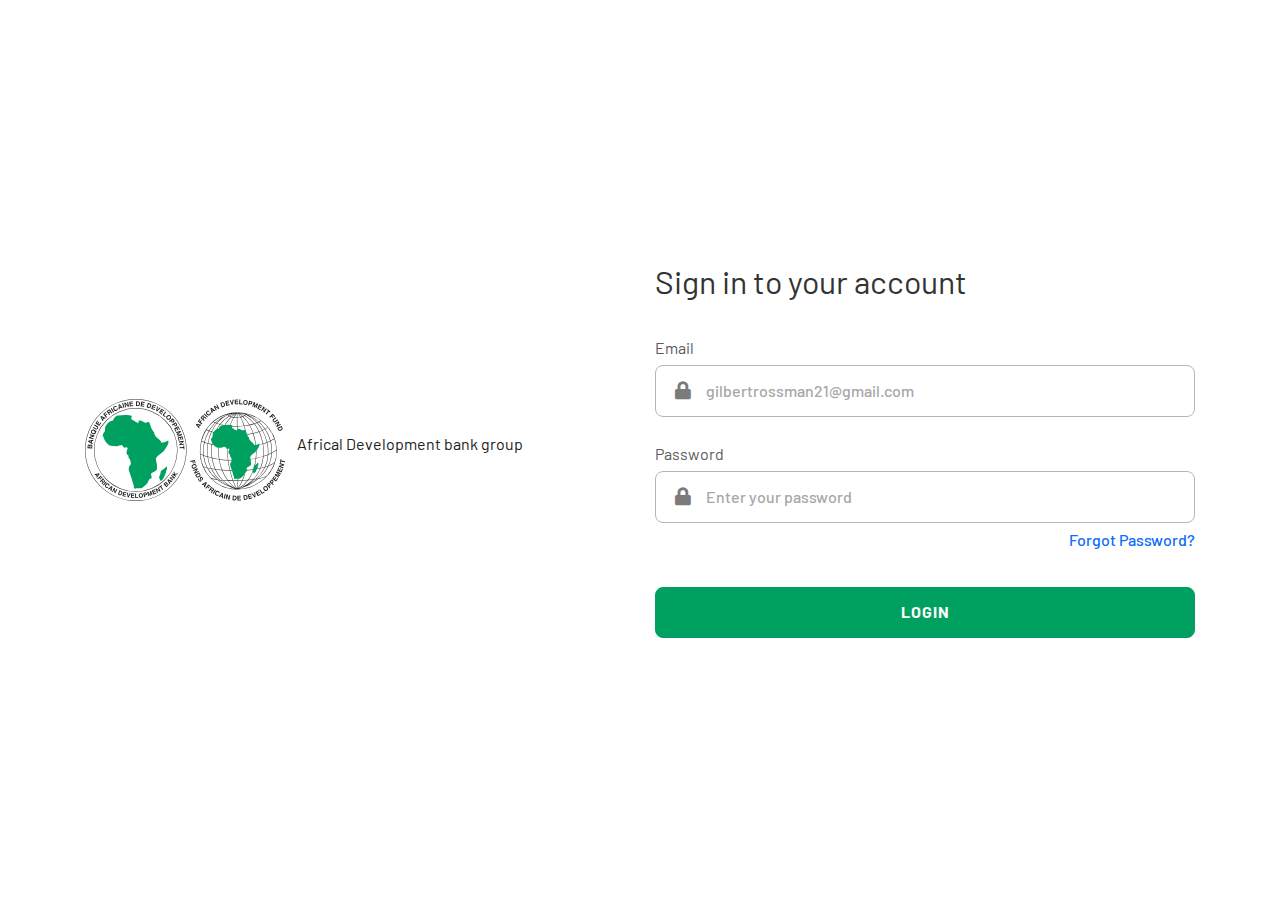
<file: index.html>
<!doctype html>
<html>

<head>
  <meta charset="utf-8">
  <meta http-equiv="X-UA-Compatible" content="IE=edge,chrome=1">
  <meta name="viewport" content="width=device-width, initial-scale=1, shrink-to-fit=no">
  <title>African Development Fund | Login </title>
  <link rel="stylesheet" href="css/bootstrap.min.css" />
  <link rel="stylesheet" href="css/all.css" />
  <link href="css/main.css" rel="stylesheet">
  <link href="css/login.css" rel="stylesheet">
</head>

<body>

  <section class="login-section">
    <div class="container">
      <div class="row">
        <div class="col-md-6">
          <div class="login-img">
            <a href="./dashboard.html">
              <img src="images/Icon.svg" alt="">
            </a>
            <p>Africal Development bank group</p>
          </div>
        </div>

        <div class="col-md-6">
          <div class="signup-form">
            <form>
              <h2>Sign in to your account</h2>
              <div class="form-group">
                <label for="exampleInputEmail1">Email</label>
                <input type="email" class="form-control" id="exampleInputEmail1" aria-describedby="emailHelp"
                  placeholder="gilbertrossman21@gmail.com" value="gilbertrossman21@gmail.com">
                <i class="fa fa-lock" aria-hidden="true"></i>
              </div>

              <div class="form-group mb-0">
                <label for="exampleInputPassword1">Password</label>
                <input type="password" class="form-control" id="exampleInputPassword1"
                  placeholder="Enter your password">
                <i class="fa fa-lock" aria-hidden="true"></i>
              </div>

              <div class="form-forgot-check">
                <a class="form-recovery" href="./forgetpassword.html">Forgot Password?</a>
              </div>
              <a href="./dashboard.html" class="btn login-btn">Login</a>
            </form>
          </div>
        </div>

      </div>
    </div>
  </section>

  <script src="js/jquery-1.12.4.min.js"></script>
  <script src="js/popper.min.js"></script>
  <script src="js/bootstrap.min.js"></script>
</body>

</html>
</file>
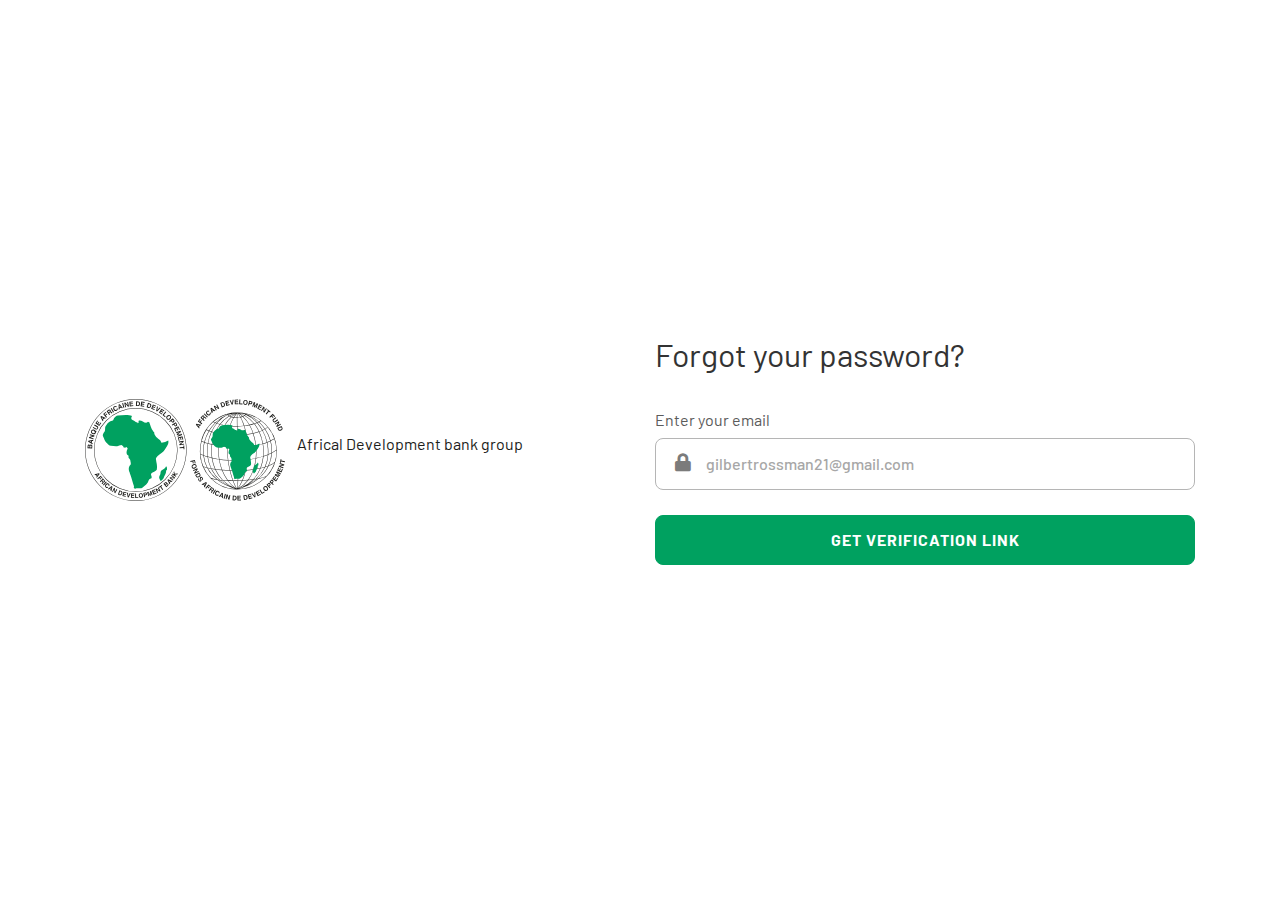
<file: forgetpassword.html>
<!doctype html>
<html>

<head>
  <meta charset="utf-8">
  <meta http-equiv="X-UA-Compatible" content="IE=edge,chrome=1">
  <meta name="viewport" content="width=device-width, initial-scale=1, shrink-to-fit=no">
  <title>African Development Fund | Forgot Password </title>
  <link rel="stylesheet" href="css/bootstrap.min.css" />
  <link rel="stylesheet" href="css/all.css" />
  <link href="css/main.css" rel="stylesheet">
  <link href="css/login.css" rel="stylesheet">
</head>

<body>

  <section class="login-section">
    <div class="container">
      <div class="row">
        <div class="col-md-6">
          <div class="login-img">
            <a href="./dashboard.html">
              <img src="images/Icon.svg" alt="">
            </a>
            <p>Africal Development bank group</p>
          </div>
        </div>

        <div class="col-md-6">
          <div class="signup-form">
            <form>
              <h2>Forgot your password?</h2>
              <div class="form-group">
                <label for="exampleInputEmail1">Enter your email</label>
                <input type="email" class="form-control" id="exampleInputEmail1" aria-describedby="emailHelp"
                  placeholder="gilbertrossman21@gmail.com">
                <i class="fa fa-lock" aria-hidden="true"></i>
              </div>

              <a href="index.html" class="btn login-btn">Get Verification Link</a>
            </form>
          </div>
        </div>

      </div>
    </div>
  </section>

  <script src="js/jquery-1.12.4.min.js"></script>
  <script src="js/popper.min.js"></script>
  <script src="js/bootstrap.min.js"></script>
</body>

</html>
</file>
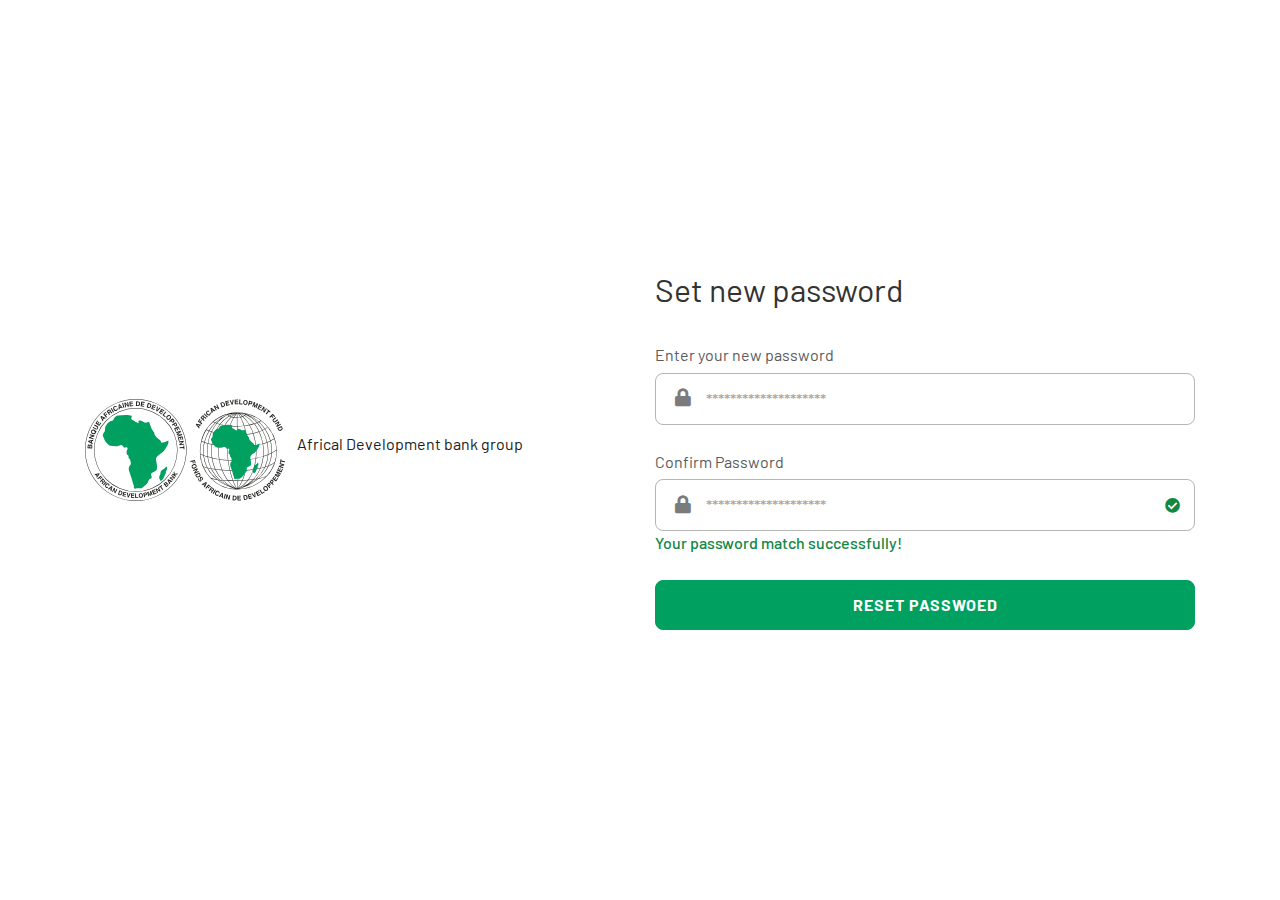
<file: resetpassword.html>
<!doctype html>
<html>

<head>
  <meta charset="utf-8">
  <meta http-equiv="X-UA-Compatible" content="IE=edge,chrome=1">
  <meta name="viewport" content="width=device-width, initial-scale=1, shrink-to-fit=no">
  <title>African Development Fund | Reset Password </title>
  <link rel="stylesheet" href="css/bootstrap.min.css" />
  <link rel="stylesheet" href="css/all.css" />
  <link href="css/main.css" rel="stylesheet">
  <link href="css/login.css" rel="stylesheet">
</head>

<body>

  <section class="login-section">
    <div class="container">
      <div class="row">
        <div class="col-md-6">
          <div class="login-img">
            <a href="./dashboard.html">
              <img src="images/Icon.svg" alt="">
            </a>
            <p>Africal Development bank group</p>
          </div>
        </div>

        <div class="col-md-6">
          <div class="signup-form reset-form">
            <form>
              <h2>Set new password</h2>
              <div class="form-group">
                <label for="exampleInputPassword">Enter your new password</label>
                <input type="password" class="form-control" id="exampleInputPassword" aria-describedby="emailHelp"
                  placeholder="********************">
                <i class="fa fa-lock" aria-hidden="true"></i>
              </div>

              <div class="form-group mb-6">
                  <label for="exampleInputPassword1">Confirm Password</label>
                  <input type="password" class="form-control" id="exampleInputPassword1"
                    placeholder="********************">
                  <i class="fa fa-lock" aria-hidden="true"></i>
                  <span class="check"><i class="fa fa-check-circle" aria-hidden="true"></i></span>

                  <span class="note">Your password match successfully!</span>
              </div>
              
              <a href="index.html" class="btn login-btn">Reset Passwoed</a>
            </form>
          </div>
        </div>

      </div>
    </div>
  </section>

  <script src="js/jquery-1.12.4.min.js"></script>
  <script src="js/popper.min.js"></script>
  <script src="js/bootstrap.min.js"></script>
</body>

</html>
</file>
<file: css/all.css>
.fa,
.fas,
.far,
.fal,
.fab {
  -moz-osx-font-smoothing: grayscale;
  -webkit-font-smoothing: antialiased;
  display: inline-block;
  font-style: normal;
  font-variant: normal;
  text-rendering: auto;
  line-height: 1; }

.fa-lg {
  font-size: 1.33333em;
  line-height: 0.75em;
  vertical-align: -.0667em; }

.fa-xs {
  font-size: .75em; }

.fa-sm {
  font-size: .875em; }

.fa-1x {
  font-size: 1em; }

.fa-2x {
  font-size: 2em; }

.fa-3x {
  font-size: 3em; }

.fa-4x {
  font-size: 4em; }

.fa-5x {
  font-size: 5em; }

.fa-6x {
  font-size: 6em; }

.fa-7x {
  font-size: 7em; }

.fa-8x {
  font-size: 8em; }

.fa-9x {
  font-size: 9em; }

.fa-10x {
  font-size: 10em; }

.fa-fw {
  text-align: center;
  width: 1.25em; }

.fa-ul {
  list-style-type: none;
  margin-left: 2.5em;
  padding-left: 0; }
  .fa-ul > li {
    position: relative; }

.fa-li {
  left: -2em;
  position: absolute;
  text-align: center;
  width: 2em;
  line-height: inherit; }

.fa-border {
  border: solid 0.08em #eee;
  border-radius: .1em;
  padding: .2em .25em .15em; }

.fa-pull-left {
  float: left; }

.fa-pull-right {
  float: right; }

.fa.fa-pull-left,
.fas.fa-pull-left,
.far.fa-pull-left,
.fal.fa-pull-left,
.fab.fa-pull-left {
  margin-right: .3em; }

.fa.fa-pull-right,
.fas.fa-pull-right,
.far.fa-pull-right,
.fal.fa-pull-right,
.fab.fa-pull-right {
  margin-left: .3em; }

.fa-spin {
  -webkit-animation: fa-spin 2s infinite linear;
          animation: fa-spin 2s infinite linear; }

.fa-pulse {
  -webkit-animation: fa-spin 1s infinite steps(8);
          animation: fa-spin 1s infinite steps(8); }

@-webkit-keyframes fa-spin {
  0% {
    -webkit-transform: rotate(0deg);
            transform: rotate(0deg); }
  100% {
    -webkit-transform: rotate(360deg);
            transform: rotate(360deg); } }

@keyframes fa-spin {
  0% {
    -webkit-transform: rotate(0deg);
            transform: rotate(0deg); }
  100% {
    -webkit-transform: rotate(360deg);
            transform: rotate(360deg); } }

.fa-rotate-90 {
  -ms-filter: "progid:DXImageTransform.Microsoft.BasicImage(rotation=1)";
  -webkit-transform: rotate(90deg);
          transform: rotate(90deg); }

.fa-rotate-180 {
  -ms-filter: "progid:DXImageTransform.Microsoft.BasicImage(rotation=2)";
  -webkit-transform: rotate(180deg);
          transform: rotate(180deg); }

.fa-rotate-270 {
  -ms-filter: "progid:DXImageTransform.Microsoft.BasicImage(rotation=3)";
  -webkit-transform: rotate(270deg);
          transform: rotate(270deg); }

.fa-flip-horizontal {
  -ms-filter: "progid:DXImageTransform.Microsoft.BasicImage(rotation=0, mirror=1)";
  -webkit-transform: scale(-1, 1);
          transform: scale(-1, 1); }

.fa-flip-vertical {
  -ms-filter: "progid:DXImageTransform.Microsoft.BasicImage(rotation=2, mirror=1)";
  -webkit-transform: scale(1, -1);
          transform: scale(1, -1); }

.fa-flip-both, .fa-flip-horizontal.fa-flip-vertical {
  -ms-filter: "progid:DXImageTransform.Microsoft.BasicImage(rotation=2, mirror=1)";
  -webkit-transform: scale(-1, -1);
          transform: scale(-1, -1); }

:root .fa-rotate-90,
:root .fa-rotate-180,
:root .fa-rotate-270,
:root .fa-flip-horizontal,
:root .fa-flip-vertical,
:root .fa-flip-both {
  -webkit-filter: none;
          filter: none; }

.fa-stack {
  display: inline-block;
  height: 2em;
  line-height: 2em;
  position: relative;
  vertical-align: middle;
  width: 2.5em; }

.fa-stack-1x,
.fa-stack-2x {
  left: 0;
  position: absolute;
  text-align: center;
  width: 100%; }

.fa-stack-1x {
  line-height: inherit; }

.fa-stack-2x {
  font-size: 2em; }

.fa-inverse {
  color: #fff; }

/* Font Awesome uses the Unicode Private Use Area (PUA) to ensure screen
readers do not read off random characters that represent icons */
.fa-500px:before {
  content: "\f26e"; }

.fa-abacus:before {
  content: "\f640"; }

.fa-accessible-icon:before {
  content: "\f368"; }

.fa-accusoft:before {
  content: "\f369"; }

.fa-acorn:before {
  content: "\f6ae"; }

.fa-acquisitions-incorporated:before {
  content: "\f6af"; }

.fa-ad:before {
  content: "\f641"; }

.fa-address-book:before {
  content: "\f2b9"; }

.fa-address-card:before {
  content: "\f2bb"; }

.fa-adjust:before {
  content: "\f042"; }

.fa-adn:before {
  content: "\f170"; }

.fa-adobe:before {
  content: "\f778"; }

.fa-adversal:before {
  content: "\f36a"; }

.fa-affiliatetheme:before {
  content: "\f36b"; }

.fa-air-freshener:before {
  content: "\f5d0"; }

.fa-alarm-clock:before {
  content: "\f34e"; }

.fa-algolia:before {
  content: "\f36c"; }

.fa-alicorn:before {
  content: "\f6b0"; }

.fa-align-center:before {
  content: "\f037"; }

.fa-align-justify:before {
  content: "\f039"; }

.fa-align-left:before {
  content: "\f036"; }

.fa-align-right:before {
  content: "\f038"; }

.fa-alipay:before {
  content: "\f642"; }

.fa-allergies:before {
  content: "\f461"; }

.fa-amazon:before {
  content: "\f270"; }

.fa-amazon-pay:before {
  content: "\f42c"; }

.fa-ambulance:before {
  content: "\f0f9"; }

.fa-american-sign-language-interpreting:before {
  content: "\f2a3"; }

.fa-amilia:before {
  content: "\f36d"; }

.fa-analytics:before {
  content: "\f643"; }

.fa-anchor:before {
  content: "\f13d"; }

.fa-android:before {
  content: "\f17b"; }

.fa-angel:before {
  content: "\f779"; }

.fa-angellist:before {
  content: "\f209"; }

.fa-angle-double-down:before {
  content: "\f103"; }

.fa-angle-double-left:before {
  content: "\f100"; }

.fa-angle-double-right:before {
  content: "\f101"; }

.fa-angle-double-up:before {
  content: "\f102"; }

.fa-angle-down:before {
  content: "\f107"; }

.fa-angle-left:before {
  content: "\f104"; }

.fa-angle-right:before {
  content: "\f105"; }

.fa-angle-up:before {
  content: "\f106"; }

.fa-angry:before {
  content: "\f556"; }

.fa-angrycreative:before {
  content: "\f36e"; }

.fa-angular:before {
  content: "\f420"; }

.fa-ankh:before {
  content: "\f644"; }

.fa-app-store:before {
  content: "\f36f"; }

.fa-app-store-ios:before {
  content: "\f370"; }

.fa-apper:before {
  content: "\f371"; }

.fa-apple:before {
  content: "\f179"; }

.fa-apple-alt:before {
  content: "\f5d1"; }

.fa-apple-crate:before {
  content: "\f6b1"; }

.fa-apple-pay:before {
  content: "\f415"; }

.fa-archive:before {
  content: "\f187"; }

.fa-archway:before {
  content: "\f557"; }

.fa-arrow-alt-circle-down:before {
  content: "\f358"; }

.fa-arrow-alt-circle-left:before {
  content: "\f359"; }

.fa-arrow-alt-circle-right:before {
  content: "\f35a"; }

.fa-arrow-alt-circle-up:before {
  content: "\f35b"; }

.fa-arrow-alt-down:before {
  content: "\f354"; }

.fa-arrow-alt-from-bottom:before {
  content: "\f346"; }

.fa-arrow-alt-from-left:before {
  content: "\f347"; }

.fa-arrow-alt-from-right:before {
  content: "\f348"; }

.fa-arrow-alt-from-top:before {
  content: "\f349"; }

.fa-arrow-alt-left:before {
  content: "\f355"; }

.fa-arrow-alt-right:before {
  content: "\f356"; }

.fa-arrow-alt-square-down:before {
  content: "\f350"; }

.fa-arrow-alt-square-left:before {
  content: "\f351"; }

.fa-arrow-alt-square-right:before {
  content: "\f352"; }

.fa-arrow-alt-square-up:before {
  content: "\f353"; }

.fa-arrow-alt-to-bottom:before {
  content: "\f34a"; }

.fa-arrow-alt-to-left:before {
  content: "\f34b"; }

.fa-arrow-alt-to-right:before {
  content: "\f34c"; }

.fa-arrow-alt-to-top:before {
  content: "\f34d"; }

.fa-arrow-alt-up:before {
  content: "\f357"; }

.fa-arrow-circle-down:before {
  content: "\f0ab"; }

.fa-arrow-circle-left:before {
  content: "\f0a8"; }

.fa-arrow-circle-right:before {
  content: "\f0a9"; }

.fa-arrow-circle-up:before {
  content: "\f0aa"; }

.fa-arrow-down:before {
  content: "\f063"; }

.fa-arrow-from-bottom:before {
  content: "\f342"; }

.fa-arrow-from-left:before {
  content: "\f343"; }

.fa-arrow-from-right:before {
  content: "\f344"; }

.fa-arrow-from-top:before {
  content: "\f345"; }

.fa-arrow-left:before {
  content: "\f060"; }

.fa-arrow-right:before {
  content: "\f061"; }

.fa-arrow-square-down:before {
  content: "\f339"; }

.fa-arrow-square-left:before {
  content: "\f33a"; }

.fa-arrow-square-right:before {
  content: "\f33b"; }

.fa-arrow-square-up:before {
  content: "\f33c"; }

.fa-arrow-to-bottom:before {
  content: "\f33d"; }

.fa-arrow-to-left:before {
  content: "\f33e"; }

.fa-arrow-to-right:before {
  content: "\f340"; }

.fa-arrow-to-top:before {
  content: "\f341"; }

.fa-arrow-up:before {
  content: "\f062"; }

.fa-arrows:before {
  content: "\f047"; }

.fa-arrows-alt:before {
  content: "\f0b2"; }

.fa-arrows-alt-h:before {
  content: "\f337"; }

.fa-arrows-alt-v:before {
  content: "\f338"; }

.fa-arrows-h:before {
  content: "\f07e"; }

.fa-arrows-v:before {
  content: "\f07d"; }

.fa-artstation:before {
  content: "\f77a"; }

.fa-assistive-listening-systems:before {
  content: "\f2a2"; }

.fa-asterisk:before {
  content: "\f069"; }

.fa-asymmetrik:before {
  content: "\f372"; }

.fa-at:before {
  content: "\f1fa"; }

.fa-atlas:before {
  content: "\f558"; }

.fa-atlassian:before {
  content: "\f77b"; }

.fa-atom:before {
  content: "\f5d2"; }

.fa-atom-alt:before {
  content: "\f5d3"; }

.fa-audible:before {
  content: "\f373"; }

.fa-audio-description:before {
  content: "\f29e"; }

.fa-autoprefixer:before {
  content: "\f41c"; }

.fa-avianex:before {
  content: "\f374"; }

.fa-aviato:before {
  content: "\f421"; }

.fa-award:before {
  content: "\f559"; }

.fa-aws:before {
  content: "\f375"; }

.fa-axe:before {
  content: "\f6b2"; }

.fa-axe-battle:before {
  content: "\f6b3"; }

.fa-baby:before {
  content: "\f77c"; }

.fa-baby-carriage:before {
  content: "\f77d"; }

.fa-backpack:before {
  content: "\f5d4"; }

.fa-backspace:before {
  content: "\f55a"; }

.fa-backward:before {
  content: "\f04a"; }

.fa-bacon:before {
  content: "\f7e5"; }

.fa-badge:before {
  content: "\f335"; }

.fa-badge-check:before {
  content: "\f336"; }

.fa-badge-dollar:before {
  content: "\f645"; }

.fa-badge-percent:before {
  content: "\f646"; }

.fa-badger-honey:before {
  content: "\f6b4"; }

.fa-balance-scale:before {
  content: "\f24e"; }

.fa-balance-scale-left:before {
  content: "\f515"; }

.fa-balance-scale-right:before {
  content: "\f516"; }

.fa-ball-pile:before {
  content: "\f77e"; }

.fa-ballot:before {
  content: "\f732"; }

.fa-ballot-check:before {
  content: "\f733"; }

.fa-ban:before {
  content: "\f05e"; }

.fa-band-aid:before {
  content: "\f462"; }

.fa-bandcamp:before {
  content: "\f2d5"; }

.fa-barcode:before {
  content: "\f02a"; }

.fa-barcode-alt:before {
  content: "\f463"; }

.fa-barcode-read:before {
  content: "\f464"; }

.fa-barcode-scan:before {
  content: "\f465"; }

.fa-bars:before {
  content: "\f0c9"; }

.fa-baseball:before {
  content: "\f432"; }

.fa-baseball-ball:before {
  content: "\f433"; }

.fa-basketball-ball:before {
  content: "\f434"; }

.fa-basketball-hoop:before {
  content: "\f435"; }

.fa-bat:before {
  content: "\f6b5"; }

.fa-bath:before {
  content: "\f2cd"; }

.fa-battery-bolt:before {
  content: "\f376"; }

.fa-battery-empty:before {
  content: "\f244"; }

.fa-battery-full:before {
  content: "\f240"; }

.fa-battery-half:before {
  content: "\f242"; }

.fa-battery-quarter:before {
  content: "\f243"; }

.fa-battery-slash:before {
  content: "\f377"; }

.fa-battery-three-quarters:before {
  content: "\f241"; }

.fa-bed:before {
  content: "\f236"; }

.fa-beer:before {
  content: "\f0fc"; }

.fa-behance:before {
  content: "\f1b4"; }

.fa-behance-square:before {
  content: "\f1b5"; }

.fa-bell:before {
  content: "\f0f3"; }

.fa-bell-school:before {
  content: "\f5d5"; }

.fa-bell-school-slash:before {
  content: "\f5d6"; }

.fa-bell-slash:before {
  content: "\f1f6"; }

.fa-bells:before {
  content: "\f77f"; }

.fa-bezier-curve:before {
  content: "\f55b"; }

.fa-bible:before {
  content: "\f647"; }

.fa-bicycle:before {
  content: "\f206"; }

.fa-bimobject:before {
  content: "\f378"; }

.fa-binoculars:before {
  content: "\f1e5"; }

.fa-biohazard:before {
  content: "\f780"; }

.fa-birthday-cake:before {
  content: "\f1fd"; }

.fa-bitbucket:before {
  content: "\f171"; }

.fa-bitcoin:before {
  content: "\f379"; }

.fa-bity:before {
  content: "\f37a"; }

.fa-black-tie:before {
  content: "\f27e"; }

.fa-blackberry:before {
  content: "\f37b"; }

.fa-blanket:before {
  content: "\f498"; }

.fa-blender:before {
  content: "\f517"; }

.fa-blender-phone:before {
  content: "\f6b6"; }

.fa-blind:before {
  content: "\f29d"; }

.fa-blog:before {
  content: "\f781"; }

.fa-blogger:before {
  content: "\f37c"; }

.fa-blogger-b:before {
  content: "\f37d"; }

.fa-bluetooth:before {
  content: "\f293"; }

.fa-bluetooth-b:before {
  content: "\f294"; }

.fa-bold:before {
  content: "\f032"; }

.fa-bolt:before {
  content: "\f0e7"; }

.fa-bomb:before {
  content: "\f1e2"; }

.fa-bone:before {
  content: "\f5d7"; }

.fa-bone-break:before {
  content: "\f5d8"; }

.fa-bong:before {
  content: "\f55c"; }

.fa-book:before {
  content: "\f02d"; }

.fa-book-alt:before {
  content: "\f5d9"; }

.fa-book-dead:before {
  content: "\f6b7"; }

.fa-book-heart:before {
  content: "\f499"; }

.fa-book-medical:before {
  content: "\f7e6"; }

.fa-book-open:before {
  content: "\f518"; }

.fa-book-reader:before {
  content: "\f5da"; }

.fa-book-spells:before {
  content: "\f6b8"; }

.fa-book-user:before {
  content: "\f7e7"; }

.fa-bookmark:before {
  content: "\f02e"; }

.fa-books:before {
  content: "\f5db"; }

.fa-books-medical:before {
  content: "\f7e8"; }

.fa-boot:before {
  content: "\f782"; }

.fa-booth-curtain:before {
  content: "\f734"; }

.fa-bow-arrow:before {
  content: "\f6b9"; }

.fa-bowling-ball:before {
  content: "\f436"; }

.fa-bowling-pins:before {
  content: "\f437"; }

.fa-box:before {
  content: "\f466"; }

.fa-box-alt:before {
  content: "\f49a"; }

.fa-box-ballot:before {
  content: "\f735"; }

.fa-box-check:before {
  content: "\f467"; }

.fa-box-fragile:before {
  content: "\f49b"; }

.fa-box-full:before {
  content: "\f49c"; }

.fa-box-heart:before {
  content: "\f49d"; }

.fa-box-open:before {
  content: "\f49e"; }

.fa-box-up:before {
  content: "\f49f"; }

.fa-box-usd:before {
  content: "\f4a0"; }

.fa-boxes:before {
  content: "\f468"; }

.fa-boxes-alt:before {
  content: "\f4a1"; }

.fa-boxing-glove:before {
  content: "\f438"; }

.fa-brackets:before {
  content: "\f7e9"; }

.fa-brackets-curly:before {
  content: "\f7ea"; }

.fa-braille:before {
  content: "\f2a1"; }

.fa-brain:before {
  content: "\f5dc"; }

.fa-bread-loaf:before {
  content: "\f7eb"; }

.fa-bread-slice:before {
  content: "\f7ec"; }

.fa-briefcase:before {
  content: "\f0b1"; }

.fa-briefcase-medical:before {
  content: "\f469"; }

.fa-broadcast-tower:before {
  content: "\f519"; }

.fa-broom:before {
  content: "\f51a"; }

.fa-browser:before {
  content: "\f37e"; }

.fa-brush:before {
  content: "\f55d"; }

.fa-btc:before {
  content: "\f15a"; }

.fa-bug:before {
  content: "\f188"; }

.fa-building:before {
  content: "\f1ad"; }

.fa-bullhorn:before {
  content: "\f0a1"; }

.fa-bullseye:before {
  content: "\f140"; }

.fa-bullseye-arrow:before {
  content: "\f648"; }

.fa-bullseye-pointer:before {
  content: "\f649"; }

.fa-burn:before {
  content: "\f46a"; }

.fa-buromobelexperte:before {
  content: "\f37f"; }

.fa-burrito:before {
  content: "\f7ed"; }

.fa-bus:before {
  content: "\f207"; }

.fa-bus-alt:before {
  content: "\f55e"; }

.fa-bus-school:before {
  content: "\f5dd"; }

.fa-business-time:before {
  content: "\f64a"; }

.fa-buysellads:before {
  content: "\f20d"; }

.fa-cabinet-filing:before {
  content: "\f64b"; }

.fa-calculator:before {
  content: "\f1ec"; }

.fa-calculator-alt:before {
  content: "\f64c"; }

.fa-calendar:before {
  content: "\f133"; }

.fa-calendar-alt:before {
  content: "\f073"; }

.fa-calendar-check:before {
  content: "\f274"; }

.fa-calendar-day:before {
  content: "\f783"; }

.fa-calendar-edit:before {
  content: "\f333"; }

.fa-calendar-exclamation:before {
  content: "\f334"; }

.fa-calendar-minus:before {
  content: "\f272"; }

.fa-calendar-plus:before {
  content: "\f271"; }

.fa-calendar-star:before {
  content: "\f736"; }

.fa-calendar-times:before {
  content: "\f273"; }

.fa-calendar-week:before {
  content: "\f784"; }

.fa-camera:before {
  content: "\f030"; }

.fa-camera-alt:before {
  content: "\f332"; }

.fa-camera-retro:before {
  content: "\f083"; }

.fa-campfire:before {
  content: "\f6ba"; }

.fa-campground:before {
  content: "\f6bb"; }

.fa-canadian-maple-leaf:before {
  content: "\f785"; }

.fa-candle-holder:before {
  content: "\f6bc"; }

.fa-candy-cane:before {
  content: "\f786"; }

.fa-candy-corn:before {
  content: "\f6bd"; }

.fa-cannabis:before {
  content: "\f55f"; }

.fa-capsules:before {
  content: "\f46b"; }

.fa-car:before {
  content: "\f1b9"; }

.fa-car-alt:before {
  content: "\f5de"; }

.fa-car-battery:before {
  content: "\f5df"; }

.fa-car-bump:before {
  content: "\f5e0"; }

.fa-car-crash:before {
  content: "\f5e1"; }

.fa-car-garage:before {
  content: "\f5e2"; }

.fa-car-mechanic:before {
  content: "\f5e3"; }

.fa-car-side:before {
  content: "\f5e4"; }

.fa-car-tilt:before {
  content: "\f5e5"; }

.fa-car-wash:before {
  content: "\f5e6"; }

.fa-caret-circle-down:before {
  content: "\f32d"; }

.fa-caret-circle-left:before {
  content: "\f32e"; }

.fa-caret-circle-right:before {
  content: "\f330"; }

.fa-caret-circle-up:before {
  content: "\f331"; }

.fa-caret-down:before {
  content: "\f0d7"; }

.fa-caret-left:before {
  content: "\f0d9"; }

.fa-caret-right:before {
  content: "\f0da"; }

.fa-caret-square-down:before {
  content: "\f150"; }

.fa-caret-square-left:before {
  content: "\f191"; }

.fa-caret-square-right:before {
  content: "\f152"; }

.fa-caret-square-up:before {
  content: "\f151"; }

.fa-caret-up:before {
  content: "\f0d8"; }

.fa-carrot:before {
  content: "\f787"; }

.fa-cart-arrow-down:before {
  content: "\f218"; }

.fa-cart-plus:before {
  content: "\f217"; }

.fa-cash-register:before {
  content: "\f788"; }

.fa-cat:before {
  content: "\f6be"; }

.fa-cauldron:before {
  content: "\f6bf"; }

.fa-cc-amazon-pay:before {
  content: "\f42d"; }

.fa-cc-amex:before {
  content: "\f1f3"; }

.fa-cc-apple-pay:before {
  content: "\f416"; }

.fa-cc-diners-club:before {
  content: "\f24c"; }

.fa-cc-discover:before {
  content: "\f1f2"; }

.fa-cc-jcb:before {
  content: "\f24b"; }

.fa-cc-mastercard:before {
  content: "\f1f1"; }

.fa-cc-paypal:before {
  content: "\f1f4"; }

.fa-cc-stripe:before {
  content: "\f1f5"; }

.fa-cc-visa:before {
  content: "\f1f0"; }

.fa-centercode:before {
  content: "\f380"; }

.fa-centos:before {
  content: "\f789"; }

.fa-certificate:before {
  content: "\f0a3"; }

.fa-chair:before {
  content: "\f6c0"; }

.fa-chair-office:before {
  content: "\f6c1"; }

.fa-chalkboard:before {
  content: "\f51b"; }

.fa-chalkboard-teacher:before {
  content: "\f51c"; }

.fa-charging-station:before {
  content: "\f5e7"; }

.fa-chart-area:before {
  content: "\f1fe"; }

.fa-chart-bar:before {
  content: "\f080"; }

.fa-chart-line:before {
  content: "\f201"; }

.fa-chart-line-down:before {
  content: "\f64d"; }

.fa-chart-network:before {
  content: "\f78a"; }

.fa-chart-pie:before {
  content: "\f200"; }

.fa-chart-pie-alt:before {
  content: "\f64e"; }

.fa-chart-scatter:before {
  content: "\f7ee"; }

.fa-check:before {
  content: "\f00c"; }

.fa-check-circle:before {
  content: "\f058"; }

.fa-check-double:before {
  content: "\f560"; }

.fa-check-square:before {
  content: "\f14a"; }

.fa-cheese:before {
  content: "\f7ef"; }

.fa-cheese-swiss:before {
  content: "\f7f0"; }

.fa-cheeseburger:before {
  content: "\f7f1"; }

.fa-chess:before {
  content: "\f439"; }

.fa-chess-bishop:before {
  content: "\f43a"; }

.fa-chess-bishop-alt:before {
  content: "\f43b"; }

.fa-chess-board:before {
  content: "\f43c"; }

.fa-chess-clock:before {
  content: "\f43d"; }

.fa-chess-clock-alt:before {
  content: "\f43e"; }

.fa-chess-king:before {
  content: "\f43f"; }

.fa-chess-king-alt:before {
  content: "\f440"; }

.fa-chess-knight:before {
  content: "\f441"; }

.fa-chess-knight-alt:before {
  content: "\f442"; }

.fa-chess-pawn:before {
  content: "\f443"; }

.fa-chess-pawn-alt:before {
  content: "\f444"; }

.fa-chess-queen:before {
  content: "\f445"; }

.fa-chess-queen-alt:before {
  content: "\f446"; }

.fa-chess-rook:before {
  content: "\f447"; }

.fa-chess-rook-alt:before {
  content: "\f448"; }

.fa-chevron-circle-down:before {
  content: "\f13a"; }

.fa-chevron-circle-left:before {
  content: "\f137"; }

.fa-chevron-circle-right:before {
  content: "\f138"; }

.fa-chevron-circle-up:before {
  content: "\f139"; }

.fa-chevron-double-down:before {
  content: "\f322"; }

.fa-chevron-double-left:before {
  content: "\f323"; }

.fa-chevron-double-right:before {
  content: "\f324"; }

.fa-chevron-double-up:before {
  content: "\f325"; }

.fa-chevron-down:before {
  content: "\f078"; }

.fa-chevron-left:before {
  content: "\f053"; }

.fa-chevron-right:before {
  content: "\f054"; }

.fa-chevron-square-down:before {
  content: "\f329"; }

.fa-chevron-square-left:before {
  content: "\f32a"; }

.fa-chevron-square-right:before {
  content: "\f32b"; }

.fa-chevron-square-up:before {
  content: "\f32c"; }

.fa-chevron-up:before {
  content: "\f077"; }

.fa-child:before {
  content: "\f1ae"; }

.fa-chimney:before {
  content: "\f78b"; }

.fa-chrome:before {
  content: "\f268"; }

.fa-church:before {
  content: "\f51d"; }

.fa-circle:before {
  content: "\f111"; }

.fa-circle-notch:before {
  content: "\f1ce"; }

.fa-city:before {
  content: "\f64f"; }

.fa-claw-marks:before {
  content: "\f6c2"; }

.fa-clinic-medical:before {
  content: "\f7f2"; }

.fa-clipboard:before {
  content: "\f328"; }

.fa-clipboard-check:before {
  content: "\f46c"; }

.fa-clipboard-list:before {
  content: "\f46d"; }

.fa-clipboard-list-check:before {
  content: "\f737"; }

.fa-clipboard-prescription:before {
  content: "\f5e8"; }

.fa-clipboard-user:before {
  content: "\f7f3"; }

.fa-clock:before {
  content: "\f017"; }

.fa-clone:before {
  content: "\f24d"; }

.fa-closed-captioning:before {
  content: "\f20a"; }

.fa-cloud:before {
  content: "\f0c2"; }

.fa-cloud-download:before {
  content: "\f0ed"; }

.fa-cloud-download-alt:before {
  content: "\f381"; }

.fa-cloud-drizzle:before {
  content: "\f738"; }

.fa-cloud-hail:before {
  content: "\f739"; }

.fa-cloud-hail-mixed:before {
  content: "\f73a"; }

.fa-cloud-meatball:before {
  content: "\f73b"; }

.fa-cloud-moon:before {
  content: "\f6c3"; }

.fa-cloud-moon-rain:before {
  content: "\f73c"; }

.fa-cloud-rain:before {
  content: "\f73d"; }

.fa-cloud-rainbow:before {
  content: "\f73e"; }

.fa-cloud-showers:before {
  content: "\f73f"; }

.fa-cloud-showers-heavy:before {
  content: "\f740"; }

.fa-cloud-sleet:before {
  content: "\f741"; }

.fa-cloud-snow:before {
  content: "\f742"; }

.fa-cloud-sun:before {
  content: "\f6c4"; }

.fa-cloud-sun-rain:before {
  content: "\f743"; }

.fa-cloud-upload:before {
  content: "\f0ee"; }

.fa-cloud-upload-alt:before {
  content: "\f382"; }

.fa-clouds:before {
  content: "\f744"; }

.fa-clouds-moon:before {
  content: "\f745"; }

.fa-clouds-sun:before {
  content: "\f746"; }

.fa-cloudscale:before {
  content: "\f383"; }

.fa-cloudsmith:before {
  content: "\f384"; }

.fa-cloudversify:before {
  content: "\f385"; }

.fa-club:before {
  content: "\f327"; }

.fa-cocktail:before {
  content: "\f561"; }

.fa-code:before {
  content: "\f121"; }

.fa-code-branch:before {
  content: "\f126"; }

.fa-code-commit:before {
  content: "\f386"; }

.fa-code-merge:before {
  content: "\f387"; }

.fa-codepen:before {
  content: "\f1cb"; }

.fa-codiepie:before {
  content: "\f284"; }

.fa-coffee:before {
  content: "\f0f4"; }

.fa-coffee-togo:before {
  content: "\f6c5"; }

.fa-coffin:before {
  content: "\f6c6"; }

.fa-cog:before {
  content: "\f013"; }

.fa-cogs:before {
  content: "\f085"; }

.fa-coins:before {
  content: "\f51e"; }

.fa-columns:before {
  content: "\f0db"; }

.fa-comment:before {
  content: "\f075"; }

.fa-comment-alt:before {
  content: "\f27a"; }

.fa-comment-alt-check:before {
  content: "\f4a2"; }

.fa-comment-alt-dollar:before {
  content: "\f650"; }

.fa-comment-alt-dots:before {
  content: "\f4a3"; }

.fa-comment-alt-edit:before {
  content: "\f4a4"; }

.fa-comment-alt-exclamation:before {
  content: "\f4a5"; }

.fa-comment-alt-lines:before {
  content: "\f4a6"; }

.fa-comment-alt-medical:before {
  content: "\f7f4"; }

.fa-comment-alt-minus:before {
  content: "\f4a7"; }

.fa-comment-alt-plus:before {
  content: "\f4a8"; }

.fa-comment-alt-slash:before {
  content: "\f4a9"; }

.fa-comment-alt-smile:before {
  content: "\f4aa"; }

.fa-comment-alt-times:before {
  content: "\f4ab"; }

.fa-comment-check:before {
  content: "\f4ac"; }

.fa-comment-dollar:before {
  content: "\f651"; }

.fa-comment-dots:before {
  content: "\f4ad"; }

.fa-comment-edit:before {
  content: "\f4ae"; }

.fa-comment-exclamation:before {
  content: "\f4af"; }

.fa-comment-lines:before {
  content: "\f4b0"; }

.fa-comment-medical:before {
  content: "\f7f5"; }

.fa-comment-minus:before {
  content: "\f4b1"; }

.fa-comment-plus:before {
  content: "\f4b2"; }

.fa-comment-slash:before {
  content: "\f4b3"; }

.fa-comment-smile:before {
  content: "\f4b4"; }

.fa-comment-times:before {
  content: "\f4b5"; }

.fa-comments:before {
  content: "\f086"; }

.fa-comments-alt:before {
  content: "\f4b6"; }

.fa-comments-alt-dollar:before {
  content: "\f652"; }

.fa-comments-dollar:before {
  content: "\f653"; }

.fa-compact-disc:before {
  content: "\f51f"; }

.fa-compass:before {
  content: "\f14e"; }

.fa-compass-slash:before {
  content: "\f5e9"; }

.fa-compress:before {
  content: "\f066"; }

.fa-compress-alt:before {
  content: "\f422"; }

.fa-compress-arrows-alt:before {
  content: "\f78c"; }

.fa-compress-wide:before {
  content: "\f326"; }

.fa-concierge-bell:before {
  content: "\f562"; }

.fa-confluence:before {
  content: "\f78d"; }

.fa-connectdevelop:before {
  content: "\f20e"; }

.fa-container-storage:before {
  content: "\f4b7"; }

.fa-contao:before {
  content: "\f26d"; }

.fa-conveyor-belt:before {
  content: "\f46e"; }

.fa-conveyor-belt-alt:before {
  content: "\f46f"; }

.fa-cookie:before {
  content: "\f563"; }

.fa-cookie-bite:before {
  content: "\f564"; }

.fa-copy:before {
  content: "\f0c5"; }

.fa-copyright:before {
  content: "\f1f9"; }

.fa-corn:before {
  content: "\f6c7"; }

.fa-couch:before {
  content: "\f4b8"; }

.fa-cow:before {
  content: "\f6c8"; }

.fa-cpanel:before {
  content: "\f388"; }

.fa-creative-commons:before {
  content: "\f25e"; }

.fa-creative-commons-by:before {
  content: "\f4e7"; }

.fa-creative-commons-nc:before {
  content: "\f4e8"; }

.fa-creative-commons-nc-eu:before {
  content: "\f4e9"; }

.fa-creative-commons-nc-jp:before {
  content: "\f4ea"; }

.fa-creative-commons-nd:before {
  content: "\f4eb"; }

.fa-creative-commons-pd:before {
  content: "\f4ec"; }

.fa-creative-commons-pd-alt:before {
  content: "\f4ed"; }

.fa-creative-commons-remix:before {
  content: "\f4ee"; }

.fa-creative-commons-sa:before {
  content: "\f4ef"; }

.fa-creative-commons-sampling:before {
  content: "\f4f0"; }

.fa-creative-commons-sampling-plus:before {
  content: "\f4f1"; }

.fa-creative-commons-share:before {
  content: "\f4f2"; }

.fa-creative-commons-zero:before {
  content: "\f4f3"; }

.fa-credit-card:before {
  content: "\f09d"; }

.fa-credit-card-blank:before {
  content: "\f389"; }

.fa-credit-card-front:before {
  content: "\f38a"; }

.fa-cricket:before {
  content: "\f449"; }

.fa-critical-role:before {
  content: "\f6c9"; }

.fa-croissant:before {
  content: "\f7f6"; }

.fa-crop:before {
  content: "\f125"; }

.fa-crop-alt:before {
  content: "\f565"; }

.fa-cross:before {
  content: "\f654"; }

.fa-crosshairs:before {
  content: "\f05b"; }

.fa-crow:before {
  content: "\f520"; }

.fa-crown:before {
  content: "\f521"; }

.fa-crutch:before {
  content: "\f7f7"; }

.fa-crutches:before {
  content: "\f7f8"; }

.fa-css3:before {
  content: "\f13c"; }

.fa-css3-alt:before {
  content: "\f38b"; }

.fa-cube:before {
  content: "\f1b2"; }

.fa-cubes:before {
  content: "\f1b3"; }

.fa-curling:before {
  content: "\f44a"; }

.fa-cut:before {
  content: "\f0c4"; }

.fa-cuttlefish:before {
  content: "\f38c"; }

.fa-d-and-d:before {
  content: "\f38d"; }

.fa-d-and-d-beyond:before {
  content: "\f6ca"; }

.fa-dagger:before {
  content: "\f6cb"; }

.fa-dashcube:before {
  content: "\f210"; }

.fa-database:before {
  content: "\f1c0"; }

.fa-deaf:before {
  content: "\f2a4"; }

.fa-debug:before {
  content: "\f7f9"; }

.fa-deer:before {
  content: "\f78e"; }

.fa-deer-rudolph:before {
  content: "\f78f"; }

.fa-delicious:before {
  content: "\f1a5"; }

.fa-democrat:before {
  content: "\f747"; }

.fa-deploydog:before {
  content: "\f38e"; }

.fa-deskpro:before {
  content: "\f38f"; }

.fa-desktop:before {
  content: "\f108"; }

.fa-desktop-alt:before {
  content: "\f390"; }

.fa-dev:before {
  content: "\f6cc"; }

.fa-deviantart:before {
  content: "\f1bd"; }

.fa-dewpoint:before {
  content: "\f748"; }

.fa-dharmachakra:before {
  content: "\f655"; }

.fa-dhl:before {
  content: "\f790"; }

.fa-diagnoses:before {
  content: "\f470"; }

.fa-diamond:before {
  content: "\f219"; }

.fa-diaspora:before {
  content: "\f791"; }

.fa-dice:before {
  content: "\f522"; }

.fa-dice-d10:before {
  content: "\f6cd"; }

.fa-dice-d12:before {
  content: "\f6ce"; }

.fa-dice-d20:before {
  content: "\f6cf"; }

.fa-dice-d4:before {
  content: "\f6d0"; }

.fa-dice-d6:before {
  content: "\f6d1"; }

.fa-dice-d8:before {
  content: "\f6d2"; }

.fa-dice-five:before {
  content: "\f523"; }

.fa-dice-four:before {
  content: "\f524"; }

.fa-dice-one:before {
  content: "\f525"; }

.fa-dice-six:before {
  content: "\f526"; }

.fa-dice-three:before {
  content: "\f527"; }

.fa-dice-two:before {
  content: "\f528"; }

.fa-digg:before {
  content: "\f1a6"; }

.fa-digital-ocean:before {
  content: "\f391"; }

.fa-digital-tachograph:before {
  content: "\f566"; }

.fa-diploma:before {
  content: "\f5ea"; }

.fa-directions:before {
  content: "\f5eb"; }

.fa-discord:before {
  content: "\f392"; }

.fa-discourse:before {
  content: "\f393"; }

.fa-disease:before {
  content: "\f7fa"; }

.fa-divide:before {
  content: "\f529"; }

.fa-dizzy:before {
  content: "\f567"; }

.fa-dna:before {
  content: "\f471"; }

.fa-do-not-enter:before {
  content: "\f5ec"; }

.fa-dochub:before {
  content: "\f394"; }

.fa-docker:before {
  content: "\f395"; }

.fa-dog:before {
  content: "\f6d3"; }

.fa-dog-leashed:before {
  content: "\f6d4"; }

.fa-dollar-sign:before {
  content: "\f155"; }

.fa-dolly:before {
  content: "\f472"; }

.fa-dolly-empty:before {
  content: "\f473"; }

.fa-dolly-flatbed:before {
  content: "\f474"; }

.fa-dolly-flatbed-alt:before {
  content: "\f475"; }

.fa-dolly-flatbed-empty:before {
  content: "\f476"; }

.fa-donate:before {
  content: "\f4b9"; }

.fa-door-closed:before {
  content: "\f52a"; }

.fa-door-open:before {
  content: "\f52b"; }

.fa-dot-circle:before {
  content: "\f192"; }

.fa-dove:before {
  content: "\f4ba"; }

.fa-download:before {
  content: "\f019"; }

.fa-draft2digital:before {
  content: "\f396"; }

.fa-drafting-compass:before {
  content: "\f568"; }

.fa-dragon:before {
  content: "\f6d5"; }

.fa-draw-circle:before {
  content: "\f5ed"; }

.fa-draw-polygon:before {
  content: "\f5ee"; }

.fa-draw-square:before {
  content: "\f5ef"; }

.fa-dreidel:before {
  content: "\f792"; }

.fa-dribbble:before {
  content: "\f17d"; }

.fa-dribbble-square:before {
  content: "\f397"; }

.fa-dropbox:before {
  content: "\f16b"; }

.fa-drum:before {
  content: "\f569"; }

.fa-drum-steelpan:before {
  content: "\f56a"; }

.fa-drumstick:before {
  content: "\f6d6"; }

.fa-drumstick-bite:before {
  content: "\f6d7"; }

.fa-drupal:before {
  content: "\f1a9"; }

.fa-duck:before {
  content: "\f6d8"; }

.fa-dumbbell:before {
  content: "\f44b"; }

.fa-dumpster:before {
  content: "\f793"; }

.fa-dumpster-fire:before {
  content: "\f794"; }

.fa-dungeon:before {
  content: "\f6d9"; }

.fa-dyalog:before {
  content: "\f399"; }

.fa-ear:before {
  content: "\f5f0"; }

.fa-ear-muffs:before {
  content: "\f795"; }

.fa-earlybirds:before {
  content: "\f39a"; }

.fa-ebay:before {
  content: "\f4f4"; }

.fa-eclipse:before {
  content: "\f749"; }

.fa-eclipse-alt:before {
  content: "\f74a"; }

.fa-edge:before {
  content: "\f282"; }

.fa-edit:before {
  content: "\f044"; }

.fa-egg:before {
  content: "\f7fb"; }

.fa-egg-fried:before {
  content: "\f7fc"; }

.fa-eject:before {
  content: "\f052"; }

.fa-elementor:before {
  content: "\f430"; }

.fa-elephant:before {
  content: "\f6da"; }

.fa-ellipsis-h:before {
  content: "\f141"; }

.fa-ellipsis-h-alt:before {
  content: "\f39b"; }

.fa-ellipsis-v:before {
  content: "\f142"; }

.fa-ellipsis-v-alt:before {
  content: "\f39c"; }

.fa-ello:before {
  content: "\f5f1"; }

.fa-ember:before {
  content: "\f423"; }

.fa-empire:before {
  content: "\f1d1"; }

.fa-empty-set:before {
  content: "\f656"; }

.fa-engine-warning:before {
  content: "\f5f2"; }

.fa-envelope:before {
  content: "\f0e0"; }

.fa-envelope-open:before {
  content: "\f2b6"; }

.fa-envelope-open-dollar:before {
  content: "\f657"; }

.fa-envelope-open-text:before {
  content: "\f658"; }

.fa-envelope-square:before {
  content: "\f199"; }

.fa-envira:before {
  content: "\f299"; }

.fa-equals:before {
  content: "\f52c"; }

.fa-eraser:before {
  content: "\f12d"; }

.fa-erlang:before {
  content: "\f39d"; }

.fa-ethereum:before {
  content: "\f42e"; }

.fa-ethernet:before {
  content: "\f796"; }

.fa-etsy:before {
  content: "\f2d7"; }

.fa-euro-sign:before {
  content: "\f153"; }

.fa-exchange:before {
  content: "\f0ec"; }

.fa-exchange-alt:before {
  content: "\f362"; }

.fa-exclamation:before {
  content: "\f12a"; }

.fa-exclamation-circle:before {
  content: "\f06a"; }

.fa-exclamation-square:before {
  content: "\f321"; }

.fa-exclamation-triangle:before {
  content: "\f071"; }

.fa-expand:before {
  content: "\f065"; }

.fa-expand-alt:before {
  content: "\f424"; }

.fa-expand-arrows:before {
  content: "\f31d"; }

.fa-expand-arrows-alt:before {
  content: "\f31e"; }

.fa-expand-wide:before {
  content: "\f320"; }

.fa-expeditedssl:before {
  content: "\f23e"; }

.fa-external-link:before {
  content: "\f08e"; }

.fa-external-link-alt:before {
  content: "\f35d"; }

.fa-external-link-square:before {
  content: "\f14c"; }

.fa-external-link-square-alt:before {
  content: "\f360"; }

.fa-eye:before {
  content: "\f06e"; }

.fa-eye-dropper:before {
  content: "\f1fb"; }

.fa-eye-evil:before {
  content: "\f6db"; }

.fa-eye-slash:before {
  content: "\f070"; }

.fa-facebook:before {
  content: "\f09a"; }

.fa-facebook-f:before {
  content: "\f39e"; }

.fa-facebook-messenger:before {
  content: "\f39f"; }

.fa-facebook-square:before {
  content: "\f082"; }

.fa-fantasy-flight-games:before {
  content: "\f6dc"; }

.fa-fast-backward:before {
  content: "\f049"; }

.fa-fast-forward:before {
  content: "\f050"; }

.fa-fax:before {
  content: "\f1ac"; }

.fa-feather:before {
  content: "\f52d"; }

.fa-feather-alt:before {
  content: "\f56b"; }

.fa-fedex:before {
  content: "\f797"; }

.fa-fedora:before {
  content: "\f798"; }

.fa-female:before {
  content: "\f182"; }

.fa-field-hockey:before {
  content: "\f44c"; }

.fa-fighter-jet:before {
  content: "\f0fb"; }

.fa-figma:before {
  content: "\f799"; }

.fa-file:before {
  content: "\f15b"; }

.fa-file-alt:before {
  content: "\f15c"; }

.fa-file-archive:before {
  content: "\f1c6"; }

.fa-file-audio:before {
  content: "\f1c7"; }

.fa-file-certificate:before {
  content: "\f5f3"; }

.fa-file-chart-line:before {
  content: "\f659"; }

.fa-file-chart-pie:before {
  content: "\f65a"; }

.fa-file-check:before {
  content: "\f316"; }

.fa-file-code:before {
  content: "\f1c9"; }

.fa-file-contract:before {
  content: "\f56c"; }

.fa-file-csv:before {
  content: "\f6dd"; }

.fa-file-download:before {
  content: "\f56d"; }

.fa-file-edit:before {
  content: "\f31c"; }

.fa-file-excel:before {
  content: "\f1c3"; }

.fa-file-exclamation:before {
  content: "\f31a"; }

.fa-file-export:before {
  content: "\f56e"; }

.fa-file-image:before {
  content: "\f1c5"; }

.fa-file-import:before {
  content: "\f56f"; }

.fa-file-invoice:before {
  content: "\f570"; }

.fa-file-invoice-dollar:before {
  content: "\f571"; }

.fa-file-medical:before {
  content: "\f477"; }

.fa-file-medical-alt:before {
  content: "\f478"; }

.fa-file-minus:before {
  content: "\f318"; }

.fa-file-pdf:before {
  content: "\f1c1"; }

.fa-file-plus:before {
  content: "\f319"; }

.fa-file-powerpoint:before {
  content: "\f1c4"; }

.fa-file-prescription:before {
  content: "\f572"; }

.fa-file-signature:before {
  content: "\f573"; }

.fa-file-spreadsheet:before {
  content: "\f65b"; }

.fa-file-times:before {
  content: "\f317"; }

.fa-file-upload:before {
  content: "\f574"; }

.fa-file-user:before {
  content: "\f65c"; }

.fa-file-video:before {
  content: "\f1c8"; }

.fa-file-word:before {
  content: "\f1c2"; }

.fa-files-medical:before {
  content: "\f7fd"; }

.fa-fill:before {
  content: "\f575"; }

.fa-fill-drip:before {
  content: "\f576"; }

.fa-film:before {
  content: "\f008"; }

.fa-film-alt:before {
  content: "\f3a0"; }

.fa-filter:before {
  content: "\f0b0"; }

.fa-fingerprint:before {
  content: "\f577"; }

.fa-fire:before {
  content: "\f06d"; }

.fa-fire-alt:before {
  content: "\f7e4"; }

.fa-fire-extinguisher:before {
  content: "\f134"; }

.fa-fire-smoke:before {
  content: "\f74b"; }

.fa-firefox:before {
  content: "\f269"; }

.fa-fireplace:before {
  content: "\f79a"; }

.fa-first-aid:before {
  content: "\f479"; }

.fa-first-order:before {
  content: "\f2b0"; }

.fa-first-order-alt:before {
  content: "\f50a"; }

.fa-firstdraft:before {
  content: "\f3a1"; }

.fa-fish:before {
  content: "\f578"; }

.fa-fish-cooked:before {
  content: "\f7fe"; }

.fa-fist-raised:before {
  content: "\f6de"; }

.fa-flag:before {
  content: "\f024"; }

.fa-flag-alt:before {
  content: "\f74c"; }

.fa-flag-checkered:before {
  content: "\f11e"; }

.fa-flag-usa:before {
  content: "\f74d"; }

.fa-flame:before {
  content: "\f6df"; }

.fa-flask:before {
  content: "\f0c3"; }

.fa-flask-poison:before {
  content: "\f6e0"; }

.fa-flask-potion:before {
  content: "\f6e1"; }

.fa-flickr:before {
  content: "\f16e"; }

.fa-flipboard:before {
  content: "\f44d"; }

.fa-flower:before {
  content: "\f7ff"; }

.fa-flower-daffodil:before {
  content: "\f800"; }

.fa-flower-tulip:before {
  content: "\f801"; }

.fa-flushed:before {
  content: "\f579"; }

.fa-fly:before {
  content: "\f417"; }

.fa-fog:before {
  content: "\f74e"; }

.fa-folder:before {
  content: "\f07b"; }

.fa-folder-minus:before {
  content: "\f65d"; }

.fa-folder-open:before {
  content: "\f07c"; }

.fa-folder-plus:before {
  content: "\f65e"; }

.fa-folder-times:before {
  content: "\f65f"; }

.fa-folder-tree:before {
  content: "\f802"; }

.fa-folders:before {
  content: "\f660"; }

.fa-font:before {
  content: "\f031"; }

.fa-font-awesome:before {
  content: "\f2b4"; }

.fa-font-awesome-alt:before {
  content: "\f35c"; }

.fa-font-awesome-flag:before {
  content: "\f425"; }

.fa-font-awesome-logo-full:before {
  content: "\f4e6"; }

.fa-fonticons:before {
  content: "\f280"; }

.fa-fonticons-fi:before {
  content: "\f3a2"; }

.fa-football-ball:before {
  content: "\f44e"; }

.fa-football-helmet:before {
  content: "\f44f"; }

.fa-forklift:before {
  content: "\f47a"; }

.fa-fort-awesome:before {
  content: "\f286"; }

.fa-fort-awesome-alt:before {
  content: "\f3a3"; }

.fa-forumbee:before {
  content: "\f211"; }

.fa-forward:before {
  content: "\f04e"; }

.fa-foursquare:before {
  content: "\f180"; }

.fa-fragile:before {
  content: "\f4bb"; }

.fa-free-code-camp:before {
  content: "\f2c5"; }

.fa-freebsd:before {
  content: "\f3a4"; }

.fa-french-fries:before {
  content: "\f803"; }

.fa-frog:before {
  content: "\f52e"; }

.fa-frosty-head:before {
  content: "\f79b"; }

.fa-frown:before {
  content: "\f119"; }

.fa-frown-open:before {
  content: "\f57a"; }

.fa-fulcrum:before {
  content: "\f50b"; }

.fa-function:before {
  content: "\f661"; }

.fa-funnel-dollar:before {
  content: "\f662"; }

.fa-futbol:before {
  content: "\f1e3"; }

.fa-galactic-republic:before {
  content: "\f50c"; }

.fa-galactic-senate:before {
  content: "\f50d"; }

.fa-gamepad:before {
  content: "\f11b"; }

.fa-gas-pump:before {
  content: "\f52f"; }

.fa-gas-pump-slash:before {
  content: "\f5f4"; }

.fa-gavel:before {
  content: "\f0e3"; }

.fa-gem:before {
  content: "\f3a5"; }

.fa-genderless:before {
  content: "\f22d"; }

.fa-get-pocket:before {
  content: "\f265"; }

.fa-gg:before {
  content: "\f260"; }

.fa-gg-circle:before {
  content: "\f261"; }

.fa-ghost:before {
  content: "\f6e2"; }

.fa-gift:before {
  content: "\f06b"; }

.fa-gift-card:before {
  content: "\f663"; }

.fa-gifts:before {
  content: "\f79c"; }

.fa-gingerbread-man:before {
  content: "\f79d"; }

.fa-git:before {
  content: "\f1d3"; }

.fa-git-square:before {
  content: "\f1d2"; }

.fa-github:before {
  content: "\f09b"; }

.fa-github-alt:before {
  content: "\f113"; }

.fa-github-square:before {
  content: "\f092"; }

.fa-gitkraken:before {
  content: "\f3a6"; }

.fa-gitlab:before {
  content: "\f296"; }

.fa-gitter:before {
  content: "\f426"; }

.fa-glass:before {
  content: "\f804"; }

.fa-glass-champagne:before {
  content: "\f79e"; }

.fa-glass-cheers:before {
  content: "\f79f"; }

.fa-glass-martini:before {
  content: "\f000"; }

.fa-glass-martini-alt:before {
  content: "\f57b"; }

.fa-glass-whiskey:before {
  content: "\f7a0"; }

.fa-glass-whiskey-rocks:before {
  content: "\f7a1"; }

.fa-glasses:before {
  content: "\f530"; }

.fa-glasses-alt:before {
  content: "\f5f5"; }

.fa-glide:before {
  content: "\f2a5"; }

.fa-glide-g:before {
  content: "\f2a6"; }

.fa-globe:before {
  content: "\f0ac"; }

.fa-globe-africa:before {
  content: "\f57c"; }

.fa-globe-americas:before {
  content: "\f57d"; }

.fa-globe-asia:before {
  content: "\f57e"; }

.fa-globe-europe:before {
  content: "\f7a2"; }

.fa-globe-snow:before {
  content: "\f7a3"; }

.fa-globe-stand:before {
  content: "\f5f6"; }

.fa-gofore:before {
  content: "\f3a7"; }

.fa-golf-ball:before {
  content: "\f450"; }

.fa-golf-club:before {
  content: "\f451"; }

.fa-goodreads:before {
  content: "\f3a8"; }

.fa-goodreads-g:before {
  content: "\f3a9"; }

.fa-google:before {
  content: "\f1a0"; }

.fa-google-drive:before {
  content: "\f3aa"; }

.fa-google-play:before {
  content: "\f3ab"; }

.fa-google-plus:before {
  content: "\f2b3"; }

.fa-google-plus-g:before {
  content: "\f0d5"; }

.fa-google-plus-square:before {
  content: "\f0d4"; }

.fa-google-wallet:before {
  content: "\f1ee"; }

.fa-gopuram:before {
  content: "\f664"; }

.fa-graduation-cap:before {
  content: "\f19d"; }

.fa-gratipay:before {
  content: "\f184"; }

.fa-grav:before {
  content: "\f2d6"; }

.fa-greater-than:before {
  content: "\f531"; }

.fa-greater-than-equal:before {
  content: "\f532"; }

.fa-grimace:before {
  content: "\f57f"; }

.fa-grin:before {
  content: "\f580"; }

.fa-grin-alt:before {
  content: "\f581"; }

.fa-grin-beam:before {
  content: "\f582"; }

.fa-grin-beam-sweat:before {
  content: "\f583"; }

.fa-grin-hearts:before {
  content: "\f584"; }

.fa-grin-squint:before {
  content: "\f585"; }

.fa-grin-squint-tears:before {
  content: "\f586"; }

.fa-grin-stars:before {
  content: "\f587"; }

.fa-grin-tears:before {
  content: "\f588"; }

.fa-grin-tongue:before {
  content: "\f589"; }

.fa-grin-tongue-squint:before {
  content: "\f58a"; }

.fa-grin-tongue-wink:before {
  content: "\f58b"; }

.fa-grin-wink:before {
  content: "\f58c"; }

.fa-grip-horizontal:before {
  content: "\f58d"; }

.fa-grip-lines:before {
  content: "\f7a4"; }

.fa-grip-lines-vertical:before {
  content: "\f7a5"; }

.fa-grip-vertical:before {
  content: "\f58e"; }

.fa-gripfire:before {
  content: "\f3ac"; }

.fa-grunt:before {
  content: "\f3ad"; }

.fa-guitar:before {
  content: "\f7a6"; }

.fa-gulp:before {
  content: "\f3ae"; }

.fa-h-square:before {
  content: "\f0fd"; }

.fa-h1:before {
  content: "\f313"; }

.fa-h2:before {
  content: "\f314"; }

.fa-h3:before {
  content: "\f315"; }

.fa-hacker-news:before {
  content: "\f1d4"; }

.fa-hacker-news-square:before {
  content: "\f3af"; }

.fa-hackerrank:before {
  content: "\f5f7"; }

.fa-hamburger:before {
  content: "\f805"; }

.fa-hammer:before {
  content: "\f6e3"; }

.fa-hammer-war:before {
  content: "\f6e4"; }

.fa-hamsa:before {
  content: "\f665"; }

.fa-hand-heart:before {
  content: "\f4bc"; }

.fa-hand-holding:before {
  content: "\f4bd"; }

.fa-hand-holding-box:before {
  content: "\f47b"; }

.fa-hand-holding-heart:before {
  content: "\f4be"; }

.fa-hand-holding-magic:before {
  content: "\f6e5"; }

.fa-hand-holding-seedling:before {
  content: "\f4bf"; }

.fa-hand-holding-usd:before {
  content: "\f4c0"; }

.fa-hand-holding-water:before {
  content: "\f4c1"; }

.fa-hand-lizard:before {
  content: "\f258"; }

.fa-hand-middle-finger:before {
  content: "\f806"; }

.fa-hand-paper:before {
  content: "\f256"; }

.fa-hand-peace:before {
  content: "\f25b"; }

.fa-hand-point-down:before {
  content: "\f0a7"; }

.fa-hand-point-left:before {
  content: "\f0a5"; }

.fa-hand-point-right:before {
  content: "\f0a4"; }

.fa-hand-point-up:before {
  content: "\f0a6"; }

.fa-hand-pointer:before {
  content: "\f25a"; }

.fa-hand-receiving:before {
  content: "\f47c"; }

.fa-hand-rock:before {
  content: "\f255"; }

.fa-hand-scissors:before {
  content: "\f257"; }

.fa-hand-spock:before {
  content: "\f259"; }

.fa-hands:before {
  content: "\f4c2"; }

.fa-hands-heart:before {
  content: "\f4c3"; }

.fa-hands-helping:before {
  content: "\f4c4"; }

.fa-hands-usd:before {
  content: "\f4c5"; }

.fa-handshake:before {
  content: "\f2b5"; }

.fa-handshake-alt:before {
  content: "\f4c6"; }

.fa-hanukiah:before {
  content: "\f6e6"; }

.fa-hard-hat:before {
  content: "\f807"; }

.fa-hashtag:before {
  content: "\f292"; }

.fa-hat-santa:before {
  content: "\f7a7"; }

.fa-hat-winter:before {
  content: "\f7a8"; }

.fa-hat-witch:before {
  content: "\f6e7"; }

.fa-hat-wizard:before {
  content: "\f6e8"; }

.fa-haykal:before {
  content: "\f666"; }

.fa-hdd:before {
  content: "\f0a0"; }

.fa-head-side:before {
  content: "\f6e9"; }

.fa-head-side-brain:before {
  content: "\f808"; }

.fa-head-side-medical:before {
  content: "\f809"; }

.fa-head-vr:before {
  content: "\f6ea"; }

.fa-heading:before {
  content: "\f1dc"; }

.fa-headphones:before {
  content: "\f025"; }

.fa-headphones-alt:before {
  content: "\f58f"; }

.fa-headset:before {
  content: "\f590"; }

.fa-heart:before {
  content: "\f004"; }

.fa-heart-broken:before {
  content: "\f7a9"; }

.fa-heart-circle:before {
  content: "\f4c7"; }

.fa-heart-rate:before {
  content: "\f5f8"; }

.fa-heart-square:before {
  content: "\f4c8"; }

.fa-heartbeat:before {
  content: "\f21e"; }

.fa-helicopter:before {
  content: "\f533"; }

.fa-helmet-battle:before {
  content: "\f6eb"; }

.fa-hexagon:before {
  content: "\f312"; }

.fa-highlighter:before {
  content: "\f591"; }

.fa-hiking:before {
  content: "\f6ec"; }

.fa-hippo:before {
  content: "\f6ed"; }

.fa-hips:before {
  content: "\f452"; }

.fa-hire-a-helper:before {
  content: "\f3b0"; }

.fa-history:before {
  content: "\f1da"; }

.fa-hockey-mask:before {
  content: "\f6ee"; }

.fa-hockey-puck:before {
  content: "\f453"; }

.fa-hockey-sticks:before {
  content: "\f454"; }

.fa-holly-berry:before {
  content: "\f7aa"; }

.fa-home:before {
  content: "\f015"; }

.fa-home-alt:before {
  content: "\f80a"; }

.fa-home-heart:before {
  content: "\f4c9"; }

.fa-home-lg:before {
  content: "\f80b"; }

.fa-home-lg-alt:before {
  content: "\f80c"; }

.fa-hood-cloak:before {
  content: "\f6ef"; }

.fa-hooli:before {
  content: "\f427"; }

.fa-hornbill:before {
  content: "\f592"; }

.fa-horse:before {
  content: "\f6f0"; }

.fa-horse-head:before {
  content: "\f7ab"; }

.fa-hospital:before {
  content: "\f0f8"; }

.fa-hospital-alt:before {
  content: "\f47d"; }

.fa-hospital-symbol:before {
  content: "\f47e"; }

.fa-hospital-user:before {
  content: "\f80d"; }

.fa-hospitals:before {
  content: "\f80e"; }

.fa-hot-tub:before {
  content: "\f593"; }

.fa-hotdog:before {
  content: "\f80f"; }

.fa-hotel:before {
  content: "\f594"; }

.fa-hotjar:before {
  content: "\f3b1"; }

.fa-hourglass:before {
  content: "\f254"; }

.fa-hourglass-end:before {
  content: "\f253"; }

.fa-hourglass-half:before {
  content: "\f252"; }

.fa-hourglass-start:before {
  content: "\f251"; }

.fa-house-damage:before {
  content: "\f6f1"; }

.fa-house-flood:before {
  content: "\f74f"; }

.fa-houzz:before {
  content: "\f27c"; }

.fa-hryvnia:before {
  content: "\f6f2"; }

.fa-html5:before {
  content: "\f13b"; }

.fa-hubspot:before {
  content: "\f3b2"; }

.fa-humidity:before {
  content: "\f750"; }

.fa-hurricane:before {
  content: "\f751"; }

.fa-i-cursor:before {
  content: "\f246"; }

.fa-ice-cream:before {
  content: "\f810"; }

.fa-ice-skate:before {
  content: "\f7ac"; }

.fa-icicles:before {
  content: "\f7ad"; }

.fa-id-badge:before {
  content: "\f2c1"; }

.fa-id-card:before {
  content: "\f2c2"; }

.fa-id-card-alt:before {
  content: "\f47f"; }

.fa-igloo:before {
  content: "\f7ae"; }

.fa-image:before {
  content: "\f03e"; }

.fa-images:before {
  content: "\f302"; }

.fa-imdb:before {
  content: "\f2d8"; }

.fa-inbox:before {
  content: "\f01c"; }

.fa-inbox-in:before {
  content: "\f310"; }

.fa-inbox-out:before {
  content: "\f311"; }

.fa-indent:before {
  content: "\f03c"; }

.fa-industry:before {
  content: "\f275"; }

.fa-industry-alt:before {
  content: "\f3b3"; }

.fa-infinity:before {
  content: "\f534"; }

.fa-info:before {
  content: "\f129"; }

.fa-info-circle:before {
  content: "\f05a"; }

.fa-info-square:before {
  content: "\f30f"; }

.fa-inhaler:before {
  content: "\f5f9"; }

.fa-instagram:before {
  content: "\f16d"; }

.fa-integral:before {
  content: "\f667"; }

.fa-intercom:before {
  content: "\f7af"; }

.fa-internet-explorer:before {
  content: "\f26b"; }

.fa-intersection:before {
  content: "\f668"; }

.fa-inventory:before {
  content: "\f480"; }

.fa-invision:before {
  content: "\f7b0"; }

.fa-ioxhost:before {
  content: "\f208"; }

.fa-island-tropical:before {
  content: "\f811"; }

.fa-italic:before {
  content: "\f033"; }

.fa-itunes:before {
  content: "\f3b4"; }

.fa-itunes-note:before {
  content: "\f3b5"; }

.fa-jack-o-lantern:before {
  content: "\f30e"; }

.fa-java:before {
  content: "\f4e4"; }

.fa-jedi:before {
  content: "\f669"; }

.fa-jedi-order:before {
  content: "\f50e"; }

.fa-jenkins:before {
  content: "\f3b6"; }

.fa-jira:before {
  content: "\f7b1"; }

.fa-joget:before {
  content: "\f3b7"; }

.fa-joint:before {
  content: "\f595"; }

.fa-joomla:before {
  content: "\f1aa"; }

.fa-journal-whills:before {
  content: "\f66a"; }

.fa-js:before {
  content: "\f3b8"; }

.fa-js-square:before {
  content: "\f3b9"; }

.fa-jsfiddle:before {
  content: "\f1cc"; }

.fa-kaaba:before {
  content: "\f66b"; }

.fa-kaggle:before {
  content: "\f5fa"; }

.fa-key:before {
  content: "\f084"; }

.fa-key-skeleton:before {
  content: "\f6f3"; }

.fa-keybase:before {
  content: "\f4f5"; }

.fa-keyboard:before {
  content: "\f11c"; }

.fa-keycdn:before {
  content: "\f3ba"; }

.fa-keynote:before {
  content: "\f66c"; }

.fa-khanda:before {
  content: "\f66d"; }

.fa-kickstarter:before {
  content: "\f3bb"; }

.fa-kickstarter-k:before {
  content: "\f3bc"; }

.fa-kidneys:before {
  content: "\f5fb"; }

.fa-kiss:before {
  content: "\f596"; }

.fa-kiss-beam:before {
  content: "\f597"; }

.fa-kiss-wink-heart:before {
  content: "\f598"; }

.fa-kite:before {
  content: "\f6f4"; }

.fa-kiwi-bird:before {
  content: "\f535"; }

.fa-knife-kitchen:before {
  content: "\f6f5"; }

.fa-korvue:before {
  content: "\f42f"; }

.fa-lambda:before {
  content: "\f66e"; }

.fa-lamp:before {
  content: "\f4ca"; }

.fa-landmark:before {
  content: "\f66f"; }

.fa-landmark-alt:before {
  content: "\f752"; }

.fa-language:before {
  content: "\f1ab"; }

.fa-laptop:before {
  content: "\f109"; }

.fa-laptop-code:before {
  content: "\f5fc"; }

.fa-laptop-medical:before {
  content: "\f812"; }

.fa-laravel:before {
  content: "\f3bd"; }

.fa-lastfm:before {
  content: "\f202"; }

.fa-lastfm-square:before {
  content: "\f203"; }

.fa-laugh:before {
  content: "\f599"; }

.fa-laugh-beam:before {
  content: "\f59a"; }

.fa-laugh-squint:before {
  content: "\f59b"; }

.fa-laugh-wink:before {
  content: "\f59c"; }

.fa-layer-group:before {
  content: "\f5fd"; }

.fa-layer-minus:before {
  content: "\f5fe"; }

.fa-layer-plus:before {
  content: "\f5ff"; }

.fa-leaf:before {
  content: "\f06c"; }

.fa-leaf-heart:before {
  content: "\f4cb"; }

.fa-leaf-maple:before {
  content: "\f6f6"; }

.fa-leaf-oak:before {
  content: "\f6f7"; }

.fa-leanpub:before {
  content: "\f212"; }

.fa-lemon:before {
  content: "\f094"; }

.fa-less:before {
  content: "\f41d"; }

.fa-less-than:before {
  content: "\f536"; }

.fa-less-than-equal:before {
  content: "\f537"; }

.fa-level-down:before {
  content: "\f149"; }

.fa-level-down-alt:before {
  content: "\f3be"; }

.fa-level-up:before {
  content: "\f148"; }

.fa-level-up-alt:before {
  content: "\f3bf"; }

.fa-life-ring:before {
  content: "\f1cd"; }

.fa-lightbulb:before {
  content: "\f0eb"; }

.fa-lightbulb-dollar:before {
  content: "\f670"; }

.fa-lightbulb-exclamation:before {
  content: "\f671"; }

.fa-lightbulb-on:before {
  content: "\f672"; }

.fa-lightbulb-slash:before {
  content: "\f673"; }

.fa-lights-holiday:before {
  content: "\f7b2"; }

.fa-line:before {
  content: "\f3c0"; }

.fa-link:before {
  content: "\f0c1"; }

.fa-linkedin:before {
  content: "\f08c"; }

.fa-linkedin-in:before {
  content: "\f0e1"; }

.fa-linode:before {
  content: "\f2b8"; }

.fa-linux:before {
  content: "\f17c"; }

.fa-lips:before {
  content: "\f600"; }

.fa-lira-sign:before {
  content: "\f195"; }

.fa-list:before {
  content: "\f03a"; }

.fa-list-alt:before {
  content: "\f022"; }

.fa-list-ol:before {
  content: "\f0cb"; }

.fa-list-ul:before {
  content: "\f0ca"; }

.fa-location:before {
  content: "\f601"; }

.fa-location-arrow:before {
  content: "\f124"; }

.fa-location-circle:before {
  content: "\f602"; }

.fa-location-slash:before {
  content: "\f603"; }

.fa-lock:before {
  content: "\f023"; }

.fa-lock-alt:before {
  content: "\f30d"; }

.fa-lock-open:before {
  content: "\f3c1"; }

.fa-lock-open-alt:before {
  content: "\f3c2"; }

.fa-long-arrow-alt-down:before {
  content: "\f309"; }

.fa-long-arrow-alt-left:before {
  content: "\f30a"; }

.fa-long-arrow-alt-right:before {
  content: "\f30b"; }

.fa-long-arrow-alt-up:before {
  content: "\f30c"; }

.fa-long-arrow-down:before {
  content: "\f175"; }

.fa-long-arrow-left:before {
  content: "\f177"; }

.fa-long-arrow-right:before {
  content: "\f178"; }

.fa-long-arrow-up:before {
  content: "\f176"; }

.fa-loveseat:before {
  content: "\f4cc"; }

.fa-low-vision:before {
  content: "\f2a8"; }

.fa-luchador:before {
  content: "\f455"; }

.fa-luggage-cart:before {
  content: "\f59d"; }

.fa-lungs:before {
  content: "\f604"; }

.fa-lyft:before {
  content: "\f3c3"; }

.fa-mace:before {
  content: "\f6f8"; }

.fa-magento:before {
  content: "\f3c4"; }

.fa-magic:before {
  content: "\f0d0"; }

.fa-magnet:before {
  content: "\f076"; }

.fa-mail-bulk:before {
  content: "\f674"; }

.fa-mailbox:before {
  content: "\f813"; }

.fa-mailchimp:before {
  content: "\f59e"; }

.fa-male:before {
  content: "\f183"; }

.fa-mandalorian:before {
  content: "\f50f"; }

.fa-mandolin:before {
  content: "\f6f9"; }

.fa-map:before {
  content: "\f279"; }

.fa-map-marked:before {
  content: "\f59f"; }

.fa-map-marked-alt:before {
  content: "\f5a0"; }

.fa-map-marker:before {
  content: "\f041"; }

.fa-map-marker-alt:before {
  content: "\f3c5"; }

.fa-map-marker-alt-slash:before {
  content: "\f605"; }

.fa-map-marker-check:before {
  content: "\f606"; }

.fa-map-marker-edit:before {
  content: "\f607"; }

.fa-map-marker-exclamation:before {
  content: "\f608"; }

.fa-map-marker-minus:before {
  content: "\f609"; }

.fa-map-marker-plus:before {
  content: "\f60a"; }

.fa-map-marker-question:before {
  content: "\f60b"; }

.fa-map-marker-slash:before {
  content: "\f60c"; }

.fa-map-marker-smile:before {
  content: "\f60d"; }

.fa-map-marker-times:before {
  content: "\f60e"; }

.fa-map-pin:before {
  content: "\f276"; }

.fa-map-signs:before {
  content: "\f277"; }

.fa-markdown:before {
  content: "\f60f"; }

.fa-marker:before {
  content: "\f5a1"; }

.fa-mars:before {
  content: "\f222"; }

.fa-mars-double:before {
  content: "\f227"; }

.fa-mars-stroke:before {
  content: "\f229"; }

.fa-mars-stroke-h:before {
  content: "\f22b"; }

.fa-mars-stroke-v:before {
  content: "\f22a"; }

.fa-mask:before {
  content: "\f6fa"; }

.fa-mastodon:before {
  content: "\f4f6"; }

.fa-maxcdn:before {
  content: "\f136"; }

.fa-meat:before {
  content: "\f814"; }

.fa-medal:before {
  content: "\f5a2"; }

.fa-medapps:before {
  content: "\f3c6"; }

.fa-medium:before {
  content: "\f23a"; }

.fa-medium-m:before {
  content: "\f3c7"; }

.fa-medkit:before {
  content: "\f0fa"; }

.fa-medrt:before {
  content: "\f3c8"; }

.fa-meetup:before {
  content: "\f2e0"; }

.fa-megaphone:before {
  content: "\f675"; }

.fa-megaport:before {
  content: "\f5a3"; }

.fa-meh:before {
  content: "\f11a"; }

.fa-meh-blank:before {
  content: "\f5a4"; }

.fa-meh-rolling-eyes:before {
  content: "\f5a5"; }

.fa-memory:before {
  content: "\f538"; }

.fa-mendeley:before {
  content: "\f7b3"; }

.fa-menorah:before {
  content: "\f676"; }

.fa-mercury:before {
  content: "\f223"; }

.fa-meteor:before {
  content: "\f753"; }

.fa-microchip:before {
  content: "\f2db"; }

.fa-microphone:before {
  content: "\f130"; }

.fa-microphone-alt:before {
  content: "\f3c9"; }

.fa-microphone-alt-slash:before {
  content: "\f539"; }

.fa-microphone-slash:before {
  content: "\f131"; }

.fa-microscope:before {
  content: "\f610"; }

.fa-microsoft:before {
  content: "\f3ca"; }

.fa-mind-share:before {
  content: "\f677"; }

.fa-minus:before {
  content: "\f068"; }

.fa-minus-circle:before {
  content: "\f056"; }

.fa-minus-hexagon:before {
  content: "\f307"; }

.fa-minus-octagon:before {
  content: "\f308"; }

.fa-minus-square:before {
  content: "\f146"; }

.fa-mistletoe:before {
  content: "\f7b4"; }

.fa-mitten:before {
  content: "\f7b5"; }

.fa-mix:before {
  content: "\f3cb"; }

.fa-mixcloud:before {
  content: "\f289"; }

.fa-mizuni:before {
  content: "\f3cc"; }

.fa-mobile:before {
  content: "\f10b"; }

.fa-mobile-alt:before {
  content: "\f3cd"; }

.fa-mobile-android:before {
  content: "\f3ce"; }

.fa-mobile-android-alt:before {
  content: "\f3cf"; }

.fa-modx:before {
  content: "\f285"; }

.fa-monero:before {
  content: "\f3d0"; }

.fa-money-bill:before {
  content: "\f0d6"; }

.fa-money-bill-alt:before {
  content: "\f3d1"; }

.fa-money-bill-wave:before {
  content: "\f53a"; }

.fa-money-bill-wave-alt:before {
  content: "\f53b"; }

.fa-money-check:before {
  content: "\f53c"; }

.fa-money-check-alt:before {
  content: "\f53d"; }

.fa-monitor-heart-rate:before {
  content: "\f611"; }

.fa-monkey:before {
  content: "\f6fb"; }

.fa-monument:before {
  content: "\f5a6"; }

.fa-moon:before {
  content: "\f186"; }

.fa-moon-cloud:before {
  content: "\f754"; }

.fa-moon-stars:before {
  content: "\f755"; }

.fa-mortar-pestle:before {
  content: "\f5a7"; }

.fa-mosque:before {
  content: "\f678"; }

.fa-motorcycle:before {
  content: "\f21c"; }

.fa-mountain:before {
  content: "\f6fc"; }

.fa-mountains:before {
  content: "\f6fd"; }

.fa-mouse-pointer:before {
  content: "\f245"; }

.fa-mug-hot:before {
  content: "\f7b6"; }

.fa-mug-marshmallows:before {
  content: "\f7b7"; }

.fa-music:before {
  content: "\f001"; }

.fa-napster:before {
  content: "\f3d2"; }

.fa-narwhal:before {
  content: "\f6fe"; }

.fa-neos:before {
  content: "\f612"; }

.fa-network-wired:before {
  content: "\f6ff"; }

.fa-neuter:before {
  content: "\f22c"; }

.fa-newspaper:before {
  content: "\f1ea"; }

.fa-nimblr:before {
  content: "\f5a8"; }

.fa-nintendo-switch:before {
  content: "\f418"; }

.fa-node:before {
  content: "\f419"; }

.fa-node-js:before {
  content: "\f3d3"; }

.fa-not-equal:before {
  content: "\f53e"; }

.fa-notes-medical:before {
  content: "\f481"; }

.fa-npm:before {
  content: "\f3d4"; }

.fa-ns8:before {
  content: "\f3d5"; }

.fa-nutritionix:before {
  content: "\f3d6"; }

.fa-object-group:before {
  content: "\f247"; }

.fa-object-ungroup:before {
  content: "\f248"; }

.fa-octagon:before {
  content: "\f306"; }

.fa-odnoklassniki:before {
  content: "\f263"; }

.fa-odnoklassniki-square:before {
  content: "\f264"; }

.fa-oil-can:before {
  content: "\f613"; }

.fa-oil-temp:before {
  content: "\f614"; }

.fa-old-republic:before {
  content: "\f510"; }

.fa-om:before {
  content: "\f679"; }

.fa-omega:before {
  content: "\f67a"; }

.fa-opencart:before {
  content: "\f23d"; }

.fa-openid:before {
  content: "\f19b"; }

.fa-opera:before {
  content: "\f26a"; }

.fa-optin-monster:before {
  content: "\f23c"; }

.fa-ornament:before {
  content: "\f7b8"; }

.fa-osi:before {
  content: "\f41a"; }

.fa-otter:before {
  content: "\f700"; }

.fa-outdent:before {
  content: "\f03b"; }

.fa-page4:before {
  content: "\f3d7"; }

.fa-pagelines:before {
  content: "\f18c"; }

.fa-pager:before {
  content: "\f815"; }

.fa-paint-brush:before {
  content: "\f1fc"; }

.fa-paint-brush-alt:before {
  content: "\f5a9"; }

.fa-paint-roller:before {
  content: "\f5aa"; }

.fa-palette:before {
  content: "\f53f"; }

.fa-palfed:before {
  content: "\f3d8"; }

.fa-pallet:before {
  content: "\f482"; }

.fa-pallet-alt:before {
  content: "\f483"; }

.fa-paper-plane:before {
  content: "\f1d8"; }

.fa-paperclip:before {
  content: "\f0c6"; }

.fa-parachute-box:before {
  content: "\f4cd"; }

.fa-paragraph:before {
  content: "\f1dd"; }

.fa-parking:before {
  content: "\f540"; }

.fa-parking-circle:before {
  content: "\f615"; }

.fa-parking-circle-slash:before {
  content: "\f616"; }

.fa-parking-slash:before {
  content: "\f617"; }

.fa-passport:before {
  content: "\f5ab"; }

.fa-pastafarianism:before {
  content: "\f67b"; }

.fa-paste:before {
  content: "\f0ea"; }

.fa-patreon:before {
  content: "\f3d9"; }

.fa-pause:before {
  content: "\f04c"; }

.fa-pause-circle:before {
  content: "\f28b"; }

.fa-paw:before {
  content: "\f1b0"; }

.fa-paw-alt:before {
  content: "\f701"; }

.fa-paw-claws:before {
  content: "\f702"; }

.fa-paypal:before {
  content: "\f1ed"; }

.fa-peace:before {
  content: "\f67c"; }

.fa-pegasus:before {
  content: "\f703"; }

.fa-pen:before {
  content: "\f304"; }

.fa-pen-alt:before {
  content: "\f305"; }

.fa-pen-fancy:before {
  content: "\f5ac"; }

.fa-pen-nib:before {
  content: "\f5ad"; }

.fa-pen-square:before {
  content: "\f14b"; }

.fa-pencil:before {
  content: "\f040"; }

.fa-pencil-alt:before {
  content: "\f303"; }

.fa-pencil-paintbrush:before {
  content: "\f618"; }

.fa-pencil-ruler:before {
  content: "\f5ae"; }

.fa-pennant:before {
  content: "\f456"; }

.fa-penny-arcade:before {
  content: "\f704"; }

.fa-people-carry:before {
  content: "\f4ce"; }

.fa-pepper-hot:before {
  content: "\f816"; }

.fa-percent:before {
  content: "\f295"; }

.fa-percentage:before {
  content: "\f541"; }

.fa-periscope:before {
  content: "\f3da"; }

.fa-person-booth:before {
  content: "\f756"; }

.fa-person-carry:before {
  content: "\f4cf"; }

.fa-person-dolly:before {
  content: "\f4d0"; }

.fa-person-dolly-empty:before {
  content: "\f4d1"; }

.fa-person-sign:before {
  content: "\f757"; }

.fa-phabricator:before {
  content: "\f3db"; }

.fa-phoenix-framework:before {
  content: "\f3dc"; }

.fa-phoenix-squadron:before {
  content: "\f511"; }

.fa-phone:before {
  content: "\f095"; }

.fa-phone-office:before {
  content: "\f67d"; }

.fa-phone-plus:before {
  content: "\f4d2"; }

.fa-phone-slash:before {
  content: "\f3dd"; }

.fa-phone-square:before {
  content: "\f098"; }

.fa-phone-volume:before {
  content: "\f2a0"; }

.fa-php:before {
  content: "\f457"; }

.fa-pi:before {
  content: "\f67e"; }

.fa-pie:before {
  content: "\f705"; }

.fa-pied-piper:before {
  content: "\f2ae"; }

.fa-pied-piper-alt:before {
  content: "\f1a8"; }

.fa-pied-piper-hat:before {
  content: "\f4e5"; }

.fa-pied-piper-pp:before {
  content: "\f1a7"; }

.fa-pig:before {
  content: "\f706"; }

.fa-piggy-bank:before {
  content: "\f4d3"; }

.fa-pills:before {
  content: "\f484"; }

.fa-pinterest:before {
  content: "\f0d2"; }

.fa-pinterest-p:before {
  content: "\f231"; }

.fa-pinterest-square:before {
  content: "\f0d3"; }

.fa-pizza:before {
  content: "\f817"; }

.fa-pizza-slice:before {
  content: "\f818"; }

.fa-place-of-worship:before {
  content: "\f67f"; }

.fa-plane:before {
  content: "\f072"; }

.fa-plane-alt:before {
  content: "\f3de"; }

.fa-plane-arrival:before {
  content: "\f5af"; }

.fa-plane-departure:before {
  content: "\f5b0"; }

.fa-play:before {
  content: "\f04b"; }

.fa-play-circle:before {
  content: "\f144"; }

.fa-playstation:before {
  content: "\f3df"; }

.fa-plug:before {
  content: "\f1e6"; }

.fa-plus:before {
  content: "\f067"; }

.fa-plus-circle:before {
  content: "\f055"; }

.fa-plus-hexagon:before {
  content: "\f300"; }

.fa-plus-octagon:before {
  content: "\f301"; }

.fa-plus-square:before {
  content: "\f0fe"; }

.fa-podcast:before {
  content: "\f2ce"; }

.fa-podium:before {
  content: "\f680"; }

.fa-podium-star:before {
  content: "\f758"; }

.fa-poll:before {
  content: "\f681"; }

.fa-poll-h:before {
  content: "\f682"; }

.fa-poll-people:before {
  content: "\f759"; }

.fa-poo:before {
  content: "\f2fe"; }

.fa-poo-storm:before {
  content: "\f75a"; }

.fa-poop:before {
  content: "\f619"; }

.fa-popcorn:before {
  content: "\f819"; }

.fa-portrait:before {
  content: "\f3e0"; }

.fa-pound-sign:before {
  content: "\f154"; }

.fa-power-off:before {
  content: "\f011"; }

.fa-pray:before {
  content: "\f683"; }

.fa-praying-hands:before {
  content: "\f684"; }

.fa-prescription:before {
  content: "\f5b1"; }

.fa-prescription-bottle:before {
  content: "\f485"; }

.fa-prescription-bottle-alt:before {
  content: "\f486"; }

.fa-presentation:before {
  content: "\f685"; }

.fa-print:before {
  content: "\f02f"; }

.fa-print-search:before {
  content: "\f81a"; }

.fa-print-slash:before {
  content: "\f686"; }

.fa-procedures:before {
  content: "\f487"; }

.fa-product-hunt:before {
  content: "\f288"; }

.fa-project-diagram:before {
  content: "\f542"; }

.fa-pumpkin:before {
  content: "\f707"; }

.fa-pushed:before {
  content: "\f3e1"; }

.fa-puzzle-piece:before {
  content: "\f12e"; }

.fa-python:before {
  content: "\f3e2"; }

.fa-qq:before {
  content: "\f1d6"; }

.fa-qrcode:before {
  content: "\f029"; }

.fa-question:before {
  content: "\f128"; }

.fa-question-circle:before {
  content: "\f059"; }

.fa-question-square:before {
  content: "\f2fd"; }

.fa-quidditch:before {
  content: "\f458"; }

.fa-quinscape:before {
  content: "\f459"; }

.fa-quora:before {
  content: "\f2c4"; }

.fa-quote-left:before {
  content: "\f10d"; }

.fa-quote-right:before {
  content: "\f10e"; }

.fa-quran:before {
  content: "\f687"; }

.fa-r-project:before {
  content: "\f4f7"; }

.fa-rabbit:before {
  content: "\f708"; }

.fa-rabbit-fast:before {
  content: "\f709"; }

.fa-racquet:before {
  content: "\f45a"; }

.fa-radiation:before {
  content: "\f7b9"; }

.fa-radiation-alt:before {
  content: "\f7ba"; }

.fa-rainbow:before {
  content: "\f75b"; }

.fa-raindrops:before {
  content: "\f75c"; }

.fa-ram:before {
  content: "\f70a"; }

.fa-ramp-loading:before {
  content: "\f4d4"; }

.fa-random:before {
  content: "\f074"; }

.fa-raspberry-pi:before {
  content: "\f7bb"; }

.fa-ravelry:before {
  content: "\f2d9"; }

.fa-react:before {
  content: "\f41b"; }

.fa-reacteurope:before {
  content: "\f75d"; }

.fa-readme:before {
  content: "\f4d5"; }

.fa-rebel:before {
  content: "\f1d0"; }

.fa-receipt:before {
  content: "\f543"; }

.fa-rectangle-landscape:before {
  content: "\f2fa"; }

.fa-rectangle-portrait:before {
  content: "\f2fb"; }

.fa-rectangle-wide:before {
  content: "\f2fc"; }

.fa-recycle:before {
  content: "\f1b8"; }

.fa-red-river:before {
  content: "\f3e3"; }

.fa-reddit:before {
  content: "\f1a1"; }

.fa-reddit-alien:before {
  content: "\f281"; }

.fa-reddit-square:before {
  content: "\f1a2"; }

.fa-redhat:before {
  content: "\f7bc"; }

.fa-redo:before {
  content: "\f01e"; }

.fa-redo-alt:before {
  content: "\f2f9"; }

.fa-registered:before {
  content: "\f25d"; }

.fa-renren:before {
  content: "\f18b"; }

.fa-repeat:before {
  content: "\f363"; }

.fa-repeat-1:before {
  content: "\f365"; }

.fa-repeat-1-alt:before {
  content: "\f366"; }

.fa-repeat-alt:before {
  content: "\f364"; }

.fa-reply:before {
  content: "\f3e5"; }

.fa-reply-all:before {
  content: "\f122"; }

.fa-replyd:before {
  content: "\f3e6"; }

.fa-republican:before {
  content: "\f75e"; }

.fa-researchgate:before {
  content: "\f4f8"; }

.fa-resolving:before {
  content: "\f3e7"; }

.fa-restroom:before {
  content: "\f7bd"; }

.fa-retweet:before {
  content: "\f079"; }

.fa-retweet-alt:before {
  content: "\f361"; }

.fa-rev:before {
  content: "\f5b2"; }

.fa-ribbon:before {
  content: "\f4d6"; }

.fa-ring:before {
  content: "\f70b"; }

.fa-rings-wedding:before {
  content: "\f81b"; }

.fa-road:before {
  content: "\f018"; }

.fa-robot:before {
  content: "\f544"; }

.fa-rocket:before {
  content: "\f135"; }

.fa-rocketchat:before {
  content: "\f3e8"; }

.fa-rockrms:before {
  content: "\f3e9"; }

.fa-route:before {
  content: "\f4d7"; }

.fa-route-highway:before {
  content: "\f61a"; }

.fa-route-interstate:before {
  content: "\f61b"; }

.fa-rss:before {
  content: "\f09e"; }

.fa-rss-square:before {
  content: "\f143"; }

.fa-ruble-sign:before {
  content: "\f158"; }

.fa-ruler:before {
  content: "\f545"; }

.fa-ruler-combined:before {
  content: "\f546"; }

.fa-ruler-horizontal:before {
  content: "\f547"; }

.fa-ruler-triangle:before {
  content: "\f61c"; }

.fa-ruler-vertical:before {
  content: "\f548"; }

.fa-running:before {
  content: "\f70c"; }

.fa-rupee-sign:before {
  content: "\f156"; }

.fa-rv:before {
  content: "\f7be"; }

.fa-sack:before {
  content: "\f81c"; }

.fa-sack-dollar:before {
  content: "\f81d"; }

.fa-sad-cry:before {
  content: "\f5b3"; }

.fa-sad-tear:before {
  content: "\f5b4"; }

.fa-safari:before {
  content: "\f267"; }

.fa-salad:before {
  content: "\f81e"; }

.fa-sandwich:before {
  content: "\f81f"; }

.fa-sass:before {
  content: "\f41e"; }

.fa-satellite:before {
  content: "\f7bf"; }

.fa-satellite-dish:before {
  content: "\f7c0"; }

.fa-sausage:before {
  content: "\f820"; }

.fa-save:before {
  content: "\f0c7"; }

.fa-scalpel:before {
  content: "\f61d"; }

.fa-scalpel-path:before {
  content: "\f61e"; }

.fa-scanner:before {
  content: "\f488"; }

.fa-scanner-keyboard:before {
  content: "\f489"; }

.fa-scanner-touchscreen:before {
  content: "\f48a"; }

.fa-scarecrow:before {
  content: "\f70d"; }

.fa-scarf:before {
  content: "\f7c1"; }

.fa-schlix:before {
  content: "\f3ea"; }

.fa-school:before {
  content: "\f549"; }

.fa-screwdriver:before {
  content: "\f54a"; }

.fa-scribd:before {
  content: "\f28a"; }

.fa-scroll:before {
  content: "\f70e"; }

.fa-scroll-old:before {
  content: "\f70f"; }

.fa-scrubber:before {
  content: "\f2f8"; }

.fa-scythe:before {
  content: "\f710"; }

.fa-sd-card:before {
  content: "\f7c2"; }

.fa-search:before {
  content: "\f002"; }

.fa-search-dollar:before {
  content: "\f688"; }

.fa-search-location:before {
  content: "\f689"; }

.fa-search-minus:before {
  content: "\f010"; }

.fa-search-plus:before {
  content: "\f00e"; }

.fa-searchengin:before {
  content: "\f3eb"; }

.fa-seedling:before {
  content: "\f4d8"; }

.fa-sellcast:before {
  content: "\f2da"; }

.fa-sellsy:before {
  content: "\f213"; }

.fa-server:before {
  content: "\f233"; }

.fa-servicestack:before {
  content: "\f3ec"; }

.fa-shapes:before {
  content: "\f61f"; }

.fa-share:before {
  content: "\f064"; }

.fa-share-all:before {
  content: "\f367"; }

.fa-share-alt:before {
  content: "\f1e0"; }

.fa-share-alt-square:before {
  content: "\f1e1"; }

.fa-share-square:before {
  content: "\f14d"; }

.fa-sheep:before {
  content: "\f711"; }

.fa-shekel-sign:before {
  content: "\f20b"; }

.fa-shield:before {
  content: "\f132"; }

.fa-shield-alt:before {
  content: "\f3ed"; }

.fa-shield-check:before {
  content: "\f2f7"; }

.fa-shield-cross:before {
  content: "\f712"; }

.fa-ship:before {
  content: "\f21a"; }

.fa-shipping-fast:before {
  content: "\f48b"; }

.fa-shipping-timed:before {
  content: "\f48c"; }

.fa-shirtsinbulk:before {
  content: "\f214"; }

.fa-shish-kebab:before {
  content: "\f821"; }

.fa-shoe-prints:before {
  content: "\f54b"; }

.fa-shopping-bag:before {
  content: "\f290"; }

.fa-shopping-basket:before {
  content: "\f291"; }

.fa-shopping-cart:before {
  content: "\f07a"; }

.fa-shopware:before {
  content: "\f5b5"; }

.fa-shovel:before {
  content: "\f713"; }

.fa-shovel-snow:before {
  content: "\f7c3"; }

.fa-shower:before {
  content: "\f2cc"; }

.fa-shredder:before {
  content: "\f68a"; }

.fa-shuttle-van:before {
  content: "\f5b6"; }

.fa-shuttlecock:before {
  content: "\f45b"; }

.fa-sickle:before {
  content: "\f822"; }

.fa-sigma:before {
  content: "\f68b"; }

.fa-sign:before {
  content: "\f4d9"; }

.fa-sign-in:before {
  content: "\f090"; }

.fa-sign-in-alt:before {
  content: "\f2f6"; }

.fa-sign-language:before {
  content: "\f2a7"; }

.fa-sign-out:before {
  content: "\f08b"; }

.fa-sign-out-alt:before {
  content: "\f2f5"; }

.fa-signal:before {
  content: "\f012"; }

.fa-signal-1:before {
  content: "\f68c"; }

.fa-signal-2:before {
  content: "\f68d"; }

.fa-signal-3:before {
  content: "\f68e"; }

.fa-signal-4:before {
  content: "\f68f"; }

.fa-signal-alt:before {
  content: "\f690"; }

.fa-signal-alt-1:before {
  content: "\f691"; }

.fa-signal-alt-2:before {
  content: "\f692"; }

.fa-signal-alt-3:before {
  content: "\f693"; }

.fa-signal-alt-slash:before {
  content: "\f694"; }

.fa-signal-slash:before {
  content: "\f695"; }

.fa-signature:before {
  content: "\f5b7"; }

.fa-sim-card:before {
  content: "\f7c4"; }

.fa-simplybuilt:before {
  content: "\f215"; }

.fa-sistrix:before {
  content: "\f3ee"; }

.fa-sitemap:before {
  content: "\f0e8"; }

.fa-sith:before {
  content: "\f512"; }

.fa-skating:before {
  content: "\f7c5"; }

.fa-skeleton:before {
  content: "\f620"; }

.fa-sketch:before {
  content: "\f7c6"; }

.fa-ski-jump:before {
  content: "\f7c7"; }

.fa-ski-lift:before {
  content: "\f7c8"; }

.fa-skiing:before {
  content: "\f7c9"; }

.fa-skiing-nordic:before {
  content: "\f7ca"; }

.fa-skull:before {
  content: "\f54c"; }

.fa-skull-crossbones:before {
  content: "\f714"; }

.fa-skyatlas:before {
  content: "\f216"; }

.fa-skype:before {
  content: "\f17e"; }

.fa-slack:before {
  content: "\f198"; }

.fa-slack-hash:before {
  content: "\f3ef"; }

.fa-slash:before {
  content: "\f715"; }

.fa-sledding:before {
  content: "\f7cb"; }

.fa-sleigh:before {
  content: "\f7cc"; }

.fa-sliders-h:before {
  content: "\f1de"; }

.fa-sliders-h-square:before {
  content: "\f3f0"; }

.fa-sliders-v:before {
  content: "\f3f1"; }

.fa-sliders-v-square:before {
  content: "\f3f2"; }

.fa-slideshare:before {
  content: "\f1e7"; }

.fa-smile:before {
  content: "\f118"; }

.fa-smile-beam:before {
  content: "\f5b8"; }

.fa-smile-plus:before {
  content: "\f5b9"; }

.fa-smile-wink:before {
  content: "\f4da"; }

.fa-smog:before {
  content: "\f75f"; }

.fa-smoke:before {
  content: "\f760"; }

.fa-smoking:before {
  content: "\f48d"; }

.fa-smoking-ban:before {
  content: "\f54d"; }

.fa-sms:before {
  content: "\f7cd"; }

.fa-snake:before {
  content: "\f716"; }

.fa-snapchat:before {
  content: "\f2ab"; }

.fa-snapchat-ghost:before {
  content: "\f2ac"; }

.fa-snapchat-square:before {
  content: "\f2ad"; }

.fa-snow-blowing:before {
  content: "\f761"; }

.fa-snowboarding:before {
  content: "\f7ce"; }

.fa-snowflake:before {
  content: "\f2dc"; }

.fa-snowflakes:before {
  content: "\f7cf"; }

.fa-snowman:before {
  content: "\f7d0"; }

.fa-snowmobile:before {
  content: "\f7d1"; }

.fa-snowplow:before {
  content: "\f7d2"; }

.fa-socks:before {
  content: "\f696"; }

.fa-solar-panel:before {
  content: "\f5ba"; }

.fa-sort:before {
  content: "\f0dc"; }

.fa-sort-alpha-down:before {
  content: "\f15d"; }

.fa-sort-alpha-up:before {
  content: "\f15e"; }

.fa-sort-amount-down:before {
  content: "\f160"; }

.fa-sort-amount-up:before {
  content: "\f161"; }

.fa-sort-down:before {
  content: "\f0dd"; }

.fa-sort-numeric-down:before {
  content: "\f162"; }

.fa-sort-numeric-up:before {
  content: "\f163"; }

.fa-sort-up:before {
  content: "\f0de"; }

.fa-soundcloud:before {
  content: "\f1be"; }

.fa-soup:before {
  content: "\f823"; }

.fa-sourcetree:before {
  content: "\f7d3"; }

.fa-spa:before {
  content: "\f5bb"; }

.fa-space-shuttle:before {
  content: "\f197"; }

.fa-spade:before {
  content: "\f2f4"; }

.fa-speakap:before {
  content: "\f3f3"; }

.fa-spider:before {
  content: "\f717"; }

.fa-spider-black-widow:before {
  content: "\f718"; }

.fa-spider-web:before {
  content: "\f719"; }

.fa-spinner:before {
  content: "\f110"; }

.fa-spinner-third:before {
  content: "\f3f4"; }

.fa-splotch:before {
  content: "\f5bc"; }

.fa-spotify:before {
  content: "\f1bc"; }

.fa-spray-can:before {
  content: "\f5bd"; }

.fa-square:before {
  content: "\f0c8"; }

.fa-square-full:before {
  content: "\f45c"; }

.fa-square-root:before {
  content: "\f697"; }

.fa-square-root-alt:before {
  content: "\f698"; }

.fa-squarespace:before {
  content: "\f5be"; }

.fa-squirrel:before {
  content: "\f71a"; }

.fa-stack-exchange:before {
  content: "\f18d"; }

.fa-stack-overflow:before {
  content: "\f16c"; }

.fa-staff:before {
  content: "\f71b"; }

.fa-stamp:before {
  content: "\f5bf"; }

.fa-star:before {
  content: "\f005"; }

.fa-star-and-crescent:before {
  content: "\f699"; }

.fa-star-christmas:before {
  content: "\f7d4"; }

.fa-star-exclamation:before {
  content: "\f2f3"; }

.fa-star-half:before {
  content: "\f089"; }

.fa-star-half-alt:before {
  content: "\f5c0"; }

.fa-star-of-david:before {
  content: "\f69a"; }

.fa-star-of-life:before {
  content: "\f621"; }

.fa-stars:before {
  content: "\f762"; }

.fa-staylinked:before {
  content: "\f3f5"; }

.fa-steak:before {
  content: "\f824"; }

.fa-steam:before {
  content: "\f1b6"; }

.fa-steam-square:before {
  content: "\f1b7"; }

.fa-steam-symbol:before {
  content: "\f3f6"; }

.fa-steering-wheel:before {
  content: "\f622"; }

.fa-step-backward:before {
  content: "\f048"; }

.fa-step-forward:before {
  content: "\f051"; }

.fa-stethoscope:before {
  content: "\f0f1"; }

.fa-sticker-mule:before {
  content: "\f3f7"; }

.fa-sticky-note:before {
  content: "\f249"; }

.fa-stocking:before {
  content: "\f7d5"; }

.fa-stomach:before {
  content: "\f623"; }

.fa-stop:before {
  content: "\f04d"; }

.fa-stop-circle:before {
  content: "\f28d"; }

.fa-stopwatch:before {
  content: "\f2f2"; }

.fa-store:before {
  content: "\f54e"; }

.fa-store-alt:before {
  content: "\f54f"; }

.fa-strava:before {
  content: "\f428"; }

.fa-stream:before {
  content: "\f550"; }

.fa-street-view:before {
  content: "\f21d"; }

.fa-stretcher:before {
  content: "\f825"; }

.fa-strikethrough:before {
  content: "\f0cc"; }

.fa-stripe:before {
  content: "\f429"; }

.fa-stripe-s:before {
  content: "\f42a"; }

.fa-stroopwafel:before {
  content: "\f551"; }

.fa-studiovinari:before {
  content: "\f3f8"; }

.fa-stumbleupon:before {
  content: "\f1a4"; }

.fa-stumbleupon-circle:before {
  content: "\f1a3"; }

.fa-subscript:before {
  content: "\f12c"; }

.fa-subway:before {
  content: "\f239"; }

.fa-suitcase:before {
  content: "\f0f2"; }

.fa-suitcase-rolling:before {
  content: "\f5c1"; }

.fa-sun:before {
  content: "\f185"; }

.fa-sun-cloud:before {
  content: "\f763"; }

.fa-sun-dust:before {
  content: "\f764"; }

.fa-sun-haze:before {
  content: "\f765"; }

.fa-sunrise:before {
  content: "\f766"; }

.fa-sunset:before {
  content: "\f767"; }

.fa-superpowers:before {
  content: "\f2dd"; }

.fa-superscript:before {
  content: "\f12b"; }

.fa-supple:before {
  content: "\f3f9"; }

.fa-surprise:before {
  content: "\f5c2"; }

.fa-suse:before {
  content: "\f7d6"; }

.fa-swatchbook:before {
  content: "\f5c3"; }

.fa-swimmer:before {
  content: "\f5c4"; }

.fa-swimming-pool:before {
  content: "\f5c5"; }

.fa-sword:before {
  content: "\f71c"; }

.fa-swords:before {
  content: "\f71d"; }

.fa-synagogue:before {
  content: "\f69b"; }

.fa-sync:before {
  content: "\f021"; }

.fa-sync-alt:before {
  content: "\f2f1"; }

.fa-syringe:before {
  content: "\f48e"; }

.fa-table:before {
  content: "\f0ce"; }

.fa-table-tennis:before {
  content: "\f45d"; }

.fa-tablet:before {
  content: "\f10a"; }

.fa-tablet-alt:before {
  content: "\f3fa"; }

.fa-tablet-android:before {
  content: "\f3fb"; }

.fa-tablet-android-alt:before {
  content: "\f3fc"; }

.fa-tablet-rugged:before {
  content: "\f48f"; }

.fa-tablets:before {
  content: "\f490"; }

.fa-tachometer:before {
  content: "\f0e4"; }

.fa-tachometer-alt:before {
  content: "\f3fd"; }

.fa-tachometer-alt-average:before {
  content: "\f624"; }

.fa-tachometer-alt-fast:before {
  content: "\f625"; }

.fa-tachometer-alt-fastest:before {
  content: "\f626"; }

.fa-tachometer-alt-slow:before {
  content: "\f627"; }

.fa-tachometer-alt-slowest:before {
  content: "\f628"; }

.fa-tachometer-average:before {
  content: "\f629"; }

.fa-tachometer-fast:before {
  content: "\f62a"; }

.fa-tachometer-fastest:before {
  content: "\f62b"; }

.fa-tachometer-slow:before {
  content: "\f62c"; }

.fa-tachometer-slowest:before {
  content: "\f62d"; }

.fa-taco:before {
  content: "\f826"; }

.fa-tag:before {
  content: "\f02b"; }

.fa-tags:before {
  content: "\f02c"; }

.fa-tally:before {
  content: "\f69c"; }

.fa-tanakh:before {
  content: "\f827"; }

.fa-tape:before {
  content: "\f4db"; }

.fa-tasks:before {
  content: "\f0ae"; }

.fa-tasks-alt:before {
  content: "\f828"; }

.fa-taxi:before {
  content: "\f1ba"; }

.fa-teamspeak:before {
  content: "\f4f9"; }

.fa-teeth:before {
  content: "\f62e"; }

.fa-teeth-open:before {
  content: "\f62f"; }

.fa-telegram:before {
  content: "\f2c6"; }

.fa-telegram-plane:before {
  content: "\f3fe"; }

.fa-temperature-frigid:before {
  content: "\f768"; }

.fa-temperature-high:before {
  content: "\f769"; }

.fa-temperature-hot:before {
  content: "\f76a"; }

.fa-temperature-low:before {
  content: "\f76b"; }

.fa-tencent-weibo:before {
  content: "\f1d5"; }

.fa-tenge:before {
  content: "\f7d7"; }

.fa-tennis-ball:before {
  content: "\f45e"; }

.fa-terminal:before {
  content: "\f120"; }

.fa-text-height:before {
  content: "\f034"; }

.fa-text-width:before {
  content: "\f035"; }

.fa-th:before {
  content: "\f00a"; }

.fa-th-large:before {
  content: "\f009"; }

.fa-th-list:before {
  content: "\f00b"; }

.fa-the-red-yeti:before {
  content: "\f69d"; }

.fa-theater-masks:before {
  content: "\f630"; }

.fa-themeco:before {
  content: "\f5c6"; }

.fa-themeisle:before {
  content: "\f2b2"; }

.fa-thermometer:before {
  content: "\f491"; }

.fa-thermometer-empty:before {
  content: "\f2cb"; }

.fa-thermometer-full:before {
  content: "\f2c7"; }

.fa-thermometer-half:before {
  content: "\f2c9"; }

.fa-thermometer-quarter:before {
  content: "\f2ca"; }

.fa-thermometer-three-quarters:before {
  content: "\f2c8"; }

.fa-theta:before {
  content: "\f69e"; }

.fa-think-peaks:before {
  content: "\f731"; }

.fa-thumbs-down:before {
  content: "\f165"; }

.fa-thumbs-up:before {
  content: "\f164"; }

.fa-thumbtack:before {
  content: "\f08d"; }

.fa-thunderstorm:before {
  content: "\f76c"; }

.fa-thunderstorm-moon:before {
  content: "\f76d"; }

.fa-thunderstorm-sun:before {
  content: "\f76e"; }

.fa-ticket:before {
  content: "\f145"; }

.fa-ticket-alt:before {
  content: "\f3ff"; }

.fa-tilde:before {
  content: "\f69f"; }

.fa-times:before {
  content: "\f00d"; }

.fa-times-circle:before {
  content: "\f057"; }

.fa-times-hexagon:before {
  content: "\f2ee"; }

.fa-times-octagon:before {
  content: "\f2f0"; }

.fa-times-square:before {
  content: "\f2d3"; }

.fa-tint:before {
  content: "\f043"; }

.fa-tint-slash:before {
  content: "\f5c7"; }

.fa-tire:before {
  content: "\f631"; }

.fa-tire-flat:before {
  content: "\f632"; }

.fa-tire-pressure-warning:before {
  content: "\f633"; }

.fa-tire-rugged:before {
  content: "\f634"; }

.fa-tired:before {
  content: "\f5c8"; }

.fa-toggle-off:before {
  content: "\f204"; }

.fa-toggle-on:before {
  content: "\f205"; }

.fa-toilet:before {
  content: "\f7d8"; }

.fa-toilet-paper:before {
  content: "\f71e"; }

.fa-toilet-paper-alt:before {
  content: "\f71f"; }

.fa-tombstone:before {
  content: "\f720"; }

.fa-tombstone-alt:before {
  content: "\f721"; }

.fa-toolbox:before {
  content: "\f552"; }

.fa-tools:before {
  content: "\f7d9"; }

.fa-tooth:before {
  content: "\f5c9"; }

.fa-toothbrush:before {
  content: "\f635"; }

.fa-torah:before {
  content: "\f6a0"; }

.fa-torii-gate:before {
  content: "\f6a1"; }

.fa-tornado:before {
  content: "\f76f"; }

.fa-tractor:before {
  content: "\f722"; }

.fa-trade-federation:before {
  content: "\f513"; }

.fa-trademark:before {
  content: "\f25c"; }

.fa-traffic-cone:before {
  content: "\f636"; }

.fa-traffic-light:before {
  content: "\f637"; }

.fa-traffic-light-go:before {
  content: "\f638"; }

.fa-traffic-light-slow:before {
  content: "\f639"; }

.fa-traffic-light-stop:before {
  content: "\f63a"; }

.fa-train:before {
  content: "\f238"; }

.fa-tram:before {
  content: "\f7da"; }

.fa-transgender:before {
  content: "\f224"; }

.fa-transgender-alt:before {
  content: "\f225"; }

.fa-trash:before {
  content: "\f1f8"; }

.fa-trash-alt:before {
  content: "\f2ed"; }

.fa-trash-restore:before {
  content: "\f829"; }

.fa-trash-restore-alt:before {
  content: "\f82a"; }

.fa-treasure-chest:before {
  content: "\f723"; }

.fa-tree:before {
  content: "\f1bb"; }

.fa-tree-alt:before {
  content: "\f400"; }

.fa-tree-christmas:before {
  content: "\f7db"; }

.fa-tree-decorated:before {
  content: "\f7dc"; }

.fa-tree-large:before {
  content: "\f7dd"; }

.fa-tree-palm:before {
  content: "\f82b"; }

.fa-trees:before {
  content: "\f724"; }

.fa-trello:before {
  content: "\f181"; }

.fa-triangle:before {
  content: "\f2ec"; }

.fa-tripadvisor:before {
  content: "\f262"; }

.fa-trophy:before {
  content: "\f091"; }

.fa-trophy-alt:before {
  content: "\f2eb"; }

.fa-truck:before {
  content: "\f0d1"; }

.fa-truck-container:before {
  content: "\f4dc"; }

.fa-truck-couch:before {
  content: "\f4dd"; }

.fa-truck-loading:before {
  content: "\f4de"; }

.fa-truck-monster:before {
  content: "\f63b"; }

.fa-truck-moving:before {
  content: "\f4df"; }

.fa-truck-pickup:before {
  content: "\f63c"; }

.fa-truck-plow:before {
  content: "\f7de"; }

.fa-truck-ramp:before {
  content: "\f4e0"; }

.fa-tshirt:before {
  content: "\f553"; }

.fa-tty:before {
  content: "\f1e4"; }

.fa-tumblr:before {
  content: "\f173"; }

.fa-tumblr-square:before {
  content: "\f174"; }

.fa-turkey:before {
  content: "\f725"; }

.fa-turtle:before {
  content: "\f726"; }

.fa-tv:before {
  content: "\f26c"; }

.fa-tv-retro:before {
  content: "\f401"; }

.fa-twitch:before {
  content: "\f1e8"; }

.fa-twitter:before {
  content: "\f099"; }

.fa-twitter-square:before {
  content: "\f081"; }

.fa-typo3:before {
  content: "\f42b"; }

.fa-uber:before {
  content: "\f402"; }

.fa-ubuntu:before {
  content: "\f7df"; }

.fa-uikit:before {
  content: "\f403"; }

.fa-umbrella:before {
  content: "\f0e9"; }

.fa-umbrella-beach:before {
  content: "\f5ca"; }

.fa-underline:before {
  content: "\f0cd"; }

.fa-undo:before {
  content: "\f0e2"; }

.fa-undo-alt:before {
  content: "\f2ea"; }

.fa-unicorn:before {
  content: "\f727"; }

.fa-union:before {
  content: "\f6a2"; }

.fa-uniregistry:before {
  content: "\f404"; }

.fa-universal-access:before {
  content: "\f29a"; }

.fa-university:before {
  content: "\f19c"; }

.fa-unlink:before {
  content: "\f127"; }

.fa-unlock:before {
  content: "\f09c"; }

.fa-unlock-alt:before {
  content: "\f13e"; }

.fa-untappd:before {
  content: "\f405"; }

.fa-upload:before {
  content: "\f093"; }

.fa-ups:before {
  content: "\f7e0"; }

.fa-usb:before {
  content: "\f287"; }

.fa-usd-circle:before {
  content: "\f2e8"; }

.fa-usd-square:before {
  content: "\f2e9"; }

.fa-user:before {
  content: "\f007"; }

.fa-user-alt:before {
  content: "\f406"; }

.fa-user-alt-slash:before {
  content: "\f4fa"; }

.fa-user-astronaut:before {
  content: "\f4fb"; }

.fa-user-chart:before {
  content: "\f6a3"; }

.fa-user-check:before {
  content: "\f4fc"; }

.fa-user-circle:before {
  content: "\f2bd"; }

.fa-user-clock:before {
  content: "\f4fd"; }

.fa-user-cog:before {
  content: "\f4fe"; }

.fa-user-crown:before {
  content: "\f6a4"; }

.fa-user-edit:before {
  content: "\f4ff"; }

.fa-user-friends:before {
  content: "\f500"; }

.fa-user-graduate:before {
  content: "\f501"; }

.fa-user-hard-hat:before {
  content: "\f82c"; }

.fa-user-headset:before {
  content: "\f82d"; }

.fa-user-injured:before {
  content: "\f728"; }

.fa-user-lock:before {
  content: "\f502"; }

.fa-user-md:before {
  content: "\f0f0"; }

.fa-user-md-chat:before {
  content: "\f82e"; }

.fa-user-minus:before {
  content: "\f503"; }

.fa-user-ninja:before {
  content: "\f504"; }

.fa-user-nurse:before {
  content: "\f82f"; }

.fa-user-plus:before {
  content: "\f234"; }

.fa-user-secret:before {
  content: "\f21b"; }

.fa-user-shield:before {
  content: "\f505"; }

.fa-user-slash:before {
  content: "\f506"; }

.fa-user-tag:before {
  content: "\f507"; }

.fa-user-tie:before {
  content: "\f508"; }

.fa-user-times:before {
  content: "\f235"; }

.fa-users:before {
  content: "\f0c0"; }

.fa-users-class:before {
  content: "\f63d"; }

.fa-users-cog:before {
  content: "\f509"; }

.fa-users-crown:before {
  content: "\f6a5"; }

.fa-users-medical:before {
  content: "\f830"; }

.fa-usps:before {
  content: "\f7e1"; }

.fa-ussunnah:before {
  content: "\f407"; }

.fa-utensil-fork:before {
  content: "\f2e3"; }

.fa-utensil-knife:before {
  content: "\f2e4"; }

.fa-utensil-spoon:before {
  content: "\f2e5"; }

.fa-utensils:before {
  content: "\f2e7"; }

.fa-utensils-alt:before {
  content: "\f2e6"; }

.fa-vaadin:before {
  content: "\f408"; }

.fa-value-absolute:before {
  content: "\f6a6"; }

.fa-vector-square:before {
  content: "\f5cb"; }

.fa-venus:before {
  content: "\f221"; }

.fa-venus-double:before {
  content: "\f226"; }

.fa-venus-mars:before {
  content: "\f228"; }

.fa-viacoin:before {
  content: "\f237"; }

.fa-viadeo:before {
  content: "\f2a9"; }

.fa-viadeo-square:before {
  content: "\f2aa"; }

.fa-vial:before {
  content: "\f492"; }

.fa-vials:before {
  content: "\f493"; }

.fa-viber:before {
  content: "\f409"; }

.fa-video:before {
  content: "\f03d"; }

.fa-video-plus:before {
  content: "\f4e1"; }

.fa-video-slash:before {
  content: "\f4e2"; }

.fa-vihara:before {
  content: "\f6a7"; }

.fa-vimeo:before {
  content: "\f40a"; }

.fa-vimeo-square:before {
  content: "\f194"; }

.fa-vimeo-v:before {
  content: "\f27d"; }

.fa-vine:before {
  content: "\f1ca"; }

.fa-vk:before {
  content: "\f189"; }

.fa-vnv:before {
  content: "\f40b"; }

.fa-volcano:before {
  content: "\f770"; }

.fa-volleyball-ball:before {
  content: "\f45f"; }

.fa-volume:before {
  content: "\f6a8"; }

.fa-volume-down:before {
  content: "\f027"; }

.fa-volume-mute:before {
  content: "\f6a9"; }

.fa-volume-off:before {
  content: "\f026"; }

.fa-volume-slash:before {
  content: "\f2e2"; }

.fa-volume-up:before {
  content: "\f028"; }

.fa-vote-nay:before {
  content: "\f771"; }

.fa-vote-yea:before {
  content: "\f772"; }

.fa-vr-cardboard:before {
  content: "\f729"; }

.fa-vuejs:before {
  content: "\f41f"; }

.fa-walker:before {
  content: "\f831"; }

.fa-walking:before {
  content: "\f554"; }

.fa-wallet:before {
  content: "\f555"; }

.fa-wand:before {
  content: "\f72a"; }

.fa-wand-magic:before {
  content: "\f72b"; }

.fa-warehouse:before {
  content: "\f494"; }

.fa-warehouse-alt:before {
  content: "\f495"; }

.fa-watch:before {
  content: "\f2e1"; }

.fa-watch-fitness:before {
  content: "\f63e"; }

.fa-water:before {
  content: "\f773"; }

.fa-water-lower:before {
  content: "\f774"; }

.fa-water-rise:before {
  content: "\f775"; }

.fa-webcam:before {
  content: "\f832"; }

.fa-webcam-slash:before {
  content: "\f833"; }

.fa-weebly:before {
  content: "\f5cc"; }

.fa-weibo:before {
  content: "\f18a"; }

.fa-weight:before {
  content: "\f496"; }

.fa-weight-hanging:before {
  content: "\f5cd"; }

.fa-weixin:before {
  content: "\f1d7"; }

.fa-whale:before {
  content: "\f72c"; }

.fa-whatsapp:before {
  content: "\f232"; }

.fa-whatsapp-square:before {
  content: "\f40c"; }

.fa-wheat:before {
  content: "\f72d"; }

.fa-wheelchair:before {
  content: "\f193"; }

.fa-whistle:before {
  content: "\f460"; }

.fa-whmcs:before {
  content: "\f40d"; }

.fa-wifi:before {
  content: "\f1eb"; }

.fa-wifi-1:before {
  content: "\f6aa"; }

.fa-wifi-2:before {
  content: "\f6ab"; }

.fa-wifi-slash:before {
  content: "\f6ac"; }

.fa-wikipedia-w:before {
  content: "\f266"; }

.fa-wind:before {
  content: "\f72e"; }

.fa-wind-warning:before {
  content: "\f776"; }

.fa-window:before {
  content: "\f40e"; }

.fa-window-alt:before {
  content: "\f40f"; }

.fa-window-close:before {
  content: "\f410"; }

.fa-window-maximize:before {
  content: "\f2d0"; }

.fa-window-minimize:before {
  content: "\f2d1"; }

.fa-window-restore:before {
  content: "\f2d2"; }

.fa-windows:before {
  content: "\f17a"; }

.fa-windsock:before {
  content: "\f777"; }

.fa-wine-bottle:before {
  content: "\f72f"; }

.fa-wine-glass:before {
  content: "\f4e3"; }

.fa-wine-glass-alt:before {
  content: "\f5ce"; }

.fa-wix:before {
  content: "\f5cf"; }

.fa-wizards-of-the-coast:before {
  content: "\f730"; }

.fa-wolf-pack-battalion:before {
  content: "\f514"; }

.fa-won-sign:before {
  content: "\f159"; }

.fa-wordpress:before {
  content: "\f19a"; }

.fa-wordpress-simple:before {
  content: "\f411"; }

.fa-wpbeginner:before {
  content: "\f297"; }

.fa-wpexplorer:before {
  content: "\f2de"; }

.fa-wpforms:before {
  content: "\f298"; }

.fa-wpressr:before {
  content: "\f3e4"; }

.fa-wreath:before {
  content: "\f7e2"; }

.fa-wrench:before {
  content: "\f0ad"; }

.fa-x-ray:before {
  content: "\f497"; }

.fa-xbox:before {
  content: "\f412"; }

.fa-xing:before {
  content: "\f168"; }

.fa-xing-square:before {
  content: "\f169"; }

.fa-y-combinator:before {
  content: "\f23b"; }

.fa-yahoo:before {
  content: "\f19e"; }

.fa-yandex:before {
  content: "\f413"; }

.fa-yandex-international:before {
  content: "\f414"; }

.fa-yarn:before {
  content: "\f7e3"; }

.fa-yelp:before {
  content: "\f1e9"; }

.fa-yen-sign:before {
  content: "\f157"; }

.fa-yin-yang:before {
  content: "\f6ad"; }

.fa-yoast:before {
  content: "\f2b1"; }

.fa-youtube:before {
  content: "\f167"; }

.fa-youtube-square:before {
  content: "\f431"; }

.fa-zhihu:before {
  content: "\f63f"; }

.sr-only {
  border: 0;
  clip: rect(0, 0, 0, 0);
  height: 1px;
  margin: -1px;
  overflow: hidden;
  padding: 0;
  position: absolute;
  width: 1px; }

.sr-only-focusable:active, .sr-only-focusable:focus {
  clip: auto;
  height: auto;
  margin: 0;
  overflow: visible;
  position: static;
  width: auto; }
@font-face {
  font-family: 'Font Awesome 5 Brands';
  font-style: normal;
  font-weight: normal;
  font-display: auto;
  src: url("../fonts/fa-brands-400.eot");
  src: url("../fonts/fa-brands-400.eot?#iefix") format("embedded-opentype"), url("../fonts/fa-brands-400.woff2") format("woff2"), url("../fonts/fa-brands-400.woff") format("woff"), url("../fonts/fa-brands-400.ttf") format("truetype"), url("../fonts/fa-brands-400.svg#fontawesome") format("svg"); }

.fab {
  font-family: 'Font Awesome 5 Brands'; }
@font-face {
  font-family: 'Font Awesome 5 Pro';
  font-style: normal;
  font-weight: 300;
  font-display: auto;
  src: url("../fonts/fa-light-300.eot");
  src: url("../fonts/fa-light-300.eot?#iefix") format("embedded-opentype"), url("../fonts/fa-light-300.woff2") format("woff2"), url("../fonts/fa-light-300.woff") format("woff"), url("../fonts/fa-light-300.ttf") format("truetype"), url("../fonts/fa-light-300.svg#fontawesome") format("svg"); }

.fal {
  font-family: 'Font Awesome 5 Pro';
  font-weight: 300; }
@font-face {
  font-family: 'Font Awesome 5 Pro';
  font-style: normal;
  font-weight: 400;
  font-display: auto;
  src: url("../fonts/fa-regular-400.eot");
  src: url("../fonts/fa-regular-400.eot?#iefix") format("embedded-opentype"), url("../fonts/fa-regular-400.woff2") format("woff2"), url("../fonts/fa-regular-400.woff") format("woff"), url("../fonts/fa-regular-400.ttf") format("truetype"), url("../fonts/fa-regular-400.svg#fontawesome") format("svg"); }

.far {
  font-family: 'Font Awesome 5 Pro';
  font-weight: 400; }
@font-face {
  font-family: 'Font Awesome 5 Pro';
  font-style: normal;
  font-weight: 900;
  font-display: auto;
  src: url("../fonts/fa-solid-900.eot");
  src: url("../fonts/fa-solid-900.eot?#iefix") format("embedded-opentype"), url("../fonts/fa-solid-900.woff2") format("woff2"), url("../fonts/fa-solid-900.woff") format("woff"), url("../fonts/fa-solid-900.ttf") format("truetype"), url("../fonts/fa-solid-900.svg#fontawesome") format("svg"); }

.fa,
.fas {
  font-family: 'Font Awesome 5 Pro';
  font-weight: 900; }
</file>
<file: css/main.css>
@charset "utf-8";

@import url('https://fonts.googleapis.com/css2?family=Barlow:wght@300;400;500;600;700&display=swap');

body {
    padding: 0;
    margin: 0;
    font-size: 16px;
    box-sizing: border-box;
    line-height: 1.3;
    color: #1D1D1B;
    font-family: 'Barlow', sans-serif;
}
h1,h2,h3,h4,h5,h6,p{
    font-family: 'Barlow', sans-serif;
}

button {
    outline: none !important;
    box-shadow: none;
}

#jquery-script-menu {
    position: absolute;
    height: 90px;
    width: 100%;
    top: 0;
    left: 0;
    border-top: 5px solid #316594;
    background: #fff;
    -moz-box-shadow: 0 2px 3px 0 rgba(0, 0, 0, .16);
    -webkit-box-shadow: 0 2px 3px 0 rgba(0, 0, 0, .16);
    box-shadow: 0 2px 3px 0 rgba(0, 0, 0, .16);
    z-index: 999999;
    padding: 10px 0;
    -webkit-box-sizing: content-box;
    -moz-box-sizing: content-box;
    box-sizing: content-box
}

.jquery-script-center {
    max-width: 960px;
    margin: 0 auto
}

.jquery-script-center ul {
    width: 212px;
    float: left;
    line-height: 45px;
    margin: 0;
    padding: 0;
    list-style: none
}

.jquery-script-center a {
    text-decoration: none
}

.jquery-script-ads {
    max-width: 728px;
    height: 90px;
    float: right
}

.jquery-script-clear {
    clear: both;
    height: 0
}

#carbonads {
    display: block;
    overflow: hidden;
    max-width: 728px;
    position: relative;
    font-size: 22px;
    -webkit-box-sizing: content-box;
    box-sizing: content-box
}

#carbonads>span {
    display: block
}

#carbonads a {
    color: #4078c0;
    text-decoration: none
}

#carbonads a:hover {
    color: #3664a3
}

.carbon-wrap {
    display: -webkit-box;
    display: -ms-flexbox;
    display: flex;
    -webkit-box-align: center;
    -ms-flex-align: center;
    align-items: center
}

.carbon-img {
    display: block;
    margin: 0;
    line-height: 1
}

.carbon-img img {
    display: block;
    height: 90px;
    width: auto
}

.carbon-text {
    display: block;
    padding: 0 1em;
    line-height: 1.35;
    text-align: left
}

.carbon-poweredby {
    display: block;
    position: absolute;
    bottom: 0;
    right: 0;
    padding: 6px 10px;
    text-align: center;
    text-transform: uppercase;
    letter-spacing: .5px;
    font-weight: 600;
    font-size: 8px;
    border-top-left-radius: 4px;
    line-height: 1;
    color: #aaa !important
}

@media only screen and (min-width:320px) and (max-width:759px) {
    .carbon-text {
        font-size: 14px
    }
}

@media only screen and (max-width:1023px) {
    .jquery-script-ads {
        display: none
    }
}

.d-dateline {
    position: relative;
    -webkit-box-sizing: border-box;
    box-sizing: border-box;
    background-color: #fff;
    text-align: center;
    -moz-user-select: none;
    -webkit-user-select: none;
    -ms-user-select: none;
    user-select: none;
}

.d-dateline * {
    -webkit-box-sizing: border-box;
    box-sizing: border-box;
}

.d-bubble {
    display: none;
    position: absolute;
    text-align: left;
    width: 240px;
    background-color: #fff;
    border: 1px solid #bcb19a;
    border-radius: 12px;
}

.d-close {
    float: right;
    margin: 0 8px;
    cursor: pointer;
    font-size: 16px;
    font-weight: bold;
    color: #bcb19a;
}

.d-close:hover {
    color: #534a37;
}

.d-info {
    margin: 1em;
}

.d-inner {
    height: 100%;
    /* overflow: hidden; */
    /*zoom: 80%;*/
    text-align: left;
}
.d-band-1 {
    overflow: hidden;
}

.d-band {
    position: relative;
    outline: none;
    background-color: #fff;
}

.d-band .d-range {
    background-color: #cac1b0;
}

.d-input {
    position: absolute;
    left: -12px;
    width: 0;
}

.d-range {
    position: absolute;
    height: 100%;
    width: 50%;
}

.d-range.d-before {
    right: 50%;
    /* border-right: 1px dotted #fff; */
}

.d-range.d-after {
    left: 50%;
    /* border-left: 1px dotted #fff; */
}

.d-content {
    position: absolute;
    height: 100%;
    cursor: ew-resize;
}

.d-markers,
.d-events {
    position: absolute;
    width: 100%;
}

.d-markers {
    height: 30px;
    bottom: 0;
}

.d-events {
    height: 100%;
}

.d-marker {
    float: left;
    font-family: sans-serif;
    font-size: 12px;
    line-height: 12px;
    padding-top: 10px;
    padding-left: 3px;
    border-left: 1px solid #A7A7A7;
    color: #333333;
    font-weight: 600;    
    margin-top: 20px;
    text-transform: uppercase;
}
.d-marker.marker-month {
    margin-top: 0px;
    padding-bottom: 8px;
}
.d-band-1 .d-markers .d-marker {
    margin-top: 0px;
    padding-bottom: 8px;
}
.d-band-1 .d-markers .d-marker.d-plus {
    padding-bottom: 0;
    margin-top: 20px;
}

.d-marker.d-plus {
    font-size: 14px;
    font-weight: bold;
    border-left-style: solid;
    color: #534a37;
}

.d-limit {
    position: absolute;
    width: 60px;
    height: 100%;
    /* background-color: red; */
}

.d-limit.d-begin {
    background: -webkit-gradient(linear, right top, left top, from(rgba(144, 128, 96, 0.1)), to(rgba(0, 0, 0, 0)));
    background: linear-gradient(to left, rgba(144, 128, 96, 0.1) 0%, rgba(0, 0, 0, 0) 100%);
}

.d-limit.d-end {
    background: -webkit-gradient(linear, left top, right top, from(rgba(144, 128, 96, 0.1)), to(rgba(0, 0, 0, 0)));
    background: linear-gradient(to right, rgba(144, 128, 96, 0.1) 0%, rgba(0, 0, 0, 0) 100%);
}

.d-event {
    position: absolute;
    line-height: 1;
    padding-right: 30px;
    cursor: pointer;
    padding-top: 17px;
}

.d-event:after {
    content: "";
    background: #534DF9;
    display: inline-block;
    height: 10px;
    width: 100%;
    position: absolute;
    left: 0;
    top: 0;
}

.d-event[class*="fa-"]:before {
    background-color: transparent;
    font-family: FontAwesome;
    font-weight: normal;
    color: #483d8b;
}

.d-event.d-highlight:before {
    color: #908060;
    background-color: #908060;
}

.d-indicator {
    display: none;
}

.d-tape-event {
    position: absolute;
    line-height: 1.2;
    cursor: pointer;
    /* z-index: 3; */
}

.d-tape-event[class*="fa-"]:before {
    content: normal;
}

.d-tape {
    height: 10px;
    background-color: #534DF9;
    border-color: #b1b1b1;
    border-width: 0;
    border-style: solid;
    margin-bottom: 4px;
}

.internal .d-tape {
    background: #F85481;
}

.technical .d-tape {
    background: #159CF5;
}

.statutory .d-tape {
    background: #FF7D4B;
}

.important .d-tape {
    background: #534DF9;
}
.global .d-tape {
    background: #00A160;
}

.d-highlight .d-tape {
    background-color: #908060 !important;
    border-color: #b2a58b !important;
}

.d-pin {
    position: absolute;
    top: 30%;
    width: 15px;
    height: 6px;
    background-color: #483d8b;
}

.d-tape-pin {
    position: absolute;
    top: 30%;
    height: 3px;
    background-color: #483d8b;
}

.d-band-0 {
    background-color: #fff;
}

.d-band-0 .d-range {
    background: -webkit-gradient(linear, left bottom, left top, from(rgb(167 167 167 / 23%)), to(transparent));
    background: linear-gradient(to top, rgb(167 167 167 / 23%), transparent);
    width: 40px;
    position: absolute;
    z-index: 1;
    border: 0;
    opacity: 0.75;
}

.d-band-1 {
    background-color: #f5f5f5;
}

.d-band-1 .d-range {
    background-color: #E9E9E9;
}

.d-band-2 {
    background-color: #cec6b6;
}

.d-band-2 .d-range {
    background-color: #dcd7cb;
}

.d-band-3 {
    background-color: #c8bfad;
}

.d-band-3 .d-range {
    background-color: #d6d0c2;
}

.col-aliceblue:before {
    background-color: #f0f8ff;
}

.col-aliceblue[class*="fa-"]:before {
    background-color: transparent;
    color: #f0f8ff;
}

.col-aliceblue .d-tape {
    background-color: #f0f8ff;
    border-color: #9aacbc;
}

.col-antiquewhite:before {
    background-color: #faebd7;
}

.col-antiquewhite[class*="fa-"]:before {
    background-color: transparent;
    color: #faebd7;
}

.col-antiquewhite .d-tape {
    background-color: #faebd7;
    border-color: #9c9c9c;
}

.col-aqua:before {
    background-color: #00ffff;
}

.col-aqua[class*="fa-"]:before {
    background-color: transparent;
    color: #00ffff;
}

.col-aqua .d-tape {
    background-color: #00ffff;
    border-color: #293d3d;
}

.col-aquamarine:before {
    background-color: #7fffd4;
}

.col-aquamarine[class*="fa-"]:before {
    background-color: transparent;
    color: #7fffd4;
}

.col-aquamarine .d-tape {
    background-color: #7fffd4;
    border-color: #5c897a;
}

.col-azure:before {
    background-color: #f0ffff;
}

.col-azure[class*="fa-"]:before {
    background-color: transparent;
    color: #f0ffff;
}

.col-azure .d-tape {
    background-color: #f0ffff;
    border-color: #9abcbc;
}

.col-beige:before {
    background-color: #f5f5dc;
}

.col-beige[class*="fa-"]:before {
    background-color: transparent;
    color: #f5f5dc;
}

.col-beige .d-tape {
    background-color: #f5f5dc;
    border-color: #9c9c9c;
}

.col-bisque:before {
    background-color: #ffe4c4;
}

.col-bisque[class*="fa-"]:before {
    background-color: transparent;
    color: #ffe4c4;
}

.col-bisque .d-tape {
    background-color: #ffe4c4;
    border-color: #aa9780;
}

.col-black:before {
    background-color: #000000;
}

.col-black[class*="fa-"]:before {
    background-color: transparent;
    color: #000000;
}

.col-black .d-tape {
    background-color: #000000;
    border-color: #4d4d4d;
}

.col-blanchedalmond:before {
    background-color: #ffebcd;
}

.col-blanchedalmond[class*="fa-"]:before {
    background-color: transparent;
    color: #ffebcd;
}

.col-blanchedalmond .d-tape {
    background-color: #ffebcd;
    border-color: #ae9e85;
}

.col-blue:before {
    background-color: #0000ff;
}

.col-blue[class*="fa-"]:before {
    background-color: transparent;
    color: #0000ff;
}

.col-blue .d-tape {
    background-color: #0000ff;
    border-color: #c2c2d6;
}

.col-blueviolet:before {
    background-color: #8a2be2;
}

.col-blueviolet[class*="fa-"]:before {
    background-color: transparent;
    color: #8a2be2;
}

.col-blueviolet .d-tape {
    background-color: #8a2be2;
    border-color: #d3d3d3;
}

.col-brown:before {
    background-color: #a52a2a;
}

.col-brown[class*="fa-"]:before {
    background-color: transparent;
    color: #a52a2a;
}

.col-brown .d-tape {
    background-color: #a52a2a;
    border-color: #b4b4b4;
}

.col-burlywood:before {
    background-color: #deb887;
}

.col-burlywood[class*="fa-"]:before {
    background-color: transparent;
    color: #deb887;
}

.col-burlywood .d-tape {
    background-color: #deb887;
    border-color: #ffffff;
}

.col-cadetblue:before {
    background-color: #5f9ea0;
}

.col-cadetblue[class*="fa-"]:before {
    background-color: transparent;
    color: #5f9ea0;
}

.col-cadetblue .d-tape {
    background-color: #5f9ea0;
    border-color: #cccccc;
}

.col-chartreuse:before {
    background-color: #7fff00;
}

.col-chartreuse[class*="fa-"]:before {
    background-color: transparent;
    color: #7fff00;
}

.col-chartreuse .d-tape {
    background-color: #7fff00;
    border-color: #333d29;
}

.col-chocolate:before {
    background-color: #d2691e;
}

.col-chocolate[class*="fa-"]:before {
    background-color: transparent;
    color: #d2691e;
}

.col-chocolate .d-tape {
    background-color: #d2691e;
    border-color: #c4c4c4;
}

.col-coral:before {
    background-color: #ff7f50;
}

.col-coral[class*="fa-"]:before {
    background-color: transparent;
    color: #ff7f50;
}

.col-coral .d-tape {
    background-color: #ff7f50;
    border-color: #f6f3f2;
}

.col-cornflowerblue:before {
    background-color: #6495ed;
}

.col-cornflowerblue[class*="fa-"]:before {
    background-color: transparent;
    color: #6495ed;
}

.col-cornflowerblue .d-tape {
    background-color: #6495ed;
    border-color: #f5f5f5;
}

.col-cornsilk:before {
    background-color: #fff8dc;
}

.col-cornsilk[class*="fa-"]:before {
    background-color: transparent;
    color: #fff8dc;
}

.col-cornsilk .d-tape {
    background-color: #fff8dc;
    border-color: #b4ac8e;
}

.col-crimson:before {
    background-color: #dc143c;
}

.col-crimson[class*="fa-"]:before {
    background-color: transparent;
    color: #dc143c;
}

.col-crimson .d-tape {
    background-color: #dc143c;
    border-color: #c6c3c3;
}

.col-cyan:before {
    background-color: #00ffff;
}

.col-cyan[class*="fa-"]:before {
    background-color: transparent;
    color: #00ffff;
}

.col-cyan .d-tape {
    background-color: #00ffff;
    border-color: #293d3d;
}

.col-darkblue:before {
    background-color: #00008b;
}

.col-darkblue[class*="fa-"]:before {
    background-color: transparent;
    color: #00008b;
}

.col-darkblue .d-tape {
    background-color: #00008b;
    border-color: #7c7ca8;
}

.col-darkcyan:before {
    background-color: #008b8b;
}

.col-darkcyan[class*="fa-"]:before {
    background-color: transparent;
    color: #008b8b;
}

.col-darkcyan .d-tape {
    background-color: #008b8b;
    border-color: #7ca8a8;
}

.col-darkgoldenrod:before {
    background-color: #b8860b;
}

.col-darkgoldenrod[class*="fa-"]:before {
    background-color: transparent;
    color: #b8860b;
}

.col-darkgoldenrod .d-tape {
    background-color: #b8860b;
    border-color: #b5b1a7;
}

.col-darkgray:before {
    background-color: #a9a9a9;
}

.col-darkgray[class*="fa-"]:before {
    background-color: transparent;
    color: #a9a9a9;
}

.col-darkgray .d-tape {
    background-color: #a9a9a9;
    border-color: #f5f5f5;
}

.col-darkgreen:before {
    background-color: #006400;
}

.col-darkgreen[class*="fa-"]:before {
    background-color: transparent;
    color: #006400;
}

.col-darkgreen .d-tape {
    background-color: #006400;
    border-color: #659865;
}

.col-darkgrey:before {
    background-color: #a9a9a9;
}

.col-darkgrey[class*="fa-"]:before {
    background-color: transparent;
    color: #a9a9a9;
}

.col-darkgrey .d-tape {
    background-color: #a9a9a9;
    border-color: #f5f5f5;
}

.col-darkkhaki:before {
    background-color: #bdb76b;
}

.col-darkkhaki[class*="fa-"]:before {
    background-color: transparent;
    color: #bdb76b;
}

.col-darkkhaki .d-tape {
    background-color: #bdb76b;
    border-color: #e1e1e1;
}

.col-darkmagenta:before {
    background-color: #8b008b;
}

.col-darkmagenta[class*="fa-"]:before {
    background-color: transparent;
    color: #8b008b;
}

.col-darkmagenta .d-tape {
    background-color: #8b008b;
    border-color: #a87ca8;
}

.col-darkolivegreen:before {
    background-color: #556b2f;
}

.col-darkolivegreen[class*="fa-"]:before {
    background-color: transparent;
    color: #556b2f;
}

.col-darkolivegreen .d-tape {
    background-color: #556b2f;
    border-color: #9a9a9a;
}

.col-darkorange:before {
    background-color: #ff8c00;
}

.col-darkorange[class*="fa-"]:before {
    background-color: transparent;
    color: #ff8c00;
}

.col-darkorange .d-tape {
    background-color: #ff8c00;
    border-color: #d6cdc2;
}

.col-darkorchid:before {
    background-color: #9932cc;
}

.col-darkorchid[class*="fa-"]:before {
    background-color: transparent;
    color: #9932cc;
}

.col-darkorchid .d-tape {
    background-color: #9932cc;
    border-color: #cccccc;
}

.col-darkred:before {
    background-color: #8b0000;
}

.col-darkred[class*="fa-"]:before {
    background-color: transparent;
    color: #8b0000;
}

.col-darkred .d-tape {
    background-color: #8b0000;
    border-color: #a87c7c;
}

.col-darksalmon:before {
    background-color: #e9967a;
}

.col-darksalmon[class*="fa-"]:before {
    background-color: transparent;
    color: #e9967a;
}

.col-darksalmon .d-tape {
    background-color: #e9967a;
    border-color: #fefefe;
}

.col-darkseagreen:before {
    background-color: #8fbc8f;
}

.col-darkseagreen[class*="fa-"]:before {
    background-color: transparent;
    color: #8fbc8f;
}

.col-darkseagreen .d-tape {
    background-color: #8fbc8f;
    border-color: #f2f2f2;
}

.col-darkslateblue:before {
    background-color: #483d8b;
}

.col-darkslateblue[class*="fa-"]:before {
    background-color: transparent;
    color: #483d8b;
}

.col-darkslateblue .d-tape {
    background-color: #483d8b;
    border-color: #b1b1b1;
}

.col-darkslategray:before {
    background-color: #2f4f4f;
}

.col-darkslategray[class*="fa-"]:before {
    background-color: transparent;
    color: #2f4f4f;
}

.col-darkslategray .d-tape {
    background-color: #2f4f4f;
    border-color: #8c8c8c;
}

.col-darkslategrey:before {
    background-color: #2f4f4f;
}

.col-darkslategrey[class*="fa-"]:before {
    background-color: transparent;
    color: #2f4f4f;
}

.col-darkslategrey .d-tape {
    background-color: #2f4f4f;
    border-color: #8c8c8c;
}

.col-darkturquoise:before {
    background-color: #00ced1;
}

.col-darkturquoise[class*="fa-"]:before {
    background-color: transparent;
    color: #00ced1;
}

.col-darkturquoise .d-tape {
    background-color: #00ced1;
    border-color: #a6c3c4;
}

.col-darkviolet:before {
    background-color: #9400d3;
}

.col-darkviolet[class*="fa-"]:before {
    background-color: transparent;
    color: #9400d3;
}

.col-darkviolet .d-tape {
    background-color: #9400d3;
    border-color: #bca7c5;
}

.col-deeppink:before {
    background-color: #ff1493;
}

.col-deeppink[class*="fa-"]:before {
    background-color: transparent;
    color: #ff1493;
}

.col-deeppink .d-tape {
    background-color: #ff1493;
    border-color: #deced7;
}

.col-deepskyblue:before {
    background-color: #00bfff;
}

.col-deepskyblue[class*="fa-"]:before {
    background-color: transparent;
    color: #00bfff;
}

.col-deepskyblue .d-tape {
    background-color: #00bfff;
    border-color: #c2d1d6;
}

.col-dimgray:before {
    background-color: #696969;
}

.col-dimgray[class*="fa-"]:before {
    background-color: transparent;
    color: #696969;
}

.col-dimgray .d-tape {
    background-color: #696969;
    border-color: #b5b5b5;
}

.col-dimgrey:before {
    background-color: #696969;
}

.col-dimgrey[class*="fa-"]:before {
    background-color: transparent;
    color: #696969;
}

.col-dimgrey .d-tape {
    background-color: #696969;
    border-color: #b5b5b5;
}

.col-dodgerblue:before {
    background-color: #1e90ff;
}

.col-dodgerblue[class*="fa-"]:before {
    background-color: transparent;
    color: #1e90ff;
}

.col-dodgerblue .d-tape {
    background-color: #1e90ff;
    border-color: #d4dbe2;
}

.col-firebrick:before {
    background-color: #b22222;
}

.col-firebrick[class*="fa-"]:before {
    background-color: transparent;
    color: #b22222;
}

.col-firebrick .d-tape {
    background-color: #b22222;
    border-color: #b6b6b6;
}

.col-floralwhite:before {
    background-color: #fffaf0;
}

.col-floralwhite[class*="fa-"]:before {
    background-color: transparent;
    color: #fffaf0;
}

.col-floralwhite .d-tape {
    background-color: #fffaf0;
    border-color: #bcb19a;
}

.col-forestgreen:before {
    background-color: #228b22;
}

.col-forestgreen[class*="fa-"]:before {
    background-color: transparent;
    color: #228b22;
}

.col-forestgreen .d-tape {
    background-color: #228b22;
    border-color: #a3a3a3;
}

.col-fuchsia:before {
    background-color: #ff00ff;
}

.col-fuchsia[class*="fa-"]:before {
    background-color: transparent;
    color: #ff00ff;
}

.col-fuchsia .d-tape {
    background-color: #ff00ff;
    border-color: #d6c2d6;
}

.col-gainsboro:before {
    background-color: #dcdcdc;
}

.col-gainsboro[class*="fa-"]:before {
    background-color: transparent;
    color: #dcdcdc;
}

.col-gainsboro .d-tape {
    background-color: #dcdcdc;
    border-color: #909090;
}

.col-ghostwhite:before {
    background-color: #f8f8ff;
}

.col-ghostwhite[class*="fa-"]:before {
    background-color: transparent;
    color: #f8f8ff;
}

.col-ghostwhite .d-tape {
    background-color: #f8f8ff;
    border-color: #9f9fbf;
}

.col-gold:before {
    background-color: #ffd700;
}

.col-gold[class*="fa-"]:before {
    background-color: transparent;
    color: #ffd700;
}

.col-gold .d-tape {
    background-color: #ffd700;
    border-color: #d6d3c2;
}

.col-goldenrod:before {
    background-color: #daa520;
}

.col-goldenrod[class*="fa-"]:before {
    background-color: transparent;
    color: #daa520;
}

.col-goldenrod .d-tape {
    background-color: #daa520;
    border-color: #cacaca;
}

.col-gray:before {
    background-color: #808080;
}

.col-gray[class*="fa-"]:before {
    background-color: transparent;
    color: #808080;
}

.col-gray .d-tape {
    background-color: #808080;
    border-color: #cdcdcd;
}

.col-green:before {
    background-color: #008000;
}

.col-green[class*="fa-"]:before {
    background-color: transparent;
    color: #008000;
}

.col-green .d-tape {
    background-color: #008000;
    border-color: #76a376;
}

.col-greenyellow:before {
    background-color: #adff2f;
}

.col-greenyellow[class*="fa-"]:before {
    background-color: transparent;
    color: #adff2f;
}

.col-greenyellow .d-tape {
    background-color: #adff2f;
    border-color: #4e593c;
}

.col-grey:before {
    background-color: #808080;
}

.col-grey[class*="fa-"]:before {
    background-color: transparent;
    color: #808080;
}

.col-grey .d-tape {
    background-color: #808080;
    border-color: #cdcdcd;
}

.col-honeydew:before {
    background-color: #f0fff0;
}

.col-honeydew[class*="fa-"]:before {
    background-color: transparent;
    color: #f0fff0;
}

.col-honeydew .d-tape {
    background-color: #f0fff0;
    border-color: #9abc9a;
}

.col-hotpink:before {
    background-color: #ff69b4;
}

.col-hotpink[class*="fa-"]:before {
    background-color: transparent;
    color: #ff69b4;
}

.col-hotpink .d-tape {
    background-color: #ff69b4;
    border-color: #ffffff;
}

.col-indianred:before {
    background-color: #cd5c5c;
}

.col-indianred[class*="fa-"]:before {
    background-color: transparent;
    color: #cd5c5c;
}

.col-indianred .d-tape {
    background-color: #cd5c5c;
    border-color: #e1e1e1;
}

.col-indigo:before {
    background-color: #4b0082;
}

.col-indigo[class*="fa-"]:before {
    background-color: transparent;
    color: #4b0082;
}

.col-indigo .d-tape {
    background-color: #4b0082;
    border-color: #9177a4;
}

.col-ivory:before {
    background-color: #fffff0;
}

.col-ivory[class*="fa-"]:before {
    background-color: transparent;
    color: #fffff0;
}

.col-ivory .d-tape {
    background-color: #fffff0;
    border-color: #bcbc9a;
}

.col-khaki:before {
    background-color: #f0e68c;
}

.col-khaki[class*="fa-"]:before {
    background-color: transparent;
    color: #f0e68c;
}

.col-khaki .d-tape {
    background-color: #f0e68c;
    border-color: #727272;
}

.col-lavender:before {
    background-color: #e6e6fa;
}

.col-lavender[class*="fa-"]:before {
    background-color: transparent;
    color: #e6e6fa;
}

.col-lavender .d-tape {
    background-color: #e6e6fa;
    border-color: #a3a3a3;
}

.col-lavenderblush:before {
    background-color: #fff0f5;
}

.col-lavenderblush[class*="fa-"]:before {
    background-color: transparent;
    color: #fff0f5;
}

.col-lavenderblush .d-tape {
    background-color: #fff0f5;
    border-color: #bc9aa5;
}

.col-lawngreen:before {
    background-color: #7cfc00;
}

.col-lawngreen[class*="fa-"]:before {
    background-color: transparent;
    color: #7cfc00;
}

.col-lawngreen .d-tape {
    background-color: #7cfc00;
    border-color: #313b28;
}

.col-lemonchiffon:before {
    background-color: #fffacd;
}

.col-lemonchiffon[class*="fa-"]:before {
    background-color: transparent;
    color: #fffacd;
}

.col-lemonchiffon .d-tape {
    background-color: #fffacd;
    border-color: #aeaa85;
}

.col-lightblue:before {
    background-color: #add8e6;
}

.col-lightblue[class*="fa-"]:before {
    background-color: transparent;
    color: #add8e6;
}

.col-lightblue .d-tape {
    background-color: #add8e6;
    border-color: #ffffff;
}

.col-lightcoral:before {
    background-color: #f08080;
}

.col-lightcoral[class*="fa-"]:before {
    background-color: transparent;
    color: #f08080;
}

.col-lightcoral .d-tape {
    background-color: #f08080;
    border-color: #ffffff;
}

.col-lightcyan:before {
    background-color: #e0ffff;
}

.col-lightcyan[class*="fa-"]:before {
    background-color: transparent;
    color: #e0ffff;
}

.col-lightcyan .d-tape {
    background-color: #e0ffff;
    border-color: #91b5b5;
}

.col-lightgoldenrodyellow:before {
    background-color: #fafad2;
}

.col-lightgoldenrodyellow[class*="fa-"]:before {
    background-color: transparent;
    color: #fafad2;
}

.col-lightgoldenrodyellow .d-tape {
    background-color: #fafad2;
    border-color: #999999;
}

.col-lightgray:before {
    background-color: #d3d3d3;
}

.col-lightgray[class*="fa-"]:before {
    background-color: transparent;
    color: #d3d3d3;
}

.col-lightgray .d-tape {
    background-color: #d3d3d3;
    border-color: #ffffff;
}

.col-lightgreen:before {
    background-color: #90ee90;
}

.col-lightgreen[class*="fa-"]:before {
    background-color: transparent;
    color: #90ee90;
}

.col-lightgreen .d-tape {
    background-color: #90ee90;
    border-color: #ffffff;
}

.col-lightgrey:before {
    background-color: #d3d3d3;
}

.col-lightgrey[class*="fa-"]:before {
    background-color: transparent;
    color: #d3d3d3;
}

.col-lightgrey .d-tape {
    background-color: #d3d3d3;
    border-color: #ffffff;
}

.col-lightpink:before {
    background-color: #ffb6c1;
}

.col-lightpink[class*="fa-"]:before {
    background-color: transparent;
    color: #ffb6c1;
}

.col-lightpink .d-tape {
    background-color: #ffb6c1;
    border-color: #ffffff;
}

.col-lightsalmon:before {
    background-color: #ffa07a;
}

.col-lightsalmon[class*="fa-"]:before {
    background-color: transparent;
    color: #ffa07a;
}

.col-lightsalmon .d-tape {
    background-color: #ffa07a;
    border-color: #ffffff;
}

.col-lightseagreen:before {
    background-color: #20b2aa;
}

.col-lightseagreen[class*="fa-"]:before {
    background-color: transparent;
    color: #20b2aa;
}

.col-lightseagreen .d-tape {
    background-color: #20b2aa;
    border-color: #b5b5b5;
}

.col-lightskyblue:before {
    background-color: #87cefa;
}

.col-lightskyblue[class*="fa-"]:before {
    background-color: transparent;
    color: #87cefa;
}

.col-lightskyblue .d-tape {
    background-color: #87cefa;
    border-color: #ffffff;
}

.col-lightslategray:before {
    background-color: #778899;
}

.col-lightslategray[class*="fa-"]:before {
    background-color: transparent;
    color: #778899;
}

.col-lightslategray .d-tape {
    background-color: #778899;
    border-color: #d4d4d4;
}

.col-lightslategrey:before {
    background-color: #778899;
}

.col-lightslategrey[class*="fa-"]:before {
    background-color: transparent;
    color: #778899;
}

.col-lightslategrey .d-tape {
    background-color: #778899;
    border-color: #d4d4d4;
}

.col-lightsteelblue:before {
    background-color: #b0c4de;
}

.col-lightsteelblue[class*="fa-"]:before {
    background-color: transparent;
    color: #b0c4de;
}

.col-lightsteelblue .d-tape {
    background-color: #b0c4de;
    border-color: #ffffff;
}

.col-lightyellow:before {
    background-color: #ffffe0;
}

.col-lightyellow[class*="fa-"]:before {
    background-color: transparent;
    color: #ffffe0;
}

.col-lightyellow .d-tape {
    background-color: #ffffe0;
    border-color: #b5b591;
}

.col-lime:before {
    background-color: #00ff00;
}

.col-lime[class*="fa-"]:before {
    background-color: transparent;
    color: #00ff00;
}

.col-lime .d-tape {
    background-color: #00ff00;
    border-color: #293d29;
}

.col-limegreen:before {
    background-color: #32cd32;
}

.col-limegreen[class*="fa-"]:before {
    background-color: transparent;
    color: #32cd32;
}

.col-limegreen .d-tape {
    background-color: #32cd32;
    border-color: #cccccc;
}

.col-linen:before {
    background-color: #faf0e6;
}

.col-linen[class*="fa-"]:before {
    background-color: transparent;
    color: #faf0e6;
}

.col-linen .d-tape {
    background-color: #faf0e6;
    border-color: #a3a3a3;
}

.col-magenta:before {
    background-color: #ff00ff;
}

.col-magenta[class*="fa-"]:before {
    background-color: transparent;
    color: #ff00ff;
}

.col-magenta .d-tape {
    background-color: #ff00ff;
    border-color: #d6c2d6;
}

.col-maroon:before {
    background-color: #800000;
}

.col-maroon[class*="fa-"]:before {
    background-color: transparent;
    color: #800000;
}

.col-maroon .d-tape {
    background-color: #800000;
    border-color: #a37676;
}

.col-mediumaquamarine:before {
    background-color: #66cdaa;
}

.col-mediumaquamarine[class*="fa-"]:before {
    background-color: transparent;
    color: #66cdaa;
}

.col-mediumaquamarine .d-tape {
    background-color: #66cdaa;
    border-color: #e6e6e6;
}

.col-mediumblue:before {
    background-color: #0000cd;
}

.col-mediumblue[class*="fa-"]:before {
    background-color: transparent;
    color: #0000cd;
}

.col-mediumblue .d-tape {
    background-color: #0000cd;
    border-color: #a4a4c2;
}

.col-mediumorchid:before {
    background-color: #ba55d3;
}

.col-mediumorchid[class*="fa-"]:before {
    background-color: transparent;
    color: #ba55d3;
}

.col-mediumorchid .d-tape {
    background-color: #ba55d3;
    border-color: #e1e1e1;
}

.col-mediumpurple:before {
    background-color: #9370db;
}

.col-mediumpurple[class*="fa-"]:before {
    background-color: transparent;
    color: #9370db;
}

.col-mediumpurple .d-tape {
    background-color: #9370db;
    border-color: #f2f2f2;
}

.col-mediumseagreen:before {
    background-color: #3cb371;
}

.col-mediumseagreen[class*="fa-"]:before {
    background-color: transparent;
    color: #3cb371;
}

.col-mediumseagreen .d-tape {
    background-color: #3cb371;
    border-color: #c4c4c4;
}

.col-mediumslateblue:before {
    background-color: #7b68ee;
}

.col-mediumslateblue[class*="fa-"]:before {
    background-color: transparent;
    color: #7b68ee;
}

.col-mediumslateblue .d-tape {
    background-color: #7b68ee;
    border-color: #f8f8f8;
}

.col-mediumspringgreen:before {
    background-color: #00fa9a;
}

.col-mediumspringgreen[class*="fa-"]:before {
    background-color: transparent;
    color: #00fa9a;
}

.col-mediumspringgreen .d-tape {
    background-color: #00fa9a;
    border-color: #273a33;
}

.col-mediumturquoise:before {
    background-color: #48d1cc;
}

.col-mediumturquoise[class*="fa-"]:before {
    background-color: transparent;
    color: #48d1cc;
}

.col-mediumturquoise .d-tape {
    background-color: #48d1cc;
    border-color: #d9d9d9;
}

.col-mediumvioletred:before {
    background-color: #c71585;
}

.col-mediumvioletred[class*="fa-"]:before {
    background-color: transparent;
    color: #c71585;
}

.col-mediumvioletred .d-tape {
    background-color: #c71585;
    border-color: #bbbabb;
}

.col-midnightblue:before {
    background-color: #191970;
}

.col-midnightblue[class*="fa-"]:before {
    background-color: transparent;
    color: #191970;
}

.col-midnightblue .d-tape {
    background-color: #191970;
    border-color: #919191;
}

.col-mintcream:before {
    background-color: #f5fffa;
}

.col-mintcream[class*="fa-"]:before {
    background-color: transparent;
    color: #f5fffa;
}

.col-mintcream .d-tape {
    background-color: #f5fffa;
    border-color: #9dbeae;
}

.col-mistyrose:before {
    background-color: #ffe4e1;
}

.col-mistyrose[class*="fa-"]:before {
    background-color: transparent;
    color: #ffe4e1;
}

.col-mistyrose .d-tape {
    background-color: #ffe4e1;
    border-color: #b69591;
}

.col-moccasin:before {
    background-color: #ffe4b5;
}

.col-moccasin[class*="fa-"]:before {
    background-color: transparent;
    color: #ffe4b5;
}

.col-moccasin .d-tape {
    background-color: #ffe4b5;
    border-color: #a49477;
}

.col-navajowhite:before {
    background-color: #ffdead;
}

.col-navajowhite[class*="fa-"]:before {
    background-color: transparent;
    color: #ffdead;
}

.col-navajowhite .d-tape {
    background-color: #ffdead;
    border-color: #a18e72;
}

.col-navy:before {
    background-color: #000080;
}

.col-navy[class*="fa-"]:before {
    background-color: transparent;
    color: #000080;
}

.col-navy .d-tape {
    background-color: #000080;
    border-color: #7676a3;
}

.col-oldlace:before {
    background-color: #fdf5e6;
}

.col-oldlace[class*="fa-"]:before {
    background-color: transparent;
    color: #fdf5e6;
}

.col-oldlace .d-tape {
    background-color: #fdf5e6;
    border-color: #aaa6a0;
}

.col-olive:before {
    background-color: #808000;
}

.col-olive[class*="fa-"]:before {
    background-color: transparent;
    color: #808000;
}

.col-olive .d-tape {
    background-color: #808000;
    border-color: #a3a376;
}

.col-olivedrab:before {
    background-color: #6b8e23;
}

.col-olivedrab[class*="fa-"]:before {
    background-color: transparent;
    color: #6b8e23;
}

.col-olivedrab .d-tape {
    background-color: #6b8e23;
    border-color: #a5a5a5;
}

.col-orange:before {
    background-color: #ffa500;
}

.col-orange[class*="fa-"]:before {
    background-color: transparent;
    color: #ffa500;
}

.col-orange .d-tape {
    background-color: #ffa500;
    border-color: #d6cfc2;
}

.col-orangered:before {
    background-color: #ff4500;
}

.col-orangered[class*="fa-"]:before {
    background-color: transparent;
    color: #ff4500;
}

.col-orangered .d-tape {
    background-color: #ff4500;
    border-color: #d6c7c2;
}

.col-orchid:before {
    background-color: #da70d6;
}

.col-orchid[class*="fa-"]:before {
    background-color: transparent;
    color: #da70d6;
}

.col-orchid .d-tape {
    background-color: #da70d6;
    border-color: #f2f2f2;
}

.col-palegoldenrod:before {
    background-color: #eee8aa;
}

.col-palegoldenrod[class*="fa-"]:before {
    background-color: transparent;
    color: #eee8aa;
}

.col-palegoldenrod .d-tape {
    background-color: #eee8aa;
    border-color: #808080;
}

.col-palegreen:before {
    background-color: #98fb98;
}

.col-palegreen[class*="fa-"]:before {
    background-color: transparent;
    color: #98fb98;
}

.col-palegreen .d-tape {
    background-color: #98fb98;
    border-color: #6d8d6d;
}

.col-paleturquoise:before {
    background-color: #afeeee;
}

.col-paleturquoise[class*="fa-"]:before {
    background-color: transparent;
    color: #afeeee;
}

.col-paleturquoise .d-tape {
    background-color: #afeeee;
    border-color: #828282;
}

.col-palevioletred:before {
    background-color: #db7093;
}

.col-palevioletred[class*="fa-"]:before {
    background-color: transparent;
    color: #db7093;
}

.col-palevioletred .d-tape {
    background-color: #db7093;
    border-color: #f2f2f2;
}

.col-papayawhip:before {
    background-color: #ffefd5;
}

.col-papayawhip[class*="fa-"]:before {
    background-color: transparent;
    color: #ffefd5;
}

.col-papayawhip .d-tape {
    background-color: #ffefd5;
    border-color: #b1a28a;
}

.col-peachpuff:before {
    background-color: #ffdab9;
}

.col-peachpuff[class*="fa-"]:before {
    background-color: transparent;
    color: #ffdab9;
}

.col-peachpuff .d-tape {
    background-color: #ffdab9;
    border-color: #a68e79;
}

.col-peru:before {
    background-color: #cd853f;
}

.col-peru[class*="fa-"]:before {
    background-color: transparent;
    color: #cd853f;
}

.col-peru .d-tape {
    background-color: #cd853f;
    border-color: #d3d3d3;
}

.col-pink:before {
    background-color: #ffc0cb;
}

.col-pink[class*="fa-"]:before {
    background-color: transparent;
    color: #ffc0cb;
}

.col-pink .d-tape {
    background-color: #ffc0cb;
    border-color: #ffffff;
}

.col-plum:before {
    background-color: #dda0dd;
}

.col-plum[class*="fa-"]:before {
    background-color: transparent;
    color: #dda0dd;
}

.col-plum .d-tape {
    background-color: #dda0dd;
    border-color: #ffffff;
}

.col-powderblue:before {
    background-color: #b0e0e6;
}

.col-powderblue[class*="fa-"]:before {
    background-color: transparent;
    color: #b0e0e6;
}

.col-powderblue .d-tape {
    background-color: #b0e0e6;
    border-color: #ffffff;
}

.col-purple:before {
    background-color: #800080;
}

.col-purple[class*="fa-"]:before {
    background-color: transparent;
    color: #800080;
}

.col-purple .d-tape {
    background-color: #800080;
    border-color: #a376a3;
}

.col-red:before {
    background-color: #ff0000;
}

.col-red[class*="fa-"]:before {
    background-color: transparent;
    color: #ff0000;
}

.col-red .d-tape {
    background-color: #ff0000;
    border-color: #d6c2c2;
}

.col-rosybrown:before {
    background-color: #bc8f8f;
}

.col-rosybrown[class*="fa-"]:before {
    background-color: transparent;
    color: #bc8f8f;
}

.col-rosybrown .d-tape {
    background-color: #bc8f8f;
    border-color: #f2f2f2;
}

.col-royalblue:before {
    background-color: #4169e1;
}

.col-royalblue[class*="fa-"]:before {
    background-color: transparent;
    color: #4169e1;
}

.col-royalblue .d-tape {
    background-color: #4169e1;
    border-color: #dedede;
}

.col-saddlebrown:before {
    background-color: #8b4513;
}

.col-saddlebrown[class*="fa-"]:before {
    background-color: transparent;
    color: #8b4513;
}

.col-saddlebrown .d-tape {
    background-color: #8b4513;
    border-color: #9b9b9b;
}

.col-salmon:before {
    background-color: #fa8072;
}

.col-salmon[class*="fa-"]:before {
    background-color: transparent;
    color: #fa8072;
}

.col-salmon .d-tape {
    background-color: #fa8072;
    border-color: #ffffff;
}

.col-sandybrown:before {
    background-color: #f4a460;
}

.col-sandybrown[class*="fa-"]:before {
    background-color: transparent;
    color: #f4a460;
}

.col-sandybrown .d-tape {
    background-color: #f4a460;
    border-color: #f7f6f6;
}

.col-seagreen:before {
    background-color: #2e8b57;
}

.col-seagreen[class*="fa-"]:before {
    background-color: transparent;
    color: #2e8b57;
}

.col-seagreen .d-tape {
    background-color: #2e8b57;
    border-color: #a9a9a9;
}

.col-seashell:before {
    background-color: #fff5ee;
}

.col-seashell[class*="fa-"]:before {
    background-color: transparent;
    color: #fff5ee;
}

.col-seashell .d-tape {
    background-color: #fff5ee;
    border-color: #bba799;
}

.col-sienna:before {
    background-color: #a0522d;
}

.col-sienna[class*="fa-"]:before {
    background-color: transparent;
    color: #a0522d;
}

.col-sienna .d-tape {
    background-color: #a0522d;
    border-color: #b3b3b3;
}

.col-silver:before {
    background-color: #c0c0c0;
}

.col-silver[class*="fa-"]:before {
    background-color: transparent;
    color: #c0c0c0;
}

.col-silver .d-tape {
    background-color: #c0c0c0;
    border-color: #ffffff;
}

.col-skyblue:before {
    background-color: #87ceeb;
}

.col-skyblue[class*="fa-"]:before {
    background-color: transparent;
    color: #87ceeb;
}

.col-skyblue .d-tape {
    background-color: #87ceeb;
    border-color: #ffffff;
}

.col-slateblue:before {
    background-color: #6a5acd;
}

.col-slateblue[class*="fa-"]:before {
    background-color: transparent;
    color: #6a5acd;
}

.col-slateblue .d-tape {
    background-color: #6a5acd;
    border-color: #e0e0e0;
}

.col-slategray:before {
    background-color: #708090;
}

.col-slategray[class*="fa-"]:before {
    background-color: transparent;
    color: #708090;
}

.col-slategray .d-tape {
    background-color: #708090;
    border-color: #cdcdcd;
}

.col-slategrey:before {
    background-color: #708090;
}

.col-slategrey[class*="fa-"]:before {
    background-color: transparent;
    color: #708090;
}

.col-slategrey .d-tape {
    background-color: #708090;
    border-color: #cdcdcd;
}

.col-snow:before {
    background-color: #fffafa;
}

.col-snow[class*="fa-"]:before {
    background-color: transparent;
    color: #fffafa;
}

.col-snow .d-tape {
    background-color: #fffafa;
    border-color: #c0a0a0;
}

.col-springgreen:before {
    background-color: #00ff7f;
}

.col-springgreen[class*="fa-"]:before {
    background-color: transparent;
    color: #00ff7f;
}

.col-springgreen .d-tape {
    background-color: #00ff7f;
    border-color: #293d33;
}

.col-steelblue:before {
    background-color: #4682b4;
}

.col-steelblue[class*="fa-"]:before {
    background-color: transparent;
    color: #4682b4;
}

.col-steelblue .d-tape {
    background-color: #4682b4;
    border-color: #cacaca;
}

.col-tan:before {
    background-color: #d2b48c;
}

.col-tan[class*="fa-"]:before {
    background-color: transparent;
    color: #d2b48c;
}

.col-tan .d-tape {
    background-color: #d2b48c;
    border-color: #fcfcfc;
}

.col-teal:before {
    background-color: #008080;
}

.col-teal[class*="fa-"]:before {
    background-color: transparent;
    color: #008080;
}

.col-teal .d-tape {
    background-color: #008080;
    border-color: #76a3a3;
}

.col-thistle:before {
    background-color: #d8bfd8;
}

.col-thistle[class*="fa-"]:before {
    background-color: transparent;
    color: #d8bfd8;
}

.col-thistle .d-tape {
    background-color: #d8bfd8;
    border-color: #ffffff;
}

.col-tomato:before {
    background-color: #ff6347;
}

.col-tomato[class*="fa-"]:before {
    background-color: transparent;
    color: #ff6347;
}

.col-tomato .d-tape {
    background-color: #ff6347;
    border-color: #f3edec;
}

.col-turquoise:before {
    background-color: #40e0d0;
}

.col-turquoise[class*="fa-"]:before {
    background-color: transparent;
    color: #40e0d0;
}

.col-turquoise .d-tape {
    background-color: #40e0d0;
    border-color: #dddddd;
}

.col-violet:before {
    background-color: #ee82ee;
}

.col-violet[class*="fa-"]:before {
    background-color: transparent;
    color: #ee82ee;
}

.col-violet .d-tape {
    background-color: #ee82ee;
    border-color: #ffffff;
}

.col-wheat:before {
    background-color: #f5deb3;
}

.col-wheat[class*="fa-"]:before {
    background-color: transparent;
    color: #f5deb3;
}

.col-wheat .d-tape {
    background-color: #f5deb3;
    border-color: #878787;
}

.col-white:before {
    background-color: #ffffff;
}

.col-white[class*="fa-"]:before {
    background-color: transparent;
    color: #ffffff;
}

.col-white .d-tape {
    background-color: #ffffff;
    border-color: #b3b3b3;
}

.col-whitesmoke:before {
    background-color: #f5f5f5;
}

.col-whitesmoke[class*="fa-"]:before {
    background-color: transparent;
    color: #f5f5f5;
}

.col-whitesmoke .d-tape {
    background-color: #f5f5f5;
    border-color: #a9a9a9;
}

.col-yellow:before {
    background-color: #ffff00;
}

.col-yellow[class*="fa-"]:before {
    background-color: transparent;
    color: #ffff00;
}

.col-yellow .d-tape {
    background-color: #ffff00;
    border-color: #3d3d29;
}

.col-yellowgreen:before {
    background-color: #9acd32;
}

.col-yellowgreen[class*="fa-"]:before {
    background-color: transparent;
    color: #9acd32;
}

.col-yellowgreen .d-tape {
    background-color: #9acd32;
    border-color: #cccccc;
}

.d-dateline {
    height: calc(100vh - 210px);
}

.d-band-0 {
    height: calc(100vh - 380px);
}

.d-band-0 .d-tape-event {
    height: 50px;
}

.d-band-1 {
    height: 170px;
}

.d-band-2 {
    height: 100px;
}

.d-marker {
    left: 780px;
}

.d-event {
    top: 40px;
    left: 480px;
}

.d-tape-event {
    top: 80px;
    left: 490px;
}

/* ------------------ Custom CSS start here ----------- */

/* --- Base CSS Start here---- */

/* Remove default padding */
ul[class],
ol[class] {
    padding: 0;
}

/* Remove default margin */
body,
h1,
h2,
h3,
h4,
p,
ol[class],
li,
figure,
figcaption,
blockquote,
dl,
dd {
    margin: 0;
}

html {
    overflow-x: hidden;
}


/* Set core body defaults */
body {
    scroll-behavior: smooth;
    text-rendering: optimizeSpeed;
    line-height: 1.5;
    overflow-x: hidden;
}

/* Remove list styles on ul, ol elements with a class attribute */
ul[class],
ol[class] {
    list-style: none;
}

/* Box sizing rules */
*,
*::before,
*::after {
    -webkit-box-sizing: border-box;
    box-sizing: border-box;
}

/*------- Theme CSS ----------*/

a {
    color: #FF6B00;
    -webkit-transition: all .5s ease;
    transition: all .5s ease
}

a:hover {
    text-decoration: none;
    -webkit-transition: all .5s ease;
    transition: all .5s ease;
    color: #FF6B00;
}

img {
    height: auto;
    max-width: 100%
}

h1,
h2,
h3,
h4,
h5,
h6 {
    font-weight: 600;
    line-height: 1.2;
    margin: 0 0 10px;
}

h1 {
    font-size: 50px;
}

h2 {
    font-size: 40px;
}

h3 {
    font-size: 24px;
}

h4 {
    font-size: 18px;
}

h5 {
    font-size: 16px;
}

h6 {
    font-size: 14px;
}

p {
    margin: 0 0 0px;
}

.btn {
    padding: 8px 20px;
    position: relative;
    font-size: 16px;
    font-weight: 400;
    border-radius: 4px;
    border: 1px solid;
    box-shadow: none;
    outline: none;
    border: 2px solid transparent;
  }
  
  .btn svg {
    margin-right: 5px;
  }
  
  .btn-primary {
    border-color: #00A160;
    background: transparent;
    color: #1D1D1B;
  }
  .btn-filled{
    background-color: #00A160;
    border-color: #00A160;
    color: #fff;
  }
  .btn-rejected{
    background-color: #EB1515;
    border-color: #EB1515;
    color: #fff;
  }
  .btn-filled:hover{
      color: #fff;
  }
  .btn-rejected:hover{
    background-color: #EB1515;
    color: #fff;
  }
  .btn-primary:hover,
  .btn-primary:focus,
  .btn-primary:active,
  .show>.btn-primary.dropdown-toggle {
    background-color: #00A160;
    border-color: #00A160;
    color: #fff !important;
  }
  
  .btn-primary:hover svg path,
  .btn-primary:focus svg path,
  .btn-primary:active svg path,
  .show>.btn-primary.dropdown-toggle svg path {
    fill: #fff;
  }
  
  input:focus,
  textarea:focus,
  .btn:focus {
    outline: none;
    box-shadow: none !important;
  }
.orange-font{
    color: #FF7D4B !important;
}
.purple-font{
    color: #534DF9 !important;
}
.blue-font{
    color: #159CF5 !important;
}
.pink-font{
    color: #F85481 !important;
}
.green-font{
    color: #00A160 !important;
}
.yellow-font{
    color: #FBA524 !important;
}
.red-font{
    color: #EB1515 !important;
}

/* ------ Header -------- */
.nav-logo {
    background-color: #F6F6F6;
    text-align: center;
    width: 100%;
    max-width: 345px;
    padding: 18px 0;
}

.site-header .navbar {
    justify-content: flex-start;
    padding: 0;
    border-bottom: 1px solid #E5E5E5;
}

.site-header .nav-right {
    max-width: calc(100% - 345px);
    width: 100%;
    display: flex;
    justify-content: space-between;
    padding-right: 65px;
    align-items: center;
    padding-left: 25px;
}

.search-form .form-control {
    border: 0;
    color: #B5B5B5;
    display: flex;
    align-items: center
}

.search-form input {
    border: 0;
}

.search-form input::placeholder {
    color: #B5B5B5;
}

.search-form .btn {
    border: 0;
    padding: 0 12px;
    color: #B5B5B5;
    font-size: 16px;
}

.right-menu .dropdown-toggle::after {
    display: none;
}

.right-menu {
    display: flex;
    align-items: center;
    flex-wrap: wrap;
}

.filter-menu {
    padding: 20px 0px 10px 0px;
    box-shadow: 0 5px 10px rgba(0, 0, 0, 0.15);
    border-radius: 4px;
    min-width: 360px;
    position: absolute;
    top: 100%;
    left: 0;
    z-index: 1000;
    display: none;
    float: left;
    margin: 0.125rem 0 0;
    font-size: 1rem;
    color: #212529;
    text-align: left;
    list-style: none;
    background-color: #fff;
    background-clip: padding-box;
}

.dropdown-header {
    display: flex;
    justify-content: space-between;
    align-items: center;
    padding: 0;
    margin-bottom: 16px;
    padding: 0 31px 0 21px;
}

.dropdown-header h4 {
    font-weight: 500;
    color: #1D1D1B;
    margin-bottom: 0;
}

.dropdown-header a {
    color: #159CF5;
    font-size: 14px;
}
.header-location{
    position: relative;
}
.header-location input{
    color: #159CF5;
}
.header-location .location{
    color: #A7A7A7;
    top: 50%;
    transform: translateY(-50%);
    bottom: unset;
}
.header-location input::placeholder{
    color: #159CF5;
}
.notification {
    margin: 0 45px 0 25px;
    position: relative;
}
.notification:hover{
    cursor: pointer;
}

.notification.active:after {
    content: "";
    background: #F94810;
    width: 11px;
    height: 11px;
    position: absolute;
    border-radius: 100%;
    right: -3px;
    border: 2px solid #fff;
    top: 3px;
    display: inline-block;
}
.notification-menu{
    padding: 25px 0 0 !important;
    min-width: 345px;
    margin-top: 20px;
}
.notification-box{
    padding: 21px;
    border-bottom: 1px solid #DBDBDB;
    display: flex;
    justify-content: space-between;
}
.notification-box .notification-img{
    margin-right: 18px;
}
.notification-info h6{
    font-weight: 500;
    color: #5B5B5B;
    margin-bottom: 8px;
}
.notification-info .notification-release{
    color: #B5B5B5;
    font-size: 14px;
    display: flex;
    justify-content: space-between;
    align-items: center;
}
.notification-info .notification-release .date{
    font-weight: 500;
}
.notification-btn{
    margin-top: 15px;
}
.notification-btn .btn{
    padding: 6px 23px;
    font-size: 14px;
    line-height: 17px;
}
.notification-content{
    max-height: 412px;
    overflow-y: auto;
}
.notification-content .notification-box:last-child{
    border-bottom: 0;
}
.notification-content::-webkit-scrollbar {
    width: 6px;
    height: 100%;
    background-color:#E1E1E1;
    border-radius:10px;
  }

.notification-content::-webkit-scrollbar-thumb {
    background-color:#7f7f7f; 
    border-radius:10px;
} 
.user-btn.dropdown-toggle {
    padding: 0;
    background: transparent;
    margin: 0;
    border: 0;
    position: relative;
}

.user-profile {
    display: flex;
    align-items: center;
    text-align: left;
    position: relative;
    padding-right: 20px;
}

.dropdown.user-profile:after {
    content: "\f078";
    font-family: 'Font Awesome 5 Pro';
    position: absolute;
    right: 0;
    top: 5px;
}

.dropdown.user-profile.show::after {
    content: "\f077";
}

.userdata h6 {
    font-size: 16px;
    font-weight: 500;
    margin: 0;
}

.userdata p {
    color: #A7A7A7;
    font-size: 14px;
    font-weight: 400;
    margin: 0;
}

.user-profile>img {
    width: 50px;
    height: 50px;
    margin-right: 18px;
    border-radius: 7px;
    background: #A7A7A7;
    object-fit: cover;
}

.dropdown-menu.show {
    box-shadow: 0 10px 10px rgb(0 0 0 / 6%);
    border: 0;
    border-radius: 0;
    padding: 12px 20px;
}
.filter-menu.show{
    display: block;
}


.user-profile .dropdown-menu.show {
    width: 100%;
    padding: 12px 20px;
}

.user-profile .dropdown-menu .dropdown-item {
    padding: 5px;
    font-weight: 500;
    background: transparent;
}

.user-profile .dropdown-menu .dropdown-item img {
    margin-right: 10px;
    width: 15px;
}
.filters-menu {
    display: flex;
    align-items: center;
}
.hemburger{
    display: none;
    margin-right: 15px;
}
.mob-user{
    display: none;
}
.nav-logo img {
    max-width: 140px;
    object-fit: contain;
}
.filter-accordian .card{
    border: 0;
}
.filter-accordian .card-header{
    background-color: #fff;
    border-radius: 0;
    border: 0;
    padding: 0 31px 0 21px;
}
.filter-accordian .card-header .btn-link{
    color: #5B5B5B;
    font-size: 16px;
    font-weight: 500;
    position: relative;
}
.filter-accordian .card-header .btn-link:before {
    content: "\f054";
    font-family: 'Font Awesome 5 Pro';
    position: absolute;
    left: 0;
    top: 50%;
    transform:translateY(-50%);
    font-size: 10px;
    font-weight: bold;
    transition: 0.3s linear;
}
.filter-accordian .card-header .btn-link:hover,
.filter-accordian .card-header .btn-link:focus{
    text-decoration: unset;
}
.filter-accordian .card-header .btn-link[aria-expanded="true"]:before{
    content: "\f078";
}
.filter-accordian .card-body{
    padding: 6px 31px 6px 21px;
}
.filter-accordian .collapse{
    background-color: #FBFBFB;
}
.event-checkbox label{
    margin-left: 15px;
    font-weight: 500;
}
.department-checkbox label{
    color: #5B5B5B;
    margin-left: 15px;
    font-weight: 500;
}
.filter-accordian .datepicker input{
    font-size: 14px;
    padding: 5px 8px;
}
.filter-accordian .row{
    margin: 0 -8px;
}
.filter-accordian .col-md-6{
    padding: 0 8px;
}
.filter-accordian .search-form .form-control{
    border: 1px solid #A7A7A7;
    border-radius: 4px;
    font-size: 14px;
    padding: 6px 15px;
}
.filter-accordian .search-form .form-control .btn{
    padding: 0 8px 0 0;
}
.header-location input{
    border: 0;
}

/* header end */

/* popup */
.edit-eventbtn {
    text-align: right;
    position: absolute;
    right: 0;
    bottom: 0;
}
.event-create {
    padding-bottom: 25px;
}
.btn.editevent {
    background: #00A160;
    color: #fff;
    border-radius: 100%;
    width: 65px;
    height: 65px;
    line-height: 2;
    font-size: 20px;
}
.tooltip-wrapper {
    min-width: 450px;
    position: absolute;
    -webkit-box-shadow: 0 3px 49px rgba(97, 97, 97, 0.15);
    box-shadow: 0 3px 49px rgba(97, 97, 97, 0.15);
    background-color: #fff;
    padding: 40px 30px 55px 42px;
    color: #363636;
    font-size: 14px;
    line-height: 20px;
    z-index: 1;
    -webkit-transition: all 1s linear;
    transition: all 1s linear;
    display: none;
}

.d-tape-event:hover .tooltip-wrapper {
    display: block;
    width: 100% !important;
    max-width: 500px;
}

.event-category {
    padding: 7px 15px 7px;
    border-radius: 0 0 0 5px;
    position: absolute;
    right: 0;
    top: 0;
}

.technical-event {
    background-color: #159CF5;
}

.internal-event {
    background-color: #F85481;
}

.important-event {
    background-color: #534DF9;
}
.statutory-event {
    background-color: #FF7D4B;
}
.global-event {
    background-color: #00A160;
}

.event-category h6 {
    color: #fff;
    font-weight: 500;
    margin-bottom: 0;
    text-transform: capitalize;
}

.review-status {
    position: relative;
    margin-bottom: 10px;
    font-weight: 400;
    color: #5B5B5B;
}

.review-status:before {
    width: 9px;
    height: 9px;
    border-radius: 50%;
    content: '';
    margin-right: 8px;
    display: inline-block;
}

.in-review::before {
    background-color: #FBA524;
}

.rejected::before {
    background-color: #EB1515;
}

.approved::before {
    background-color: #00A160;
}
.department-format{
    display: flex;
    align-items: center;
    flex-wrap: wrap;
}
.department-format li{
    margin-right: 80px;
}
.document {
    padding: 20px 0 10px;
}
.focal-point ul.department-format {
    display: block;
}
.focal-point ul {
    list-style: none;
    margin: 0;
    padding: 0;
}
.focal-point ul li {
    padding-bottom: 10px;
}
.focal-point ul li span.label {
    min-width: 60px;
    display: inline-block;
}
.docfile {
    display: flex;
    align-items: center;
    flex-wrap: wrap;
    margin: 15px -10px;
}
.document-list {
    border: 1px solid rgb(167 167 167 / 39%);
    padding: 22px 24px;
    display: flex;
    align-items: center;
    margin: 0 10px;
    margin-bottom: 20px;
    min-width: 195px;
}
.document-list img {
    max-width: 30px;
    object-fit: contain;
    margin-right: 18px;
}
.agenda-doc h6 {
    margin: 0;
}
.agenda-doc .btn-download {
    background: transparent;
    padding: 0;
    border: 0;
    color: #159CF5;
    margin: 0;
    font-size: 14px;
}
.modal.fade {
    padding: 0 !important;
}
.modal.fade.show {
    overflow-y: auto;
}
.event-name {
    font-weight: 500;
    line-height: 26px;
    color: #363636;
    margin-bottom: 18px;
}

.event-time {
    margin-bottom: 22px;
    display: -webkit-box;
    display: -ms-flexbox;
    display: flex;
    -webkit-box-align: center;
    -ms-flex-align: center;
    align-items: center;
    flex-wrap: wrap;
}

.event-time li {
    display: -webkit-box;
    display: -ms-flexbox;
    display: flex;
    margin-right: 20px;
    color: #B5B5B5;
    font-size: 14px;
    line-height: 19px;
    font-weight: 500;
}

.event-time li img {
    margin-right: 10px;
}

.event-time .location {
    color: #0E7EEE;
    position: unset;
}

.users {
    display: block;
    margin-top: 15px;
}

.users .user-item {
    display: inline-block;
}

.users .user-item {
    margin-left: -10px;
    border: 1px solid #fff;
    background-color: #B5B5B5;
    width: 25px;
    height: 25px;
    border-radius: 50%;
    color: #fff;
    font-size: 12px;
    font-weight: 500;
    text-align: center;
}

.users .user-item:first-child {
    margin-left: 0;
}

.users .user-item span {
    line-height: 22px;
}

.tooltip-wrapper .view-more {
    position: absolute;
    padding: 15px 20px;
    background-color: #00A160;
    border-radius: 3px 0 0 0;
    right: 0;
    bottom: 0;
}

.event-description {
    display: -webkit-box;
    -webkit-box-orient: vertical;
    -webkit-line-clamp: 2;
    overflow: hidden;
}

.d-band-1 .d-tape-event {
    font-size: 0;
    line-height: 0;
}

.d-band-1 .d-tape {
    height: 5px;
}
.d-band-1 .d-events .tooltip-wrapper {
    display: none !important;
}

/*---- Export Data page CSS start here ----*/
section.events-section {
    padding-bottom: 60px;
}
.event-header{
    display: flex;
    justify-content: space-between;
    align-items: center;
    padding: 48px 0;
}
.event-header a{
    margin-bottom: 0;
    color: #333333;
    font-weight: 500;
    position: relative;
    padding-left: 30px;
    font-size: 24px;
}
.event-header a:before {
    content: "\f053";
    font-family: 'Font Awesome 5 Pro';
    display: inline-block;
    font-size: 18px;
    position: absolute;
    top: 50%;
    transform: translateY(-50%);
    left: 0;
}
.status .in-review{
    position: relative;
}
.status span:before{
    width: 9px;
    height: 9px;
    border-radius: 50%;
    content: '';
    margin-right: 8px;
    display: inline-block;
}
.event-table table th{
    color: #A7A7A7;
    font-weight: 500;
    padding: 19px 10px;
    border-bottom: 1px solid #DBDBDB;
    vertical-align: middle;
}
.event-table table td{
    padding: 19px 10px;
    border-bottom: 1px solid #DBDBDB;
    font-weight: 500;
    vertical-align: middle;
}
.event-table table td.table-location {
    color: #159CF5;
}
.event-table table td.table-date{
    min-width: 110px;
}
.event-table table td.status{
    min-width: 120px;
}


/* modal css start here */
.btn-secondary{
    background: #00A160;
    border-color: #00A160;
}
.btn-secondary:hover{
    color: #00A160;
    background-color: #fff;
    border-color: #00A160;
}

@media (min-width: 1200px){
    .modal-lg, .modal-xl {
        max-width: 1170px;
    }
}
.createbtn {
    background: #00A160;
    color: #fff;
    border-radius: 100%;
    width: 75px;
    height: 75px;
    font-weight: 100;
    position: fixed;
    bottom: 70px;
    right: 70px;
}
.modal-content {
    border-radius: 10px;
    border: 0;
    padding: 45px 60px;
}
.modalheader {
    display: flex;
    align-items: center;
    justify-content: space-between;
    margin-bottom: 25px;
}
.modalheader .modal-title {
    font-size: 24px;
    color: #333333;
    font-weight: 500;
}
button.close {
    font-size: 60px;
    line-height: 30px;
    color: #7B7B7B;
    font-weight: 300;
    opacity: 1;
}
.modal-body label {
    color: #A7A7A7;
    margin-bottom: 6px;
    font-size: 16px;
    display: block;
}
.form-control {
    border: 1px solid #B5B5B5;
    border-radius: 4px;
    padding: 12px 20px;
    height: auto;
    color: #1D1D1B;
    font-weight: 500;
}
.form-control::placeholder{
    color: #1D1D1B;
    font-weight: 500;
}
.dates {
    display: flex;
    align-items: flex-start;
    margin-left: -10px;
    margin-right: -10px;
}
.dates .form-group {
    padding-left: 10px;
    padding-right: 10px;
}
.dates input {
    max-width: 185px;
}
.dates input[type="time"] {
    max-width: 130px;
}
.modal-body {
    padding: 0;
}
.dropdown.bootstrap-select {
    width: 100% !important;
}
.bootstrap-select .dropdown-toggle {
    border: 1px solid #B5B5B5;
    border-radius: 4px;
    padding: 12px 20px;
    background: transparent !important;
    font-weight: 500;
    color: #212529 !important;
}
.bootstrap-select .dropdown-toggle:focus, .bootstrap-select>select.mobile-device:focus+.dropdown-toggle{
    outline: none !important;
}
.dropdown-menu.show {
    box-shadow: 0 10px 10px rgb(0 0 0 / 6%);
    padding: 12px 0;
    height: auto;
}
.dropdown-menu.show li a {
    font-weight: 500;
    color: #7D7D7D;
}
.data-select .dropdown-menu.show .dropdown-item.active, .data-select .dropdown-menu.show .dropdown-item:active {
    background-color: transparent;
    color: #7D7D7D;
}
.dropdown-toggle::after {
    content: "\f078";
    font-family: 'Font Awesome 5 Pro';
    border: 0;
    font-size: 14px;
    position: relative;
    top: 1px;
    transition: all 0.2s ease-in-out;
    transform: rotate(0deg);
}
.bootstrap-select.show .dropdown-toggle::after {
    transform: rotate(-180deg);
}
.data-select h3 {
    margin: 30px 0 20px;
}
.data-select .btn.btn-secondary {
    width: 100%;
    letter-spacing: 1px;
    text-transform: uppercase;
    font-weight: 600;
    margin-top: 10px;
    padding: 11px 20px;
}

.file-area {
    width: 100%;
    position: relative;
}
.file-area input[type=file] {
    position: absolute;
    width: 100%;
    height: 100%;
    top: 0;
    left: 0;
    right: 0;
    bottom: 0;
    opacity: 0;
    cursor: pointer;
}
.file-area .file-dummy {
    width: 100%;
    padding: 10px;
    background: transparent;
    border: 1px dashed #B5B5B5;
    text-align: center;
    margin-bottom: 20px;
    color: #363636;
    font-weight: 500;
}
.default img {
    margin-right: 5px;
}
.pip {
    margin-bottom: 15px;
    display: flex;
    align-items: center;
}
.pip .imageThumb {
    height: 16px;
    cursor: pointer;
    margin-right: 10px;
    width: 16px;
    object-fit: contain;
    opacity: 0.6;
}
.name-file {
    margin-right: 20px;
    color: #5B5B5B;
    min-width: 170px;
}
.agenda {
    border: 1px solid #707070;
    border-radius: 5px;
    padding: 3px 10px;
    color: #5B5B5B;
    font-size: 14px;
    margin-right: 15px;
    width: 80px;
    text-align: center;
}
i.remove {
    background: #F12222;
    color: #fff;
    padding: 3px 4px;
    font-size: 10px;
    border-radius: 100%;
    transform: rotate(45deg);
    width: 15px;
    height: 15px;
    font-weight: 400;
    cursor: pointer;
}
.form-group {
    position: relative;
}
.location {
    color: #7D7D7D;
    position: absolute;
    right: 20px;
    bottom: 16px;
}
.locationgroup input {
    padding-right: 45px;
}
.year-calend h3 {
    margin: 0;
    font-weight: 600;
}
.year-calend {
    text-align: center;
    padding: 35px;
}


/* ---- event-detail modal css ---- */
.eventdetail .modalheader{
    justify-content: flex-end;
    margin-bottom: 0;
}
.eventdetail .review-status{
    margin-bottom: 14px;
}
.eventdetail .event-name{
    display: flex;
    align-items: center;
    margin-bottom: 35px;
}
.eventdetail .event-name h3{
    color: #333333;
    font-weight: 500;
    margin-right: 15px;
    margin-bottom: 0;
}
.badge{
    background-color: #159CF5;
    color: #fff;
    padding: 6px 18px;
    line-height: 23px;
    font-size: 14px;
    font-weight: 500;
    border-radius: 6px;
    text-transform: capitalize;
}
.eventdetail .description p{
    color: #363636;
    margin-bottom: 25px;
    max-width: 900px;
}
.eventdetail .event-time li{
    margin-right: 80px;
}
.eventdetail .label{
    color: #A7A7A7;
    margin-right: 30px;
    font-weight: 400;
}
.eventdetail .value{
    color: #363636;
    font-weight: 500;
}


/* approve modal */
.event-create.approve_event .event-name {
    flex-direction: column;
    align-items: flex-start;
    margin-bottom: 20px;
}
.event-create.approve_event .event-name span.badge {
    margin-bottom: 10px;
}
.modal-md {
    max-width: 900px;
}
.event-create.approve_event {
    padding: 0;
}
.event-create.approve_event .description p {
    max-width: 100%;
    margin-bottom: 20px;
}
div#approve_notification .modal-content.eventdetail .modalheader {
    justify-content: space-between;
    margin-bottom: 10px;
}
.btns-aprv .btn-secondary {
    text-transform: uppercase;
    letter-spacing: 1px;
    padding: 8px 40px;
    margin-right: 20px;
    margin-bottom: 10px;
}
.btn-secondary.warning {
    background: #EB1515;
    border-color: #EB1515;
}
.btn-secondary.warning:hover {
    color: #EB1515;
    border-color: #EB1515;
    background-color: transparent;
}
.btns-aprv {
    padding-top: 10px;
}
.approveview-more {
    background: #00A160;
    border-radius: 0 0 8px 0;
    position: absolute;
    right: 0;
    bottom: 0;
}
.header-close button.close {
    float: none;
    position: absolute;
    top: 30px;
    right: 30px;
}
.header-close {
    text-align: right;
}
.modalnotify h3 {
    margin: 30px auto 20px;
    text-align: center;
    color: #5B5B5B;
    font-size: 28px;
    font-weight: 500;
    max-width: 550px;
}
.reject-reason {
    max-width: 600px;
    margin: 0 auto;
}
.reject-reason h3 {
    text-align: center;
    color: #1D1D1B;
    font-size: 28px;
    font-weight: 500;
    margin-bottom: 50px;
}
.reject-reason .form-check {
    width: 50%;
    float: left;
    margin-bottom: 20px;
    font-size: 22px;
    color: #5B5B5B;
    font-weight: 500;
    padding-left: 2rem;
}
.reject-reason .form-check input.form-check-input {
    transform: scale(1.5);
    margin-top: 10px;
    left: 1.5rem;
}
.reject-reason .submit {
    clear: both;
    text-align: center;
    padding-top: 20px;
}
.reject-reason .submit .rejectsubmit {
    background: #7B7B7B;
    border-color: #7B7B7B;
    text-transform: uppercase;
    letter-spacing: 2px;
    min-width: 200px;
}
.reject-reason .submit .rejectsubmit:hover{
    background: transparent;
    border-color: #7B7B7B;
    color: #7B7B7B;
}

.d-band-1 .d-markers .d-marker.d-e-date {
    padding: 2px;
    margin-top: 15px;
    z-index: 4;
    color: #a7a7a7;
    font-size: 12px;
    font-weight: 400;
}
</file>
<file: css/login.css>
.button:focus,
input:focus,
.form-control:focus,
button:focus {
    outline: 0px;
    -webkit-box-shadow: none;
    box-shadow: none;
    -moz-box-shadow: none;
}

section.login-section {
    padding: 80px 0px;
    min-height: 100vh;
    display: flex;
    align-items: center;
}

.login-section .row {
    align-items: center;
}
.login-img {
    display: flex;
    align-items: center;
}

.login-img img {
    min-width: 250px;
    width: 100%;
    max-width: 280px;
}
.login-img p {
    margin-left: 12px;
    padding-bottom: 12px;
}

.signup-form form h2 {
    color: #333333;
    font-weight: normal;
    margin-bottom: 60px;
}

.signup-form form .form-group label {
    color: #5B5B5B;
    line-height: 1.2;
}
.login-btn {
    background-color: #00A160;
    font-size: 16px;
    font-weight: bold;
    color: #fff;
    width: 100%;
    line-height: 1.15;
    border-radius: 8px;
    text-transform: uppercase;
    padding: 20px;
    letter-spacing: 1px;
    border: 1px solid #00A160;
    transition: all 0.3s ease-in-out;
}
.login-btn:hover{
    background-color: transparent;
    color: #00A160;
}
.form-group {
    position: relative;
    margin-bottom: 40px;
}

.signup-form form .form-control {
    padding: 17px 25px 17px 55px;
    height: auto;
    border: 1px solid #B5B5B5;
    border-radius: 8px;
    color: #A7A7A7;
    font-size: 16px;
}
.signup-form form .form-control::placeholder{
    color: #A7A7A7;
}
.form-group i.fa {
    position: absolute;
    top: 47px;
    color: #7B7B7B;
    font-size: 22px;
    left: 22px;
}
.form-forgot-check a {
    font-weight: 500;
    color: #0D6CFB;
}
.form-forgot-check {
    text-align: right;
}
.form-forgot-check {
    margin-bottom: 40px;
    margin-top: 5px;
}
.signup-form {
    max-width: 570px;
    margin: 0 auto;
}

/* reset password css */
.reset-form .note {
    text-align: left;
    color: #118744;
    font-weight: 500;
}
.reset-form .form-recovery-check {
    margin-bottom: 40px;
    margin-top: 5px;
}
.reset-form .form-group .check i {
    right: 20px;
    left: auto;
    font-size: 15px;
    top: 53px;
    color: #118744;
}
.signup-form form .form-control {
    padding: 17px 40px 17px 55px;
}



@media screen and (min-width: 1500px) {
    .container {
        max-width: 1400px;
    }
}

@media screen and (max-width: 1500px) {
    .signup-form form h2 {
        margin-bottom: 45px;
    }
    .form-group {
        margin-bottom: 30px;
    }
    .form-forgot-check {
        margin-bottom: 35px;
    }
    .signup-form form .form-control {
        padding: 15px 25px 15px 55px;
    }
    .login-btn {
        padding: 18px;
    }
}

@media screen and (max-width: 1299px){
    h2 {
        font-size: 32px;
    }
    .login-img img {
        min-width: 150px;
        max-width: 200px;
    }
    .signup-form form h2 {
        margin-bottom: 35px;
    }
    .signup-form form .form-control {
        padding: 13px 25px 13px 50px;
    }
    .form-group i.fa {
        top: 45px;
        font-size: 18px;
        left: 20px;
    }
    .form-group {
        margin-bottom: 25px;
    }
    .login-btn {
        padding: 15px;
    }
    .reset-form .form-group .check i {
        right: 15px;
        top: 48px;
    }
}

@media screen and (max-width: 991px){
    .container {
        max-width: 90%;
    }
    section.login-section {
        padding: 40px 0px;
    }
}

@media screen and (max-width: 767px) {
    h2 {
        font-size: 26px;
    }
    .container {
        max-width: 100%;
    }
    .signup-form.reset-form {
        max-width: 100%;
    }
    .login-img {
        justify-content: center;
        margin-bottom: 30px;
        flex-wrap: wrap;
    }
    .signup-form form h2 {
        text-align: center;
    }
    .login-img img {
        max-width: 150px;
        margin-bottom: 5px;
    }
    .signup-form form h2 {
        margin-bottom: 25px;
    }
    .signup-form form .form-control {
        padding: 10px 20px 11px 45px;
    }
    .form-group i.fa {
        top: 44px;
        font-size: 16px;
    }
    .form-group {
        margin-bottom: 16px;
    }
    .login-btn {
        padding: 12px 15px;
    }
    .reset-form .form-group .check i {
        right: 15px;
        top: 45px;
    }
}
</file>
